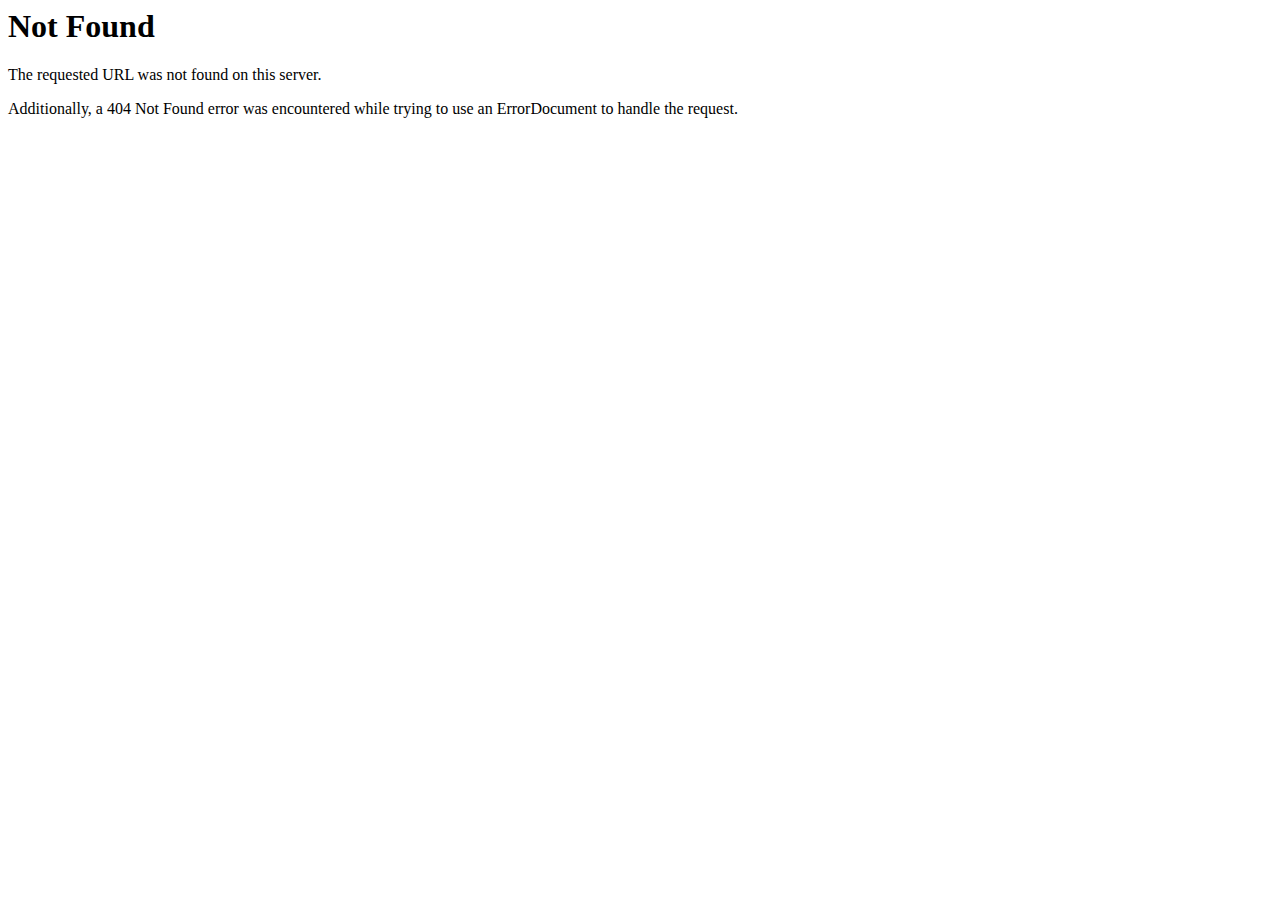
<file: checkout.html>
<!DOCTYPE HTML PUBLIC "-//IETF//DTD HTML 2.0//EN">
<html><head>
<title>404 Not Found</title>
</head><body>
<h1>Not Found</h1>
<p>The requested URL was not found on this server.</p>
<p>Additionally, a 404 Not Found
error was encountered while trying to use an ErrorDocument to handle the request.</p>
</body></html>
</file>
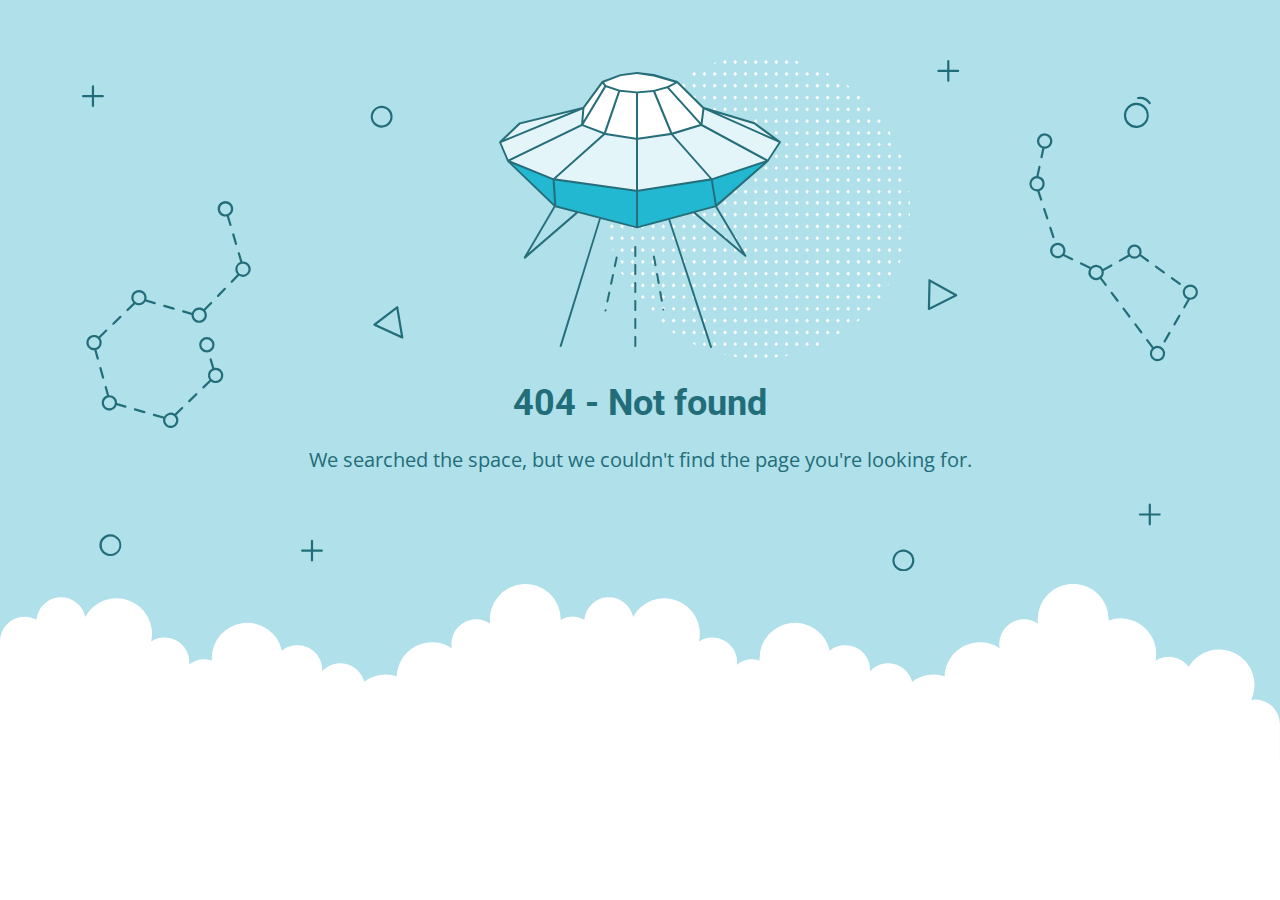
<file: css/mCSB_buttons.html>
<!DOCTYPE html>
<html lang="en">

<!-- Mirrored from www.mysss.in/css/mCSB_buttons.html by HTTrack Website Copier/3.x [XR&CO'2014], Mon, 17 Feb 2025 08:15:32 GMT -->
<head>
    <meta charset="utf-8" />
    <meta name="viewport" content="width=device-width, initial-scale=1.0">
    <title>404 - Not found</title>
    <link href="https://fonts.googleapis.com/css?family=Open+Sans:400,700%7CRoboto:400,700" rel="stylesheet">
<style>
    * {
        box-sizing: border-box;
        -moz-box-sizing: border-box;
        -webkit-tap-highlight-color: transparent;
    }
    body {
        margin: 0;
        padding: 0;
        height: 100%;
        -webkit-text-size-adjust: 100%;
    }
    .fit-wide {
        position: relative;
        overflow: hidden;
        max-width: 1240px;
        margin: 0 auto;
        padding-top: 60px;
        padding-bottom: 60px;
        padding-left: 20px;
        padding-right: 20px;
    }
    .background-wrap { position: relative; }
    .background-wrap.cloud-blue { background-color: #b0e0e9; }
    .background-wrap.white { background-color: #fff; }
    .title { 
        position: relative; 
        text-align: center;
        margin: 20px auto 10px;
    }
    .title--regular { font-family: 'Roboto', Arial, sans-serif; }
    .title--size-large { font-size: 36px; line-height: 46px; }
    .title--size-semimedium { font-size: 20px; line-height: 28px; }
    .title--weight-normal { font-weight: 400; }
    .title--weight-bold { font-weight: 700; }
    .title--subtitle { 
        padding-bottom: 40px; 
        font-family: 'Open Sans', Arial ,sans-serif; 
        text-align: center;
    }
    .error h1,
    .error p { color: #226d7a; }
    .error--bg__cover {
        position: absolute;
        left: 0;
        right: 0;
        width: 90%;
        margin: 0 auto;
    }
    .error--shape__clouds svg {
        display: block;
    }
    .abstract-half-dot--circle {
        z-index: 0;
        position: absolute;
        left: 15em;
        right: 0;
        width: 300px;
        height: 300px;
        margin: 0 auto;
    }
    .icon-graphic {
        z-index: 1;
        position: relative;
        width: 300px;
        height: 300px;
        margin: 0 auto;
    }
    @media screen and (max-width: 767px) {
        .error--bg__cover { display: none; }
        .abstract-half-dot--circle { left: 0; }
    }
</style>
</head>
<body>
    <div id="container">
        <section class="error content background-wrap cloud-blue">
            <div class="fit-wide">
                <div class="error--bg__cover">
                    <svg id="acce7670-904f-4f8c-b867-68138c2f8c06" data-name="Layer 1" xmlns="http://www.w3.org/2000/svg" viewBox="0 0 1019 467"><title>404_bg</title><path d="M962.794,62.029a11.471,11.471,0,0,1-.656-22.923h0a11.471,11.471,0,0,1,1.327,22.9C963.24,62.023,963.017,62.029,962.794,62.029ZM962.253,41.1a9.47,9.47,0,1,0,10,8.906,9.481,9.481,0,0,0-10-8.906Z" fill="#1e6d7a"/><path d="M974.934,40.4a1,1,0,0,1-.836-.45,10.049,10.049,0,0,0-9.688-4.276A1,1,0,0,1,964.1,33.7a11.952,11.952,0,0,1,11.67,5.153,1,1,0,0,1-.834,1.549Z" fill="#1e6d7a"/><path d="M273.605,61.8a9.971,9.971,0,0,1-7.251-3.106h0a10.012,10.012,0,1,1,7.251,3.106Zm0-17.991a8,8,0,0,0-5.8,13.507h0a8,8,0,1,0,5.8-13.507Z" fill="#226d7a"/><path d="M26.007,453q-.131,0-.261,0a10.019,10.019,0,1,1,.261,0ZM26,435a8.042,8.042,0,1,0,.208,0C26.134,435,26.064,435,26,435Z" fill="#226d7a"/><path d="M750.007,467q-.13,0-.261,0a9.933,9.933,0,0,1-6.994-3.108h0a10,10,0,1,1,7.255,3.11Zm-.013-18a8,8,0,0,0-5.793,13.511h0a8,8,0,1,0,6-13.509C750.134,449,750.063,449,749.994,449Z" fill="#226d7a"/><path d="M292.416,254.312a1.013,1.013,0,0,1-.417-.09L266.634,242.6a1,1,0,0,1-.191-1.7L287.2,225a1,1,0,0,1,1.594.629l4.607,27.516a1,1,0,0,1-.986,1.165Zm-23.437-12.835,22.139,10.141L287.1,227.6Z" fill="#226d7a"/><path d="M773.316,228.33a1,1,0,0,1-1-1.022l.571-26.14a1,1,0,0,1,1.487-.851l24.356,13.607a1,1,0,0,1-.038,1.767l-24.926,12.532A1.006,1.006,0,0,1,773.316,228.33Zm1.535-25.456-.5,22.815,21.756-10.938Z" fill="#226d7a"/><path d="M136.509,150.348l-2.39-8.09a7.115,7.115,0,1,0-1.9.629l2.372,8.028a1,1,0,0,0,.959.717,1,1,0,0,0,.959-1.284ZM126,136a5,5,0,1,1,5,5A5.006,5.006,0,0,1,126,136Z" fill="#226d7a"/><path d="M137.141,159.545l2.55,8.632a1,1,0,0,0,.959.717,1.037,1.037,0,0,0,.284-.041,1,1,0,0,0,.675-1.243l-2.55-8.631a1,1,0,0,0-1.918.566Z" fill="#226d7a"/><path d="M129.751,208.226l-6.265,6.461a1,1,0,0,0,1.436,1.393l6.265-6.461a1,1,0,0,0-1.436-1.393Z" fill="#226d7a"/><path d="M92.076,230.463l7.936,2.293c0,.082-.012.162-.012.244a7,7,0,1,0,12.587-4.2l6.07-6.259a1,1,0,1,0-1.436-1.393l-6.052,6.242a6.978,6.978,0,0,0-10.8,3.386l-7.737-2.235a1,1,0,0,0-.555,1.922ZM107,228a5,5,0,1,1-5,5A5.006,5.006,0,0,1,107,228Z" fill="#226d7a"/><path d="M74.783,225.467l8.647,2.5a.989.989,0,0,0,.278.04,1,1,0,0,0,.276-1.962l-8.646-2.5a1,1,0,0,0-.555,1.922Z" fill="#226d7a"/><path d="M28.617,241.8a1,1,0,0,0,.7-.282l6.461-6.266a1,1,0,0,0-1.393-1.436l-6.461,6.266a1,1,0,0,0,.7,1.718Z" fill="#226d7a"/><path d="M19.257,291.006a1,1,0,0,0,.964-1.269L17.8,281.069a1,1,0,0,0-1.927.537l2.419,8.668A1,1,0,0,0,19.257,291.006Z" fill="#226d7a"/><path d="M13.216,264.635a6.979,6.979,0,0,0,3.394-10.8l6.242-6.052a1,1,0,1,0-1.393-1.435L15.2,252.413A7,7,0,1,0,11,265c.08,0,.158-.009.237-.012l2.219,7.95a1,1,0,0,0,1.927-.538ZM6,258a5,5,0,1,1,5,5A5.006,5.006,0,0,1,6,258Z" fill="#226d7a"/><path d="M39.924,315.537l-7.936-2.293c0-.082.012-.162.012-.244a7.008,7.008,0,0,0-7-7c-.08,0-.158.009-.237.012l-2.123-7.606a1,1,0,0,0-1.927.537l2.072,7.422a7,7,0,1,0,8.847,8.859l7.737,2.235a1.025,1.025,0,0,0,.278.039,1,1,0,0,0,.277-1.961ZM25,318a5,5,0,1,1,5-5A5.006,5.006,0,0,1,25,318Z" fill="#226d7a"/><path d="M57.217,320.532l-8.647-2.5a1,1,0,1,0-.554,1.922l8.646,2.5a1.03,1.03,0,0,0,.278.039,1,1,0,0,0,.277-1.961Z" fill="#226d7a"/><path d="M90.765,317.017,84.592,323a6.975,6.975,0,0,0-9.76,2.693.984.984,0,0,0-.323-.168l-8.646-2.5a1,1,0,0,0-.554,1.922l8.646,2.5a1,1,0,0,0,.216.031,7,7,0,1,0,11.98-3.2l6.006-5.825a1,1,0,1,0-1.392-1.435ZM81,334a5,5,0,1,1,5-5A5.006,5.006,0,0,1,81,334Z" fill="#226d7a"/><path d="M103.687,304.486l-6.461,6.266a1,1,0,0,0,1.393,1.436l6.461-6.266a1,1,0,0,0-1.393-1.436Z" fill="#226d7a"/><path d="M147,184c-.182,0-.361.014-.54.027l-2.3-7.786a1,1,0,1,0-1.918.567l2.263,7.66a6.977,6.977,0,0,0-2.643,11.269l-5.845,6.028a1,1,0,1,0,1.436,1.392L143.419,197A7,7,0,1,0,147,184Zm0,12a4.995,4.995,0,0,1-1.121-9.863,1.033,1.033,0,0,0,.155-.022c.015,0,.025-.016.04-.021A5,5,0,1,1,147,196Z" fill="#226d7a"/><path d="M52,224a7,7,0,0,0,5.984-3.386l8.153,2.356a1.025,1.025,0,0,0,.278.039,1,1,0,0,0,.276-1.961l-7.924-2.29a7,7,0,1,0-11.918,2.965l-6.006,5.824a1,1,0,1,0,1.392,1.436L48.408,223A6.952,6.952,0,0,0,52,224Zm0-12a5,5,0,1,1-5,5A5.006,5.006,0,0,1,52,212Z" fill="#226d7a"/><path d="M122,281a6.984,6.984,0,0,0-1.218.113l-2.362-8.03a1,1,0,0,0-1.919.564l2.381,8.1a6.972,6.972,0,0,0-2.492,10.427l-6.242,6.052a1,1,0,0,0,1.393,1.435l6.259-6.069A7,7,0,1,0,122,281Zm0,12a5,5,0,1,1,5-5A5.006,5.006,0,0,1,122,293Z" fill="#226d7a"/><path d="M121,260a7,7,0,1,0-7,7A7.008,7.008,0,0,0,121,260Zm-12,0a5,5,0,1,1,5,5A5.006,5.006,0,0,1,109,260Z" fill="#226d7a"/><path d="M886.983,162.773a1,1,0,0,0,.951-1.311l-2.8-8.555a1,1,0,0,0-1.9.621l2.8,8.555A1,1,0,0,0,886.983,162.773Z" fill="#226d7a"/><path d="M879.544,135.8a1,1,0,1,0-1.9.621l2.795,8.555a1,1,0,0,0,.951.69,1,1,0,0,0,.95-1.311Z" fill="#226d7a"/><path d="M904.543,181l-7.442-3.582a7.032,7.032,0,1,0-1.252,1.616l7.827,3.768a.981.981,0,0,0,.432.1,1,1,0,0,0,.435-1.9ZM891,179a5,5,0,1,1,5-5A5.006,5.006,0,0,1,891,179Z" fill="#226d7a"/><path d="M956.292,179.469a6.477,6.477,0,0,0,9.659-.268l6.739,4.9a1,1,0,1,0,1.176-1.617L967,177.492a6.5,6.5,0,1,0-11.811.4,1.064,1.064,0,0,0-.121.039l-7.852,4.4a1,1,0,0,0,.976,1.745l7.853-4.4A.985.985,0,0,0,956.292,179.469ZM961,170.5a4.5,4.5,0,1,1-4.5,4.5A4.505,4.505,0,0,1,961,170.5Z" fill="#226d7a"/><path d="M987.248,194.689a1,1,0,1,0,1.176-1.617l-7.278-5.294a1,1,0,0,0-1.176,1.618Z" fill="#226d7a"/><path d="M995.7,198.366a1,1,0,0,0-1.176,1.617l7.28,5.293a.986.986,0,0,0,.587.192,1,1,0,0,0,.588-1.809Z" fill="#226d7a"/><path d="M1002.5,232.72a1,1,0,0,0-1.366.365l-4.5,7.793a1,1,0,1,0,1.732,1l4.5-7.792A1,1,0,0,0,1002.5,232.72Z" fill="#226d7a"/><path d="M993.49,248.305a1,1,0,0,0-1.366.366l-4.5,7.793a1,1,0,0,0,1.733,1l4.5-7.793A1,1,0,0,0,993.49,248.305Z" fill="#226d7a"/><path d="M951.8,226.4a1,1,0,0,0-1.6,1.2l5.4,7.2a1,1,0,1,0,1.6-1.2Z" fill="#226d7a"/><path d="M962.6,240.8A1,1,0,0,0,961,242l5.4,7.2A1,1,0,0,0,968,248Z" fill="#226d7a"/><path d="M931.091,198.789a6.943,6.943,0,0,0,1.777-6.129l7.473-4.185a1,1,0,1,0-.977-1.745l-7.172,4.016a6.988,6.988,0,0,0-11.127-1.7.981.981,0,0,0-.3-.23l-8.11-3.9a1,1,0,1,0-.867,1.8l8.1,3.9a6.988,6.988,0,0,0,9.645,9.428L934,206a1,1,0,0,0,1.6-1.2ZM921,194a5,5,0,1,1,5,5A5.006,5.006,0,0,1,921,194Z" fill="#226d7a"/><path d="M941,212a1,1,0,0,0-1.6,1.2l5.4,7.2a1,1,0,1,0,1.6-1.2Z" fill="#226d7a"/><path d="M876.837,80.654l-1.7,7.937a1,1,0,0,0,.767,1.187,1.029,1.029,0,0,0,.211.022,1,1,0,0,0,.977-.79l1.718-8.02c.064,0,.126.01.19.01a7.013,7.013,0,1,0-2.163-.346ZM879,69a5,5,0,1,1-5,5A5.006,5.006,0,0,1,879,69Z" fill="#226d7a"/><path d="M879,113a7.012,7.012,0,0,0-5.58-6.855l1.786-8.335a1,1,0,0,0-1.955-.419L871.4,106.03A7,7,0,0,0,872,120c.091,0,.18-.01.271-.014l2.576,7.879a1,1,0,0,0,.95.69.985.985,0,0,0,.31-.05,1,1,0,0,0,.64-1.261l-2.492-7.624A7.007,7.007,0,0,0,879,113Zm-7,5a5,5,0,1,1,5-5A5.006,5.006,0,0,1,872,118Z" fill="#226d7a"/><path d="M1012,205a7,7,0,0,0-2.469,13.542l-3.9,6.75a1,1,0,1,0,1.732,1l4.227-7.314c.136.008.271.021.41.021a7,7,0,0,0,0-14Zm0,12a5,5,0,1,1,5-5A5.006,5.006,0,0,1,1012,217Z" fill="#226d7a"/><path d="M982,261a6.941,6.941,0,0,0-3.527.964L973.4,255.2a1,1,0,1,0-1.6,1.2l5.109,6.812A6.99,6.99,0,1,0,982,261Zm0,12a5,5,0,1,1,5-5A5.006,5.006,0,0,1,982,273Z" fill="#226d7a"/><path d="M19,32H11V24a1,1,0,0,0-2,0v8H1a1,1,0,0,0,0,2H9v8a1,1,0,0,0,2,0V34h8a1,1,0,0,0,0-2Z" fill="#206d7a"/><path d="M219,447h-8v-8a1,1,0,0,0-2,0v8h-8a1,1,0,0,0,0,2h8v8a1,1,0,0,0,2,0v-8h8a1,1,0,0,0,0-2Z" fill="#206d7a"/><path d="M984,414h-8v-8a1,1,0,0,0-2,0v8h-8a1,1,0,0,0,0,2h8v8a1,1,0,0,0,2,0v-8h8a1,1,0,0,0,0-2Z" fill="#206d7a"/><path d="M800,9h-8V1a1,1,0,0,0-2,0V9h-8a1,1,0,0,0,0,2h8v8a1,1,0,0,0,2,0V11h8a1,1,0,0,0,0-2Z" fill="#206d7a"/></svg>
                </div>
                <div>
                    <div class="abstract-half-dot--circle">
                        <svg id="a57f7293-9654-4013-9c82-7cad22fc3689" data-name="Layer 1" xmlns="http://www.w3.org/2000/svg" viewBox="0 0 300 298.181"><title>circle_dots</title><polygon points="145.742 133.848 147.581 131.734 145.742 129.621 143.904 131.734 145.742 133.848" fill="#fff"/><polygon points="145.742 122.041 147.581 119.928 145.742 117.814 143.904 119.928 145.742 122.041" fill="#fff"/><polygon points="145.742 110.235 147.581 108.122 145.742 106.008 143.904 108.122 145.742 110.235" fill="#fff"/><polygon points="145.742 98.429 147.581 96.316 145.742 94.202 143.904 96.316 145.742 98.429" fill="#fff"/><polygon points="145.742 86.624 147.581 84.51 145.742 82.396 143.904 84.51 145.742 86.624" fill="#fff"/><polygon points="156.015 129.621 154.177 131.734 156.015 133.848 157.854 131.734 156.015 129.621" fill="#fff"/><polygon points="156.015 117.814 154.177 119.928 156.015 122.041 157.854 119.928 156.015 117.814" fill="#fff"/><polygon points="156.015 106.008 154.177 108.122 156.015 110.235 157.854 108.122 156.015 106.008" fill="#fff"/><polygon points="156.015 94.202 154.177 96.316 156.015 98.429 157.854 96.316 156.015 94.202" fill="#fff"/><polygon points="156.015 82.396 154.177 84.51 156.015 86.624 157.854 84.51 156.015 82.396" fill="#fff"/><polygon points="166.288 129.621 164.45 131.734 166.288 133.848 168.13 131.734 166.288 129.621" fill="#fff"/><polygon points="166.288 117.814 164.45 119.928 166.288 122.041 168.13 119.928 166.288 117.814" fill="#fff"/><polygon points="166.288 106.008 164.45 108.122 166.288 110.235 168.13 108.122 166.288 106.008" fill="#fff"/><polygon points="166.288 94.202 164.45 96.316 166.288 98.429 168.13 96.316 166.288 94.202" fill="#fff"/><polygon points="168.128 84.51 166.288 82.396 164.45 84.51 166.288 86.624 168.128 84.51" fill="#fff"/><polygon points="176.563 129.621 174.724 131.734 176.563 133.848 178.401 131.734 176.563 129.621" fill="#fff"/><polygon points="176.563 117.814 174.724 119.928 176.563 122.041 178.401 119.928 176.563 117.814" fill="#fff"/><polygon points="176.563 106.008 174.724 108.122 176.563 110.235 178.401 108.122 176.563 106.008" fill="#fff"/><polygon points="176.563 94.202 174.724 96.316 176.563 98.429 178.401 96.316 176.563 94.202" fill="#fff"/><polygon points="176.563 82.396 174.724 84.51 176.563 86.624 178.401 84.51 176.563 82.396" fill="#fff"/><polygon points="186.835 129.621 184.997 131.734 186.835 133.848 188.674 131.734 186.835 129.621" fill="#fff"/><polygon points="186.835 117.814 184.997 119.928 186.835 122.041 188.674 119.928 186.835 117.814" fill="#fff"/><polygon points="186.835 106.008 184.997 108.122 186.835 110.235 188.674 108.122 186.835 106.008" fill="#fff"/><polygon points="186.835 94.202 184.997 96.316 186.835 98.429 188.674 96.316 186.835 94.202" fill="#fff"/><polygon points="186.835 82.396 184.997 84.51 186.835 86.624 188.674 84.51 186.835 82.396" fill="#fff"/><polygon points="197.11 129.621 195.268 131.734 197.11 133.848 198.948 131.734 197.11 129.621" fill="#fff"/><polygon points="197.11 117.814 195.268 119.928 197.11 122.041 198.948 119.928 197.11 117.814" fill="#fff"/><polygon points="197.11 106.008 195.268 108.122 197.11 110.235 198.948 108.122 197.11 106.008" fill="#fff"/><polygon points="197.11 94.202 195.268 96.316 197.11 98.429 198.948 96.316 197.11 94.202" fill="#fff"/><polygon points="197.11 82.396 195.27 84.51 197.11 86.624 198.948 84.51 197.11 82.396" fill="#fff"/><polygon points="207.383 129.621 205.545 131.734 207.383 133.848 209.221 131.734 207.383 129.621" fill="#fff"/><polygon points="207.383 117.814 205.545 119.928 207.383 122.041 209.221 119.928 207.383 117.814" fill="#fff"/><polygon points="207.383 106.008 205.545 108.122 207.383 110.235 209.221 108.122 207.383 106.008" fill="#fff"/><polygon points="207.383 94.202 205.545 96.316 207.383 98.429 209.221 96.316 207.383 94.202" fill="#fff"/><polygon points="207.383 82.396 205.545 84.51 207.383 86.624 209.221 84.51 207.383 82.396" fill="#fff"/><polygon points="217.656 129.621 215.817 131.734 217.656 133.848 219.497 131.734 217.656 129.621" fill="#fff"/><polygon points="217.656 117.814 215.817 119.928 217.656 122.041 219.497 119.928 217.656 117.814" fill="#fff"/><polygon points="217.656 106.008 215.817 108.122 217.656 110.235 219.497 108.122 217.656 106.008" fill="#fff"/><polygon points="217.656 94.202 215.817 96.316 217.656 98.429 219.497 96.316 217.656 94.202" fill="#fff"/><polygon points="219.496 84.51 217.656 82.396 215.817 84.51 217.656 86.624 219.496 84.51" fill="#fff"/><polygon points="227.93 129.621 226.092 131.734 227.93 133.848 229.769 131.734 227.93 129.621" fill="#fff"/><polygon points="227.93 117.814 226.092 119.928 227.93 122.041 229.769 119.928 227.93 117.814" fill="#fff"/><polygon points="227.93 106.008 226.092 108.122 227.93 110.235 229.769 108.122 227.93 106.008" fill="#fff"/><polygon points="227.93 94.202 226.092 96.316 227.93 98.429 229.769 96.316 227.93 94.202" fill="#fff"/><polygon points="227.93 82.396 226.092 84.51 227.93 86.624 229.769 84.51 227.93 82.396" fill="#fff"/><polygon points="238.203 129.621 236.365 131.734 238.203 133.848 240.042 131.734 238.203 129.621" fill="#fff"/><polygon points="238.203 117.814 236.365 119.928 238.203 122.041 240.042 119.928 238.203 117.814" fill="#fff"/><polygon points="238.203 106.008 236.365 108.122 238.203 110.235 240.042 108.122 238.203 106.008" fill="#fff"/><polygon points="238.203 94.202 236.365 96.316 238.203 98.429 240.042 96.316 238.203 94.202" fill="#fff"/><polygon points="238.203 82.396 236.365 84.51 238.203 86.624 240.042 84.51 238.203 82.396" fill="#fff"/><polygon points="248.478 133.848 250.316 131.734 248.478 129.621 246.636 131.734 248.478 133.848" fill="#fff"/><polygon points="248.478 122.041 250.316 119.928 248.478 117.814 246.636 119.928 248.478 122.041" fill="#fff"/><polygon points="248.478 110.235 250.316 108.122 248.478 106.008 246.636 108.122 248.478 110.235" fill="#fff"/><polygon points="248.478 98.429 250.316 96.316 248.478 94.202 246.636 96.316 248.478 98.429" fill="#fff"/><polygon points="246.638 84.51 248.478 86.624 250.316 84.51 248.478 82.396 246.638 84.51" fill="#fff"/><polygon points="258.751 129.621 256.912 131.734 258.751 133.848 260.589 131.734 258.751 129.621" fill="#fff"/><polygon points="258.751 117.814 256.912 119.928 258.751 122.041 260.589 119.928 258.751 117.814" fill="#fff"/><polygon points="258.751 106.008 256.912 108.122 258.751 110.235 260.589 108.122 258.751 106.008" fill="#fff"/><polygon points="258.751 94.202 256.912 96.316 258.751 98.429 260.589 96.316 258.751 94.202" fill="#fff"/><polygon points="258.751 82.396 256.912 84.51 258.751 86.624 260.589 84.51 258.751 82.396" fill="#fff"/><polygon points="269.023 129.621 267.185 131.734 269.023 133.848 270.865 131.734 269.023 129.621" fill="#fff"/><polygon points="269.023 117.814 267.185 119.928 269.023 122.041 270.865 119.928 269.023 117.814" fill="#fff"/><polygon points="269.023 106.008 267.185 108.122 269.023 110.235 270.865 108.122 269.023 106.008" fill="#fff"/><polygon points="269.023 94.202 267.185 96.316 269.023 98.429 270.865 96.316 269.023 94.202" fill="#fff"/><polygon points="270.863 84.51 269.023 82.396 267.185 84.51 269.023 86.624 270.863 84.51" fill="#fff"/><polygon points="145.742 75.064 147.581 72.95 145.742 70.837 143.904 72.95 145.742 75.064" fill="#fff"/><polygon points="145.742 63.258 147.581 61.144 145.742 59.031 143.904 61.144 145.742 63.258" fill="#fff"/><polygon points="145.742 51.452 147.581 49.338 145.742 47.225 143.904 49.338 145.742 51.452" fill="#fff"/><polygon points="145.742 39.646 147.581 37.532 145.742 35.419 143.904 37.532 145.742 39.646" fill="#fff"/><polygon points="145.742 27.84 147.581 25.726 145.742 23.612 143.904 25.726 145.742 27.84" fill="#fff"/><polygon points="147.581 13.92 145.742 11.806 143.904 13.92 145.742 16.033 147.581 13.92" fill="#fff"/><polygon points="143.904 2.114 145.742 4.227 147.581 2.114 145.742 0 143.904 2.114" fill="#fff"/><polygon points="156.015 70.837 154.177 72.95 156.015 75.064 157.854 72.95 156.015 70.837" fill="#fff"/><polygon points="156.015 59.031 154.177 61.144 156.015 63.258 157.854 61.144 156.015 59.031" fill="#fff"/><polygon points="156.015 47.225 154.177 49.338 156.015 51.452 157.854 49.338 156.015 47.225" fill="#fff"/><polygon points="156.015 35.419 154.177 37.532 156.015 39.646 157.854 37.532 156.015 35.419" fill="#fff"/><polygon points="156.015 23.612 154.177 25.726 156.015 27.84 157.854 25.726 156.015 23.612" fill="#fff"/><polygon points="156.015 11.806 154.177 13.92 156.015 16.033 157.854 13.92 156.015 11.806" fill="#fff"/><polygon points="156.015 0 154.177 2.114 156.015 4.227 157.854 2.114 156.015 0" fill="#fff"/><polygon points="166.288 70.837 164.45 72.95 166.288 75.064 168.13 72.95 166.288 70.837" fill="#fff"/><polygon points="166.288 59.031 164.45 61.144 166.288 63.258 168.13 61.144 166.288 59.031" fill="#fff"/><polygon points="166.288 47.225 164.45 49.338 166.288 51.452 168.13 49.338 166.288 47.225" fill="#fff"/><polygon points="166.288 35.419 164.45 37.532 166.288 39.646 168.13 37.532 166.288 35.419" fill="#fff"/><polygon points="166.288 23.612 164.45 25.726 166.288 27.84 168.13 25.726 166.288 23.612" fill="#fff"/><polygon points="166.288 11.806 164.45 13.92 166.288 16.033 168.13 13.92 166.288 11.806" fill="#fff"/><polygon points="166.288 0 164.45 2.114 166.288 4.227 168.13 2.114 166.288 0" fill="#fff"/><polygon points="176.563 70.837 174.724 72.95 176.563 75.064 178.401 72.95 176.563 70.837" fill="#fff"/><polygon points="176.563 59.031 174.724 61.144 176.563 63.258 178.401 61.144 176.563 59.031" fill="#fff"/><polygon points="176.563 47.225 174.724 49.338 176.563 51.452 178.401 49.338 176.563 47.225" fill="#fff"/><polygon points="176.563 35.419 174.724 37.532 176.563 39.646 178.401 37.532 176.563 35.419" fill="#fff"/><polygon points="176.563 23.612 174.724 25.726 176.563 27.84 178.401 25.726 176.563 23.612" fill="#fff"/><polygon points="176.563 11.806 174.724 13.92 176.563 16.033 178.401 13.92 176.563 11.806" fill="#fff"/><polygon points="176.563 0 174.724 2.114 176.563 4.227 178.401 2.114 176.563 0" fill="#fff"/><polygon points="186.835 70.837 184.997 72.95 186.835 75.064 188.674 72.95 186.835 70.837" fill="#fff"/><polygon points="186.835 59.031 184.997 61.144 186.835 63.258 188.674 61.144 186.835 59.031" fill="#fff"/><polygon points="186.835 47.225 184.997 49.338 186.835 51.452 188.674 49.338 186.835 47.225" fill="#fff"/><polygon points="186.835 35.419 184.997 37.532 186.835 39.646 188.674 37.532 186.835 35.419" fill="#fff"/><polygon points="186.835 23.612 184.997 25.726 186.835 27.84 188.674 25.726 186.835 23.612" fill="#fff"/><polygon points="186.835 11.806 184.997 13.92 186.835 16.033 188.674 13.92 186.835 11.806" fill="#fff"/><path d="M186.835,4.227l1.839-2.113-.31-.356c-.826-.225-1.651-.45-2.483-.661L185,2.114Z" fill="#fff"/><polygon points="197.11 70.837 195.268 72.95 197.11 75.064 198.948 72.95 197.11 70.837" fill="#fff"/><polygon points="197.11 59.031 195.268 61.144 197.11 63.258 198.948 61.144 197.11 59.031" fill="#fff"/><polygon points="197.11 47.225 195.268 49.338 197.11 51.452 198.948 49.338 197.11 47.225" fill="#fff"/><polygon points="197.11 35.419 195.268 37.532 197.11 39.646 198.948 37.532 197.11 35.419" fill="#fff"/><polygon points="197.11 23.612 195.268 25.726 197.11 27.84 198.948 25.726 197.11 23.612" fill="#fff"/><polygon points="197.11 11.806 195.268 13.92 197.11 16.033 198.948 13.92 197.11 11.806" fill="#fff"/><polygon points="207.383 70.837 205.545 72.95 207.383 75.064 209.221 72.95 207.383 70.837" fill="#fff"/><polygon points="207.383 59.031 205.545 61.144 207.383 63.258 209.221 61.144 207.383 59.031" fill="#fff"/><polygon points="207.383 47.225 205.545 49.338 207.383 51.452 209.221 49.338 207.383 47.225" fill="#fff"/><polygon points="207.383 35.419 205.545 37.532 207.383 39.646 209.221 37.532 207.383 35.419" fill="#fff"/><polygon points="207.383 23.612 205.545 25.726 207.383 27.84 209.221 25.726 207.383 23.612" fill="#fff"/><polygon points="207.383 11.806 205.545 13.92 207.383 16.033 209.221 13.92 207.383 11.806" fill="#fff"/><polygon points="217.656 70.837 215.817 72.95 217.656 75.064 219.497 72.95 217.656 70.837" fill="#fff"/><polygon points="217.656 59.031 215.817 61.144 217.656 63.258 219.497 61.144 217.656 59.031" fill="#fff"/><polygon points="217.656 47.225 215.817 49.338 217.656 51.452 219.497 49.338 217.656 47.225" fill="#fff"/><polygon points="217.656 35.419 215.817 37.532 217.656 39.646 219.497 37.532 217.656 35.419" fill="#fff"/><polygon points="217.656 23.612 215.817 25.726 217.656 27.84 219.497 25.726 217.656 23.612" fill="#fff"/><path d="M217.656,16.033l1.753-2.011c-.842-.445-1.685-.887-2.535-1.317l-1.057,1.215Z" fill="#fff"/><polygon points="227.93 70.837 226.092 72.95 227.93 75.064 229.769 72.95 227.93 70.837" fill="#fff"/><polygon points="227.93 59.031 226.092 61.144 227.93 63.258 229.769 61.144 227.93 59.031" fill="#fff"/><polygon points="227.93 47.225 226.092 49.338 227.93 51.452 229.769 49.338 227.93 47.225" fill="#fff"/><polygon points="227.93 35.419 226.092 37.532 227.93 39.646 229.769 37.532 227.93 35.419" fill="#fff"/><polygon points="227.93 23.612 226.092 25.726 227.93 27.84 229.769 25.726 227.93 23.612" fill="#fff"/><polygon points="238.203 70.837 236.365 72.95 238.203 75.064 240.042 72.95 238.203 70.837" fill="#fff"/><polygon points="238.203 59.031 236.365 61.144 238.203 63.258 240.042 61.144 238.203 59.031" fill="#fff"/><polygon points="238.203 47.225 236.365 49.338 238.203 51.452 240.042 49.338 238.203 47.225" fill="#fff"/><polygon points="238.203 35.419 236.365 37.532 238.203 39.646 240.042 37.532 238.203 35.419" fill="#fff"/><path d="M236.365,25.726,238.2,27.84l1.084-1.246c-.744-.555-1.5-1.1-2.25-1.641Z" fill="#fff"/><polygon points="248.478 75.064 250.316 72.95 248.478 70.837 246.636 72.95 248.478 75.064" fill="#fff"/><polygon points="248.478 63.258 250.316 61.144 248.478 59.031 246.636 61.144 248.478 63.258" fill="#fff"/><polygon points="250.316 49.338 248.478 47.225 246.636 49.338 248.478 51.452 250.316 49.338" fill="#fff"/><polygon points="246.636 37.532 248.478 39.646 250.316 37.532 248.478 35.419 246.636 37.532" fill="#fff"/><polygon points="258.751 70.837 256.912 72.95 258.751 75.064 260.589 72.95 258.751 70.837" fill="#fff"/><polygon points="258.751 59.031 256.912 61.144 258.751 63.258 260.589 61.144 258.751 59.031" fill="#fff"/><polygon points="258.751 47.225 256.912 49.338 258.751 51.452 260.589 49.338 258.751 47.225" fill="#fff"/><polygon points="269.023 70.837 267.185 72.95 269.023 75.064 270.865 72.95 269.023 70.837" fill="#fff"/><polygon points="269.023 59.031 267.185 61.144 269.023 63.258 270.865 61.144 269.023 59.031" fill="#fff"/><polygon points="279.445 129.621 277.607 131.734 279.445 133.848 281.284 131.734 279.445 129.621" fill="#fff"/><polygon points="279.445 117.814 277.607 119.928 279.445 122.041 281.284 119.928 279.445 117.814" fill="#fff"/><polygon points="279.445 106.008 277.607 108.122 279.445 110.235 281.284 108.122 279.445 106.008" fill="#fff"/><polygon points="279.445 94.202 277.607 96.316 279.445 98.429 281.284 96.316 279.445 94.202" fill="#fff"/><polygon points="279.445 82.396 277.607 84.51 279.445 86.624 281.284 84.51 279.445 82.396" fill="#fff"/><polygon points="289.718 129.621 287.88 131.734 289.718 133.848 291.56 131.734 289.718 129.621" fill="#fff"/><polygon points="289.718 117.814 287.88 119.928 289.718 122.041 291.56 119.928 289.718 117.814" fill="#fff"/><polygon points="289.718 106.008 287.88 108.122 289.718 110.235 291.56 108.122 289.718 106.008" fill="#fff"/><path d="M287.88,96.316l1.838,2.113,1.515-1.739c-.151-.422-.3-.846-.451-1.267L289.718,94.2Z" fill="#fff"/><path d="M299.092,130.656l-.938,1.078,1.192,1.37Q299.229,131.877,299.092,130.656Z" fill="#fff"/><path d="M279.445,75.064l1.241-1.427q-.721-1.278-1.466-2.541l-1.613,1.854Z" fill="#fff"/><polygon points="1.838 129.621 0 131.734 1.838 133.848 3.677 131.734 1.838 129.621" fill="#fff"/><polygon points="1.838 117.814 0 119.928 1.838 122.041 3.677 119.928 1.838 117.814" fill="#fff"/><path d="M1.838,110.235l1.839-2.113-1.534-1.764q-.456,1.6-.876,3.22Z" fill="#fff"/><polygon points="12.113 129.621 10.271 131.734 12.113 133.848 13.951 131.734 12.113 129.621" fill="#fff"/><polygon points="12.113 117.814 10.271 119.928 12.113 122.041 13.951 119.928 12.113 117.814" fill="#fff"/><polygon points="12.113 106.008 10.271 108.122 12.113 110.235 13.951 108.122 12.113 106.008" fill="#fff"/><polygon points="12.113 94.202 10.271 96.316 12.113 98.429 13.951 96.316 12.113 94.202" fill="#fff"/><polygon points="12.113 82.396 10.273 84.51 12.113 86.624 13.951 84.51 12.113 82.396" fill="#fff"/><polygon points="22.533 129.621 20.695 131.734 22.533 133.848 24.371 131.734 22.533 129.621" fill="#fff"/><polygon points="22.533 117.814 20.695 119.928 22.533 122.041 24.371 119.928 22.533 117.814" fill="#fff"/><polygon points="22.533 106.008 20.695 108.122 22.533 110.235 24.371 108.122 22.533 106.008" fill="#fff"/><polygon points="22.533 94.202 20.695 96.316 22.533 98.429 24.371 96.316 22.533 94.202" fill="#fff"/><polygon points="22.533 82.396 20.695 84.51 22.533 86.624 24.371 84.51 22.533 82.396" fill="#fff"/><polygon points="32.808 129.621 30.966 131.734 32.808 133.848 34.646 131.734 32.808 129.621" fill="#fff"/><polygon points="32.808 117.814 30.966 119.928 32.808 122.041 34.646 119.928 32.808 117.814" fill="#fff"/><polygon points="32.808 106.008 30.966 108.122 32.808 110.235 34.646 108.122 32.808 106.008" fill="#fff"/><polygon points="32.808 94.202 30.966 96.316 32.808 98.429 34.646 96.316 32.808 94.202" fill="#fff"/><polygon points="32.808 82.396 30.968 84.51 32.808 86.624 34.646 84.51 32.808 82.396" fill="#fff"/><polygon points="43.08 129.621 41.242 131.734 43.08 133.848 44.919 131.734 43.08 129.621" fill="#fff"/><polygon points="43.08 117.814 41.242 119.928 43.08 122.041 44.919 119.928 43.08 117.814" fill="#fff"/><polygon points="43.08 106.008 41.242 108.122 43.08 110.235 44.919 108.122 43.08 106.008" fill="#fff"/><polygon points="43.08 94.202 41.242 96.316 43.08 98.429 44.919 96.316 43.08 94.202" fill="#fff"/><polygon points="43.08 82.396 41.242 84.51 43.08 86.624 44.919 84.51 43.08 82.396" fill="#fff"/><polygon points="53.353 129.621 51.515 131.734 53.353 133.848 55.195 131.734 53.353 129.621" fill="#fff"/><polygon points="53.353 117.814 51.515 119.928 53.353 122.041 55.195 119.928 53.353 117.814" fill="#fff"/><polygon points="53.353 106.008 51.515 108.122 53.353 110.235 55.195 108.122 53.353 106.008" fill="#fff"/><polygon points="53.353 94.202 51.515 96.316 53.353 98.429 55.195 96.316 53.353 94.202" fill="#fff"/><polygon points="55.193 84.51 53.353 82.396 51.515 84.51 53.353 86.624 55.193 84.51" fill="#fff"/><polygon points="63.628 129.621 61.789 131.734 63.628 133.848 65.466 131.734 63.628 129.621" fill="#fff"/><polygon points="63.628 117.814 61.789 119.928 63.628 122.041 65.466 119.928 63.628 117.814" fill="#fff"/><polygon points="63.628 106.008 61.789 108.122 63.628 110.235 65.466 108.122 63.628 106.008" fill="#fff"/><polygon points="63.628 94.202 61.789 96.316 63.628 98.429 65.466 96.316 63.628 94.202" fill="#fff"/><polygon points="63.628 82.396 61.789 84.51 63.628 86.624 65.466 84.51 63.628 82.396" fill="#fff"/><polygon points="73.901 129.621 72.062 131.734 73.901 133.848 75.739 131.734 73.901 129.621" fill="#fff"/><polygon points="73.901 117.814 72.062 119.928 73.901 122.041 75.739 119.928 73.901 117.814" fill="#fff"/><polygon points="73.901 106.008 72.062 108.122 73.901 110.235 75.739 108.122 73.901 106.008" fill="#fff"/><polygon points="73.901 94.202 72.062 96.316 73.901 98.429 75.739 96.316 73.901 94.202" fill="#fff"/><polygon points="73.901 82.396 72.062 84.51 73.901 86.624 75.739 84.51 73.901 82.396" fill="#fff"/><polygon points="84.174 129.621 82.335 131.734 84.174 133.848 86.015 131.734 84.174 129.621" fill="#fff"/><polygon points="84.174 117.814 82.335 119.928 84.174 122.041 86.015 119.928 84.174 117.814" fill="#fff"/><polygon points="84.174 106.008 82.335 108.122 84.174 110.235 86.015 108.122 84.174 106.008" fill="#fff"/><polygon points="84.174 94.202 82.335 96.316 84.174 98.429 86.015 96.316 84.174 94.202" fill="#fff"/><polygon points="86.014 84.51 84.174 82.396 82.335 84.51 84.174 86.624 86.014 84.51" fill="#fff"/><polygon points="94.448 129.621 92.61 131.734 94.448 133.848 96.286 131.734 94.448 129.621" fill="#fff"/><polygon points="94.448 117.814 92.61 119.928 94.448 122.041 96.286 119.928 94.448 117.814" fill="#fff"/><polygon points="94.448 106.008 92.61 108.122 94.448 110.235 96.286 108.122 94.448 106.008" fill="#fff"/><polygon points="94.448 94.202 92.61 96.316 94.448 98.429 96.286 96.316 94.448 94.202" fill="#fff"/><polygon points="94.448 82.396 92.61 84.51 94.448 86.624 96.286 84.51 94.448 82.396" fill="#fff"/><polygon points="104.721 129.621 102.883 131.734 104.721 133.848 106.559 131.734 104.721 129.621" fill="#fff"/><polygon points="104.721 117.814 102.883 119.928 104.721 122.041 106.559 119.928 104.721 117.814" fill="#fff"/><polygon points="104.721 106.008 102.883 108.122 104.721 110.235 106.559 108.122 104.721 106.008" fill="#fff"/><polygon points="104.721 94.202 102.883 96.316 104.721 98.429 106.559 96.316 104.721 94.202" fill="#fff"/><polygon points="104.721 82.396 102.883 84.51 104.721 86.624 106.559 84.51 104.721 82.396" fill="#fff"/><polygon points="114.996 129.621 113.154 131.734 114.996 133.848 116.834 131.734 114.996 129.621" fill="#fff"/><polygon points="114.996 117.814 113.154 119.928 114.996 122.041 116.834 119.928 114.996 117.814" fill="#fff"/><polygon points="114.996 106.008 113.154 108.122 114.996 110.235 116.834 108.122 114.996 106.008" fill="#fff"/><polygon points="114.996 94.202 113.154 96.316 114.996 98.429 116.834 96.316 114.996 94.202" fill="#fff"/><polygon points="114.996 82.396 113.156 84.51 114.996 86.624 116.834 84.51 114.996 82.396" fill="#fff"/><polygon points="125.268 133.848 127.107 131.734 125.268 129.621 123.43 131.734 125.268 133.848" fill="#fff"/><polygon points="125.268 122.041 127.107 119.928 125.268 117.814 123.43 119.928 125.268 122.041" fill="#fff"/><polygon points="125.268 110.235 127.107 108.122 125.268 106.008 123.43 108.122 125.268 110.235" fill="#fff"/><polygon points="125.268 98.429 127.107 96.316 125.268 94.202 123.43 96.316 125.268 98.429" fill="#fff"/><polygon points="125.268 86.624 127.107 84.51 125.268 82.396 123.43 84.51 125.268 86.624" fill="#fff"/><polygon points="135.541 133.848 137.383 131.734 135.541 129.621 133.703 131.734 135.541 133.848" fill="#fff"/><polygon points="135.541 122.041 137.383 119.928 135.541 117.814 133.703 119.928 135.541 122.041" fill="#fff"/><polygon points="135.541 110.235 137.383 108.122 135.541 106.008 133.703 108.122 135.541 110.235" fill="#fff"/><polygon points="135.541 98.429 137.383 96.316 135.541 94.202 133.703 96.316 135.541 98.429" fill="#fff"/><polygon points="135.541 86.624 137.381 84.51 135.541 82.396 133.703 84.51 135.541 86.624" fill="#fff"/><polygon points="22.533 70.837 20.695 72.95 22.533 75.064 24.371 72.95 22.533 70.837" fill="#fff"/><path d="M22.533,63.258l1.838-2.114-.387-.445c-.55.779-1.1,1.559-1.634,2.349Z" fill="#fff"/><polygon points="32.808 70.837 30.966 72.95 32.808 75.064 34.646 72.95 32.808 70.837" fill="#fff"/><polygon points="32.808 59.031 30.966 61.144 32.808 63.258 34.646 61.144 32.808 59.031" fill="#fff"/><path d="M32.808,51.452l1.838-2.114-.9-1.037c-.616.7-1.222,1.416-1.825,2.132Z" fill="#fff"/><polygon points="43.08 70.837 41.242 72.95 43.08 75.064 44.919 72.95 43.08 70.837" fill="#fff"/><polygon points="43.08 59.031 41.242 61.144 43.08 63.258 44.919 61.144 43.08 59.031" fill="#fff"/><polygon points="43.08 47.225 41.242 49.338 43.08 51.452 44.919 49.338 43.08 47.225" fill="#fff"/><path d="M43.08,39.646l1.839-2.114-.342-.393q-1.016.947-2.015,1.911Z" fill="#fff"/><polygon points="53.353 70.837 51.515 72.95 53.353 75.064 55.195 72.95 53.353 70.837" fill="#fff"/><polygon points="53.353 59.031 51.515 61.144 53.353 63.258 55.195 61.144 53.353 59.031" fill="#fff"/><polygon points="53.353 47.225 51.515 49.338 53.353 51.452 55.195 49.338 53.353 47.225" fill="#fff"/><polygon points="53.353 35.419 51.515 37.532 53.353 39.646 55.195 37.532 53.353 35.419" fill="#fff"/><polygon points="63.628 70.837 61.789 72.95 63.628 75.064 65.466 72.95 63.628 70.837" fill="#fff"/><polygon points="63.628 59.031 61.789 61.144 63.628 63.258 65.466 61.144 63.628 59.031" fill="#fff"/><polygon points="63.628 47.225 61.789 49.338 63.628 51.452 65.466 49.338 63.628 47.225" fill="#fff"/><polygon points="63.628 35.419 61.789 37.532 63.628 39.646 65.466 37.532 63.628 35.419" fill="#fff"/><polygon points="63.628 23.612 61.789 25.726 63.628 27.84 65.466 25.726 63.628 23.612" fill="#fff"/><polygon points="73.901 70.837 72.062 72.95 73.901 75.064 75.739 72.95 73.901 70.837" fill="#fff"/><polygon points="73.901 59.031 72.062 61.144 73.901 63.258 75.739 61.144 73.901 59.031" fill="#fff"/><polygon points="73.901 47.225 72.062 49.338 73.901 51.452 75.739 49.338 73.901 47.225" fill="#fff"/><polygon points="73.901 35.419 72.062 37.532 73.901 39.646 75.739 37.532 73.901 35.419" fill="#fff"/><polygon points="73.901 23.612 72.062 25.726 73.901 27.84 75.739 25.726 73.901 23.612" fill="#fff"/><path d="M73.9,16.033l.476-.547c-.214.119-.429.237-.642.357Z" fill="#fff"/><polygon points="84.174 70.837 82.335 72.95 84.174 75.064 86.015 72.95 84.174 70.837" fill="#fff"/><polygon points="84.174 59.031 82.335 61.144 84.174 63.258 86.015 61.144 84.174 59.031" fill="#fff"/><polygon points="84.174 47.225 82.335 49.338 84.174 51.452 86.015 49.338 84.174 47.225" fill="#fff"/><polygon points="84.174 35.419 82.335 37.532 84.174 39.646 86.015 37.532 84.174 35.419" fill="#fff"/><polygon points="84.174 23.612 82.335 25.726 84.174 27.84 86.015 25.726 84.174 23.612" fill="#fff"/><polygon points="84.174 11.806 82.335 13.92 84.174 16.033 86.015 13.92 84.174 11.806" fill="#fff"/><polygon points="94.448 70.837 92.61 72.95 94.448 75.064 96.286 72.95 94.448 70.837" fill="#fff"/><polygon points="94.448 59.031 92.61 61.144 94.448 63.258 96.286 61.144 94.448 59.031" fill="#fff"/><polygon points="94.448 47.225 92.61 49.338 94.448 51.452 96.286 49.338 94.448 47.225" fill="#fff"/><polygon points="94.448 35.419 92.61 37.532 94.448 39.646 96.286 37.532 94.448 35.419" fill="#fff"/><polygon points="94.448 23.612 92.61 25.726 94.448 27.84 96.286 25.726 94.448 23.612" fill="#fff"/><polygon points="94.448 11.806 92.61 13.92 94.448 16.033 96.286 13.92 94.448 11.806" fill="#fff"/><polygon points="104.721 70.837 102.883 72.95 104.721 75.064 106.559 72.95 104.721 70.837" fill="#fff"/><polygon points="104.721 59.031 102.883 61.144 104.721 63.258 106.559 61.144 104.721 59.031" fill="#fff"/><polygon points="104.721 47.225 102.883 49.338 104.721 51.452 106.559 49.338 104.721 47.225" fill="#fff"/><polygon points="104.721 35.419 102.883 37.532 104.721 39.646 106.559 37.532 104.721 35.419" fill="#fff"/><polygon points="104.721 23.612 102.883 25.726 104.721 27.84 106.559 25.726 104.721 23.612" fill="#fff"/><polygon points="104.721 11.806 102.883 13.92 104.721 16.033 106.559 13.92 104.721 11.806" fill="#fff"/><path d="M104.721,4.227l1.759-2.022c-.937.266-1.868.545-2.8.828Z" fill="#fff"/><polygon points="114.996 70.837 113.154 72.95 114.996 75.064 116.834 72.95 114.996 70.837" fill="#fff"/><polygon points="114.996 59.031 113.154 61.144 114.996 63.258 116.834 61.144 114.996 59.031" fill="#fff"/><polygon points="114.996 47.225 113.154 49.338 114.996 51.452 116.834 49.338 114.996 47.225" fill="#fff"/><polygon points="114.996 35.419 113.154 37.532 114.996 39.646 116.834 37.532 114.996 35.419" fill="#fff"/><polygon points="114.996 23.612 113.154 25.726 114.996 27.84 116.834 25.726 114.996 23.612" fill="#fff"/><polygon points="114.996 11.806 113.154 13.92 114.996 16.033 116.834 13.92 114.996 11.806" fill="#fff"/><path d="M113.154,2.114,115,4.227l1.838-2.113-1.8-2.066-.1.023Z" fill="#fff"/><polygon points="125.268 75.064 127.107 72.95 125.268 70.837 123.43 72.95 125.268 75.064" fill="#fff"/><polygon points="125.268 63.258 127.107 61.144 125.268 59.031 123.43 61.144 125.268 63.258" fill="#fff"/><polygon points="125.268 51.452 127.107 49.338 125.268 47.225 123.43 49.338 125.268 51.452" fill="#fff"/><polygon points="125.268 39.646 127.107 37.532 125.268 35.419 123.43 37.532 125.268 39.646" fill="#fff"/><polygon points="125.268 27.84 127.107 25.726 125.268 23.612 123.43 25.726 125.268 27.84" fill="#fff"/><polygon points="125.268 16.033 127.107 13.92 125.268 11.806 123.43 13.92 125.268 16.033" fill="#fff"/><polygon points="127.107 2.114 125.268 0 123.43 2.114 125.268 4.227 127.107 2.114" fill="#fff"/><polygon points="135.541 75.064 137.383 72.95 135.541 70.837 133.703 72.95 135.541 75.064" fill="#fff"/><polygon points="135.541 63.258 137.383 61.144 135.541 59.031 133.703 61.144 135.541 63.258" fill="#fff"/><polygon points="135.541 51.452 137.383 49.338 135.541 47.225 133.703 49.338 135.541 51.452" fill="#fff"/><polygon points="135.541 39.646 137.383 37.532 135.541 35.419 133.703 37.532 135.541 39.646" fill="#fff"/><polygon points="135.541 27.84 137.383 25.726 135.541 23.612 133.703 25.726 135.541 27.84" fill="#fff"/><polygon points="135.541 16.033 137.383 13.92 135.541 11.806 133.703 13.92 135.541 16.033" fill="#fff"/><polygon points="137.383 2.114 135.541 0 133.703 2.114 135.541 4.227 137.383 2.114" fill="#fff"/><polygon points="145.742 286.348 147.581 284.234 145.742 282.121 143.904 284.234 145.742 286.348" fill="#fff"/><polygon points="145.742 274.542 147.581 272.428 145.742 270.315 143.904 272.428 145.742 274.542" fill="#fff"/><polygon points="145.742 262.736 147.581 260.622 145.742 258.509 143.904 260.622 145.742 262.736" fill="#fff"/><polygon points="145.742 250.929 147.581 248.815 145.742 246.702 143.904 248.815 145.742 250.929" fill="#fff"/><polygon points="145.742 239.123 147.581 237.01 145.742 234.896 143.904 237.01 145.742 239.123" fill="#fff"/><polygon points="154.177 284.234 156.015 286.348 157.854 284.234 156.015 282.121 154.177 284.234" fill="#fff"/><polygon points="156.015 270.315 154.177 272.428 156.015 274.542 157.854 272.428 156.015 270.315" fill="#fff"/><polygon points="156.015 258.509 154.177 260.622 156.015 262.736 157.854 260.622 156.015 258.509" fill="#fff"/><polygon points="156.015 246.702 154.177 248.815 156.015 250.929 157.854 248.815 156.015 246.702" fill="#fff"/><polygon points="156.015 234.896 154.177 237.01 156.015 239.123 157.854 237.01 156.015 234.896" fill="#fff"/><polygon points="164.45 284.234 166.288 286.348 168.13 284.234 166.288 282.121 164.45 284.234" fill="#fff"/><polygon points="166.288 270.315 164.45 272.428 166.288 274.542 168.13 272.428 166.288 270.315" fill="#fff"/><polygon points="166.288 258.509 164.45 260.622 166.288 262.736 168.13 260.622 166.288 258.509" fill="#fff"/><polygon points="166.288 246.702 164.45 248.815 166.288 250.929 168.13 248.815 166.288 246.702" fill="#fff"/><polygon points="166.288 234.896 164.45 237.01 166.288 239.123 168.13 237.01 166.288 234.896" fill="#fff"/><polygon points="174.724 284.234 176.563 286.348 178.401 284.234 176.563 282.121 174.724 284.234" fill="#fff"/><polygon points="176.563 270.315 174.724 272.428 176.563 274.542 178.401 272.428 176.563 270.315" fill="#fff"/><polygon points="176.563 258.509 174.724 260.622 176.563 262.736 178.401 260.622 176.563 258.509" fill="#fff"/><polygon points="176.563 246.702 174.724 248.815 176.563 250.929 178.401 248.815 176.563 246.702" fill="#fff"/><polygon points="176.563 234.896 174.724 237.01 176.563 239.123 178.401 237.01 176.563 234.896" fill="#fff"/><polygon points="184.997 284.234 186.835 286.348 188.674 284.234 186.835 282.121 184.997 284.234" fill="#fff"/><polygon points="186.835 270.315 184.997 272.428 186.835 274.542 188.674 272.428 186.835 270.315" fill="#fff"/><polygon points="186.835 258.509 184.997 260.622 186.835 262.736 188.674 260.622 186.835 258.509" fill="#fff"/><polygon points="186.835 246.702 184.997 248.815 186.835 250.929 188.674 248.815 186.835 246.702" fill="#fff"/><polygon points="186.835 234.896 184.997 237.01 186.835 239.123 188.674 237.01 186.835 234.896" fill="#fff"/><polygon points="195.268 284.234 197.11 286.348 198.948 284.234 197.11 282.121 195.268 284.234" fill="#fff"/><polygon points="197.11 270.315 195.268 272.428 197.11 274.542 198.948 272.428 197.11 270.315" fill="#fff"/><polygon points="197.11 258.509 195.268 260.622 197.11 262.736 198.948 260.622 197.11 258.509" fill="#fff"/><polygon points="197.11 246.702 195.268 248.815 197.11 250.929 198.948 248.815 197.11 246.702" fill="#fff"/><polygon points="197.11 234.896 195.268 237.01 197.11 239.123 198.948 237.01 197.11 234.896" fill="#fff"/><polygon points="205.545 284.234 207.383 286.348 209.221 284.234 207.383 282.121 205.545 284.234" fill="#fff"/><polygon points="207.383 270.315 205.545 272.428 207.383 274.542 209.221 272.428 207.383 270.315" fill="#fff"/><polygon points="207.383 258.509 205.545 260.622 207.383 262.736 209.221 260.622 207.383 258.509" fill="#fff"/><polygon points="207.383 246.702 205.545 248.815 207.383 250.929 209.221 248.815 207.383 246.702" fill="#fff"/><polygon points="207.383 234.896 205.545 237.01 207.383 239.123 209.221 237.01 207.383 234.896" fill="#fff"/><polygon points="215.817 272.428 217.656 274.542 219.497 272.428 217.656 270.315 215.817 272.428" fill="#fff"/><polygon points="217.656 258.509 215.817 260.622 217.656 262.736 219.497 260.622 217.656 258.509" fill="#fff"/><polygon points="217.656 246.702 215.817 248.815 217.656 250.929 219.497 248.815 217.656 246.702" fill="#fff"/><polygon points="217.656 234.896 215.817 237.01 217.656 239.123 219.497 237.01 217.656 234.896" fill="#fff"/><polygon points="226.092 272.428 227.93 274.542 229.769 272.428 227.93 270.315 226.092 272.428" fill="#fff"/><polygon points="227.93 258.509 226.092 260.622 227.93 262.736 229.769 260.622 227.93 258.509" fill="#fff"/><polygon points="227.93 246.702 226.092 248.815 227.93 250.929 229.769 248.815 227.93 246.702" fill="#fff"/><polygon points="227.93 234.896 226.092 237.01 227.93 239.123 229.769 237.01 227.93 234.896" fill="#fff"/><polygon points="236.365 260.622 238.203 262.736 240.042 260.622 238.203 258.509 236.365 260.622" fill="#fff"/><polygon points="238.203 246.702 236.365 248.815 238.203 250.929 240.042 248.815 238.203 246.702" fill="#fff"/><polygon points="238.203 234.896 236.365 237.01 238.203 239.123 240.042 237.01 238.203 234.896" fill="#fff"/><path d="M248.478,258.509l-1.842,2.113.929,1.067c.7-.6,1.391-1.22,2.081-1.837Z" fill="#fff"/><polygon points="248.478 250.929 250.316 248.815 248.478 246.702 246.636 248.815 248.478 250.929" fill="#fff"/><polygon points="248.478 239.123 250.316 237.01 248.478 234.896 246.636 237.01 248.478 239.123" fill="#fff"/><polygon points="260.589 248.815 258.751 246.702 256.912 248.815 258.751 250.929 260.589 248.815" fill="#fff"/><polygon points="256.912 237.01 258.751 239.123 260.589 237.01 258.751 234.896 256.912 237.01" fill="#fff"/><path d="M269.023,234.9l-1.838,2.114,1.766,2.03q.864-1.126,1.707-2.268Z" fill="#fff"/><polygon points="145.742 227.565 147.581 225.451 145.742 223.337 143.904 225.451 145.742 227.565" fill="#fff"/><polygon points="145.742 215.759 147.581 213.645 145.742 211.531 143.904 213.645 145.742 215.759" fill="#fff"/><polygon points="145.742 203.952 147.581 201.838 145.742 199.725 143.904 201.838 145.742 203.952" fill="#fff"/><polygon points="145.742 192.146 147.581 190.032 145.742 187.919 143.904 190.032 145.742 192.146" fill="#fff"/><polygon points="145.742 180.34 147.581 178.226 145.742 176.113 143.904 178.226 145.742 180.34" fill="#fff"/><polygon points="145.742 168.534 147.581 166.42 145.742 164.307 143.904 166.42 145.742 168.534" fill="#fff"/><polygon points="145.742 156.727 147.581 154.614 145.742 152.5 143.904 154.614 145.742 156.727" fill="#fff"/><polygon points="145.742 144.921 147.581 142.808 145.742 140.694 143.904 142.808 145.742 144.921" fill="#fff"/><polygon points="156.015 223.337 154.177 225.451 156.015 227.565 157.854 225.451 156.015 223.337" fill="#fff"/><polygon points="156.015 211.531 154.177 213.645 156.015 215.759 157.854 213.645 156.015 211.531" fill="#fff"/><polygon points="156.015 199.725 154.177 201.838 156.015 203.952 157.854 201.838 156.015 199.725" fill="#fff"/><polygon points="156.015 187.919 154.177 190.032 156.015 192.146 157.854 190.032 156.015 187.919" fill="#fff"/><polygon points="156.015 176.113 154.177 178.226 156.015 180.34 157.854 178.226 156.015 176.113" fill="#fff"/><polygon points="156.015 164.307 154.177 166.42 156.015 168.534 157.854 166.42 156.015 164.307" fill="#fff"/><polygon points="156.015 152.5 154.177 154.614 156.015 156.727 157.854 154.614 156.015 152.5" fill="#fff"/><polygon points="156.015 140.694 154.177 142.808 156.015 144.921 157.854 142.808 156.015 140.694" fill="#fff"/><polygon points="168.128 225.451 166.288 223.337 164.45 225.451 166.288 227.565 168.128 225.451" fill="#fff"/><polygon points="166.288 211.531 164.45 213.645 166.288 215.759 168.13 213.645 166.288 211.531" fill="#fff"/><polygon points="166.288 199.725 164.45 201.838 166.288 203.952 168.13 201.838 166.288 199.725" fill="#fff"/><polygon points="166.288 187.919 164.45 190.032 166.288 192.146 168.13 190.032 166.288 187.919" fill="#fff"/><polygon points="166.288 176.113 164.45 178.226 166.288 180.34 168.13 178.226 166.288 176.113" fill="#fff"/><polygon points="166.288 164.307 164.45 166.42 166.288 168.534 168.13 166.42 166.288 164.307" fill="#fff"/><polygon points="166.288 152.5 164.45 154.614 166.288 156.727 168.13 154.614 166.288 152.5" fill="#fff"/><polygon points="166.288 140.694 164.45 142.808 166.288 144.921 168.13 142.808 166.288 140.694" fill="#fff"/><polygon points="176.563 223.337 174.724 225.451 176.563 227.565 178.401 225.451 176.563 223.337" fill="#fff"/><polygon points="176.563 211.531 174.724 213.645 176.563 215.759 178.401 213.645 176.563 211.531" fill="#fff"/><polygon points="176.563 199.725 174.724 201.838 176.563 203.952 178.401 201.838 176.563 199.725" fill="#fff"/><polygon points="176.563 187.919 174.724 190.032 176.563 192.146 178.401 190.032 176.563 187.919" fill="#fff"/><polygon points="176.563 176.113 174.724 178.226 176.563 180.34 178.401 178.226 176.563 176.113" fill="#fff"/><polygon points="176.563 164.307 174.724 166.42 176.563 168.534 178.401 166.42 176.563 164.307" fill="#fff"/><polygon points="176.563 152.5 174.724 154.614 176.563 156.727 178.401 154.614 176.563 152.5" fill="#fff"/><polygon points="176.563 140.694 174.724 142.808 176.563 144.921 178.401 142.808 176.563 140.694" fill="#fff"/><polygon points="186.835 223.337 184.997 225.451 186.835 227.565 188.674 225.451 186.835 223.337" fill="#fff"/><polygon points="186.835 211.531 184.997 213.645 186.835 215.759 188.674 213.645 186.835 211.531" fill="#fff"/><polygon points="186.835 199.725 184.997 201.838 186.835 203.952 188.674 201.838 186.835 199.725" fill="#fff"/><polygon points="186.835 187.919 184.997 190.032 186.835 192.146 188.674 190.032 186.835 187.919" fill="#fff"/><polygon points="186.835 176.113 184.997 178.226 186.835 180.34 188.674 178.226 186.835 176.113" fill="#fff"/><polygon points="186.835 164.307 184.997 166.42 186.835 168.534 188.674 166.42 186.835 164.307" fill="#fff"/><polygon points="186.835 152.5 184.997 154.614 186.835 156.727 188.674 154.614 186.835 152.5" fill="#fff"/><polygon points="186.835 140.694 184.997 142.808 186.835 144.921 188.674 142.808 186.835 140.694" fill="#fff"/><polygon points="197.11 223.337 195.27 225.451 197.11 227.565 198.948 225.451 197.11 223.337" fill="#fff"/><polygon points="197.11 211.531 195.268 213.645 197.11 215.759 198.948 213.645 197.11 211.531" fill="#fff"/><polygon points="197.11 199.725 195.268 201.838 197.11 203.952 198.948 201.838 197.11 199.725" fill="#fff"/><polygon points="197.11 187.919 195.268 190.032 197.11 192.146 198.948 190.032 197.11 187.919" fill="#fff"/><polygon points="197.11 176.113 195.268 178.226 197.11 180.34 198.948 178.226 197.11 176.113" fill="#fff"/><polygon points="197.11 164.307 195.268 166.42 197.11 168.534 198.948 166.42 197.11 164.307" fill="#fff"/><polygon points="197.11 152.5 195.268 154.614 197.11 156.727 198.948 154.614 197.11 152.5" fill="#fff"/><polygon points="197.11 140.694 195.268 142.808 197.11 144.921 198.948 142.808 197.11 140.694" fill="#fff"/><polygon points="207.383 223.337 205.545 225.451 207.383 227.565 209.221 225.451 207.383 223.337" fill="#fff"/><polygon points="207.383 211.531 205.545 213.645 207.383 215.759 209.221 213.645 207.383 211.531" fill="#fff"/><polygon points="207.383 199.725 205.545 201.838 207.383 203.952 209.221 201.838 207.383 199.725" fill="#fff"/><polygon points="207.383 187.919 205.545 190.032 207.383 192.146 209.221 190.032 207.383 187.919" fill="#fff"/><polygon points="207.383 176.113 205.545 178.226 207.383 180.34 209.221 178.226 207.383 176.113" fill="#fff"/><polygon points="207.383 164.307 205.545 166.42 207.383 168.534 209.221 166.42 207.383 164.307" fill="#fff"/><polygon points="207.383 152.5 205.545 154.614 207.383 156.727 209.221 154.614 207.383 152.5" fill="#fff"/><polygon points="207.383 140.694 205.545 142.808 207.383 144.921 209.221 142.808 207.383 140.694" fill="#fff"/><polygon points="219.496 225.451 217.656 223.337 215.817 225.451 217.656 227.565 219.496 225.451" fill="#fff"/><polygon points="217.656 211.531 215.817 213.645 217.656 215.759 219.497 213.645 217.656 211.531" fill="#fff"/><polygon points="217.656 199.725 215.817 201.838 217.656 203.952 219.497 201.838 217.656 199.725" fill="#fff"/><polygon points="217.656 187.919 215.817 190.032 217.656 192.146 219.497 190.032 217.656 187.919" fill="#fff"/><polygon points="217.656 176.113 215.817 178.226 217.656 180.34 219.497 178.226 217.656 176.113" fill="#fff"/><polygon points="217.656 164.307 215.817 166.42 217.656 168.534 219.497 166.42 217.656 164.307" fill="#fff"/><polygon points="217.656 152.5 215.817 154.614 217.656 156.727 219.497 154.614 217.656 152.5" fill="#fff"/><polygon points="217.656 140.694 215.817 142.808 217.656 144.921 219.497 142.808 217.656 140.694" fill="#fff"/><polygon points="227.93 223.337 226.092 225.451 227.93 227.565 229.769 225.451 227.93 223.337" fill="#fff"/><polygon points="227.93 211.531 226.092 213.645 227.93 215.759 229.769 213.645 227.93 211.531" fill="#fff"/><polygon points="227.93 199.725 226.092 201.838 227.93 203.952 229.769 201.838 227.93 199.725" fill="#fff"/><polygon points="227.93 187.919 226.092 190.032 227.93 192.146 229.769 190.032 227.93 187.919" fill="#fff"/><polygon points="227.93 176.113 226.092 178.226 227.93 180.34 229.769 178.226 227.93 176.113" fill="#fff"/><polygon points="227.93 164.307 226.092 166.42 227.93 168.534 229.769 166.42 227.93 164.307" fill="#fff"/><polygon points="227.93 152.5 226.092 154.614 227.93 156.727 229.769 154.614 227.93 152.5" fill="#fff"/><polygon points="227.93 140.694 226.092 142.808 227.93 144.921 229.769 142.808 227.93 140.694" fill="#fff"/><polygon points="238.203 223.337 236.365 225.451 238.203 227.565 240.042 225.451 238.203 223.337" fill="#fff"/><polygon points="238.203 211.531 236.365 213.645 238.203 215.759 240.042 213.645 238.203 211.531" fill="#fff"/><polygon points="238.203 199.725 236.365 201.838 238.203 203.952 240.042 201.838 238.203 199.725" fill="#fff"/><polygon points="238.203 187.919 236.365 190.032 238.203 192.146 240.042 190.032 238.203 187.919" fill="#fff"/><polygon points="238.203 176.113 236.365 178.226 238.203 180.34 240.042 178.226 238.203 176.113" fill="#fff"/><polygon points="238.203 164.307 236.365 166.42 238.203 168.534 240.042 166.42 238.203 164.307" fill="#fff"/><polygon points="238.203 152.5 236.365 154.614 238.203 156.727 240.042 154.614 238.203 152.5" fill="#fff"/><polygon points="238.203 140.694 236.365 142.808 238.203 144.921 240.042 142.808 238.203 140.694" fill="#fff"/><polygon points="246.638 225.451 248.478 227.565 250.316 225.451 248.478 223.337 246.638 225.451" fill="#fff"/><polygon points="248.478 215.759 250.316 213.645 248.478 211.531 246.636 213.645 248.478 215.759" fill="#fff"/><polygon points="248.478 203.952 250.316 201.838 248.478 199.725 246.636 201.838 248.478 203.952" fill="#fff"/><polygon points="248.478 192.146 250.316 190.032 248.478 187.919 246.636 190.032 248.478 192.146" fill="#fff"/><polygon points="248.478 180.34 250.316 178.226 248.478 176.113 246.636 178.226 248.478 180.34" fill="#fff"/><polygon points="248.478 168.534 250.316 166.42 248.478 164.307 246.636 166.42 248.478 168.534" fill="#fff"/><polygon points="248.478 156.727 250.316 154.614 248.478 152.5 246.636 154.614 248.478 156.727" fill="#fff"/><polygon points="248.478 144.921 250.316 142.808 248.478 140.694 246.636 142.808 248.478 144.921" fill="#fff"/><polygon points="258.751 223.337 256.912 225.451 258.751 227.565 260.589 225.451 258.751 223.337" fill="#fff"/><polygon points="258.751 211.531 256.912 213.645 258.751 215.759 260.589 213.645 258.751 211.531" fill="#fff"/><polygon points="258.751 199.725 256.912 201.838 258.751 203.952 260.589 201.838 258.751 199.725" fill="#fff"/><polygon points="258.751 187.919 256.912 190.032 258.751 192.146 260.589 190.032 258.751 187.919" fill="#fff"/><polygon points="258.751 176.113 256.912 178.226 258.751 180.34 260.589 178.226 258.751 176.113" fill="#fff"/><polygon points="258.751 164.307 256.912 166.42 258.751 168.534 260.589 166.42 258.751 164.307" fill="#fff"/><polygon points="258.751 152.5 256.912 154.614 258.751 156.727 260.589 154.614 258.751 152.5" fill="#fff"/><polygon points="258.751 140.694 256.912 142.808 258.751 144.921 260.589 142.808 258.751 140.694" fill="#fff"/><polygon points="267.185 225.451 269.023 227.565 270.863 225.451 269.023 223.337 267.185 225.451" fill="#fff"/><polygon points="269.023 211.531 267.185 213.645 269.023 215.759 270.865 213.645 269.023 211.531" fill="#fff"/><polygon points="269.023 199.725 267.185 201.838 269.023 203.952 270.865 201.838 269.023 199.725" fill="#fff"/><polygon points="269.023 187.919 267.185 190.032 269.023 192.146 270.865 190.032 269.023 187.919" fill="#fff"/><polygon points="269.023 176.113 267.185 178.226 269.023 180.34 270.865 178.226 269.023 176.113" fill="#fff"/><polygon points="269.023 164.307 267.185 166.42 269.023 168.534 270.865 166.42 269.023 164.307" fill="#fff"/><polygon points="269.023 152.5 267.185 154.614 269.023 156.727 270.865 154.614 269.023 152.5" fill="#fff"/><polygon points="269.023 140.694 267.185 142.808 269.023 144.921 270.865 142.808 269.023 140.694" fill="#fff"/><path d="M279.445,223.337l-1.838,2.114.384.442c.508-.83,1-1.669,1.5-2.51Z" fill="#fff"/><polygon points="277.607 213.645 279.445 215.759 281.284 213.645 279.445 211.531 277.607 213.645" fill="#fff"/><polygon points="279.445 199.725 277.607 201.838 279.445 203.952 281.284 201.838 279.445 199.725" fill="#fff"/><polygon points="279.445 187.919 277.607 190.032 279.445 192.146 281.284 190.032 279.445 187.919" fill="#fff"/><polygon points="279.445 176.113 277.607 178.226 279.445 180.34 281.284 178.226 279.445 176.113" fill="#fff"/><polygon points="279.445 164.307 277.607 166.42 279.445 168.534 281.284 166.42 279.445 164.307" fill="#fff"/><polygon points="279.445 152.5 277.607 154.614 279.445 156.727 281.284 154.614 279.445 152.5" fill="#fff"/><polygon points="279.445 140.694 277.607 142.808 279.445 144.921 281.284 142.808 279.445 140.694" fill="#fff"/><path d="M289.718,199.725l-1.838,2.113,1.385,1.593c.389-.969.764-1.946,1.134-2.925Z" fill="#fff"/><polygon points="287.88 190.032 289.718 192.146 291.56 190.032 289.718 187.919 287.88 190.032" fill="#fff"/><polygon points="289.718 176.113 287.88 178.226 289.718 180.34 291.56 178.226 289.718 176.113" fill="#fff"/><polygon points="289.718 164.307 287.88 166.42 289.718 168.534 291.56 166.42 289.718 164.307" fill="#fff"/><polygon points="289.718 152.5 287.88 154.614 289.718 156.727 291.56 154.614 289.718 152.5" fill="#fff"/><polygon points="289.718 140.694 287.88 142.808 289.718 144.921 291.56 142.808 289.718 140.694" fill="#fff"/><path d="M298.154,166.42l.6.691c.07-.534.131-1.071.195-1.606Z" fill="#fff"/><path d="M298.154,154.614l1.6,1.843q.114-1.94.18-3.893Z" fill="#fff"/><path d="M298.154,142.808l1.839,2.113.007-.008q-.035-2.051-.122-4.087Z" fill="#fff"/><path d="M2.024,188.133c.267.952.547,1.9.832,2.843l.821-.944Z" fill="#fff"/><polygon points="3.677 178.226 1.838 176.113 0 178.226 1.838 180.34 3.677 178.226" fill="#fff"/><polygon points="0 166.42 1.838 168.534 3.677 166.42 1.838 164.307 0 166.42" fill="#fff"/><polygon points="1.838 152.5 0 154.614 1.838 156.727 3.677 154.614 1.838 152.5" fill="#fff"/><polygon points="1.838 140.694 0 142.808 1.838 144.921 3.677 142.808 1.838 140.694" fill="#fff"/><path d="M12.113,211.531l-.883,1.014c.434.9.882,1.8,1.334,2.7l1.387-1.595Z" fill="#fff"/><polygon points="10.271 201.838 12.113 203.952 13.951 201.838 12.113 199.725 10.271 201.838" fill="#fff"/><polygon points="12.113 187.919 10.271 190.032 12.113 192.146 13.951 190.032 12.113 187.919" fill="#fff"/><polygon points="12.113 176.113 10.271 178.226 12.113 180.34 13.951 178.226 12.113 176.113" fill="#fff"/><polygon points="12.113 164.307 10.271 166.42 12.113 168.534 13.951 166.42 12.113 164.307" fill="#fff"/><polygon points="12.113 152.5 10.271 154.614 12.113 156.727 13.951 154.614 12.113 152.5" fill="#fff"/><polygon points="12.113 140.694 10.271 142.808 12.113 144.921 13.951 142.808 12.113 140.694" fill="#fff"/><polygon points="30.966 237.01 32.808 239.123 34.646 237.01 32.808 234.896 30.966 237.01" fill="#fff"/><polygon points="44.919 248.815 43.08 246.702 41.242 248.815 43.08 250.929 44.919 248.815" fill="#fff"/><polygon points="41.242 237.01 43.08 239.123 44.919 237.01 43.08 234.896 41.242 237.01" fill="#fff"/><polygon points="51.515 260.622 53.353 262.736 55.195 260.622 53.353 258.509 51.515 260.622" fill="#fff"/><polygon points="53.353 246.702 51.515 248.815 53.353 250.929 55.195 248.815 53.353 246.702" fill="#fff"/><polygon points="53.353 234.896 51.515 237.01 53.353 239.123 55.195 237.01 53.353 234.896" fill="#fff"/><path d="M63.628,270.315l-1.4,1.609q1.152.791,2.32,1.56l.918-1.056Z" fill="#fff"/><polygon points="61.789 260.622 63.628 262.736 65.466 260.622 63.628 258.509 61.789 260.622" fill="#fff"/><polygon points="63.628 246.702 61.789 248.815 63.628 250.929 65.466 248.815 63.628 246.702" fill="#fff"/><polygon points="63.628 234.896 61.789 237.01 63.628 239.123 65.466 237.01 63.628 234.896" fill="#fff"/><polygon points="72.062 272.428 73.901 274.542 75.739 272.428 73.901 270.315 72.062 272.428" fill="#fff"/><polygon points="73.901 258.509 72.062 260.622 73.901 262.736 75.739 260.622 73.901 258.509" fill="#fff"/><polygon points="73.901 246.702 72.062 248.815 73.901 250.929 75.739 248.815 73.901 246.702" fill="#fff"/><polygon points="73.901 234.896 72.062 237.01 73.901 239.123 75.739 237.01 73.901 234.896" fill="#fff"/><path d="M84.174,282.121l-1.428,1.641q1.3.621,2.62,1.217l.649-.745Z" fill="#fff"/><polygon points="82.335 272.428 84.174 274.542 86.015 272.428 84.174 270.315 82.335 272.428" fill="#fff"/><polygon points="84.174 258.509 82.335 260.622 84.174 262.736 86.015 260.622 84.174 258.509" fill="#fff"/><polygon points="84.174 246.702 82.335 248.815 84.174 250.929 86.015 248.815 84.174 246.702" fill="#fff"/><polygon points="84.174 234.896 82.335 237.01 84.174 239.123 86.015 237.01 84.174 234.896" fill="#fff"/><polygon points="92.61 284.234 94.448 286.348 96.286 284.234 94.448 282.121 92.61 284.234" fill="#fff"/><polygon points="94.448 270.315 92.61 272.428 94.448 274.542 96.286 272.428 94.448 270.315" fill="#fff"/><polygon points="94.448 258.509 92.61 260.622 94.448 262.736 96.286 260.622 94.448 258.509" fill="#fff"/><polygon points="94.448 246.702 92.61 248.815 94.448 250.929 96.286 248.815 94.448 246.702" fill="#fff"/><polygon points="94.448 234.896 92.61 237.01 94.448 239.123 96.286 237.01 94.448 234.896" fill="#fff"/><polygon points="102.883 284.234 104.721 286.348 106.559 284.234 104.721 282.121 102.883 284.234" fill="#fff"/><polygon points="104.721 270.315 102.883 272.428 104.721 274.542 106.559 272.428 104.721 270.315" fill="#fff"/><polygon points="104.721 258.509 102.883 260.622 104.721 262.736 106.559 260.622 104.721 258.509" fill="#fff"/><polygon points="104.721 246.702 102.883 248.815 104.721 250.929 106.559 248.815 104.721 246.702" fill="#fff"/><polygon points="104.721 234.896 102.883 237.01 104.721 239.123 106.559 237.01 104.721 234.896" fill="#fff"/><polygon points="113.154 284.234 114.996 286.348 116.834 284.234 114.996 282.121 113.154 284.234" fill="#fff"/><polygon points="114.996 270.315 113.154 272.428 114.996 274.542 116.834 272.428 114.996 270.315" fill="#fff"/><polygon points="114.996 258.509 113.154 260.622 114.996 262.736 116.834 260.622 114.996 258.509" fill="#fff"/><polygon points="114.996 246.702 113.154 248.815 114.996 250.929 116.834 248.815 114.996 246.702" fill="#fff"/><polygon points="114.996 234.896 113.154 237.01 114.996 239.123 116.834 237.01 114.996 234.896" fill="#fff"/><polygon points="125.268 286.348 127.107 284.234 125.268 282.121 123.43 284.234 125.268 286.348" fill="#fff"/><polygon points="125.268 274.542 127.107 272.428 125.268 270.315 123.43 272.428 125.268 274.542" fill="#fff"/><polygon points="125.268 262.736 127.107 260.622 125.268 258.509 123.43 260.622 125.268 262.736" fill="#fff"/><polygon points="125.268 250.929 127.107 248.815 125.268 246.702 123.43 248.815 125.268 250.929" fill="#fff"/><polygon points="125.268 239.123 127.107 237.01 125.268 234.896 123.43 237.01 125.268 239.123" fill="#fff"/><polygon points="135.541 286.348 137.383 284.234 135.541 282.121 133.703 284.234 135.541 286.348" fill="#fff"/><polygon points="135.541 274.542 137.383 272.428 135.541 270.315 133.703 272.428 135.541 274.542" fill="#fff"/><polygon points="135.541 262.736 137.383 260.622 135.541 258.509 133.703 260.622 135.541 262.736" fill="#fff"/><polygon points="135.541 250.929 137.383 248.815 135.541 246.702 133.703 248.815 135.541 250.929" fill="#fff"/><polygon points="135.541 239.123 137.383 237.01 135.541 234.896 133.703 237.01 135.541 239.123" fill="#fff"/><polygon points="20.695 225.451 22.533 227.565 24.371 225.451 22.533 223.337 20.695 225.451" fill="#fff"/><polygon points="22.533 211.531 20.695 213.645 22.533 215.759 24.371 213.645 22.533 211.531" fill="#fff"/><polygon points="22.533 199.725 20.695 201.838 22.533 203.952 24.371 201.838 22.533 199.725" fill="#fff"/><polygon points="22.533 187.919 20.695 190.032 22.533 192.146 24.371 190.032 22.533 187.919" fill="#fff"/><polygon points="22.533 176.113 20.695 178.226 22.533 180.34 24.371 178.226 22.533 176.113" fill="#fff"/><polygon points="22.533 164.307 20.695 166.42 22.533 168.534 24.371 166.42 22.533 164.307" fill="#fff"/><polygon points="22.533 152.5 20.695 154.614 22.533 156.727 24.371 154.614 22.533 152.5" fill="#fff"/><polygon points="22.533 140.694 20.695 142.808 22.533 144.921 24.371 142.808 22.533 140.694" fill="#fff"/><polygon points="32.808 223.337 30.968 225.451 32.808 227.565 34.646 225.451 32.808 223.337" fill="#fff"/><polygon points="32.808 211.531 30.966 213.645 32.808 215.759 34.646 213.645 32.808 211.531" fill="#fff"/><polygon points="32.808 199.725 30.966 201.838 32.808 203.952 34.646 201.838 32.808 199.725" fill="#fff"/><polygon points="32.808 187.919 30.966 190.032 32.808 192.146 34.646 190.032 32.808 187.919" fill="#fff"/><polygon points="32.808 176.113 30.966 178.226 32.808 180.34 34.646 178.226 32.808 176.113" fill="#fff"/><polygon points="32.808 164.307 30.966 166.42 32.808 168.534 34.646 166.42 32.808 164.307" fill="#fff"/><polygon points="32.808 152.5 30.966 154.614 32.808 156.727 34.646 154.614 32.808 152.5" fill="#fff"/><polygon points="32.808 140.694 30.966 142.808 32.808 144.921 34.646 142.808 32.808 140.694" fill="#fff"/><polygon points="43.08 223.337 41.242 225.451 43.08 227.565 44.919 225.451 43.08 223.337" fill="#fff"/><polygon points="43.08 211.531 41.242 213.645 43.08 215.759 44.919 213.645 43.08 211.531" fill="#fff"/><polygon points="43.08 199.725 41.242 201.838 43.08 203.952 44.919 201.838 43.08 199.725" fill="#fff"/><polygon points="43.08 187.919 41.242 190.032 43.08 192.146 44.919 190.032 43.08 187.919" fill="#fff"/><polygon points="43.08 176.113 41.242 178.226 43.08 180.34 44.919 178.226 43.08 176.113" fill="#fff"/><polygon points="43.08 164.307 41.242 166.42 43.08 168.534 44.919 166.42 43.08 164.307" fill="#fff"/><polygon points="43.08 152.5 41.242 154.614 43.08 156.727 44.919 154.614 43.08 152.5" fill="#fff"/><polygon points="43.08 140.694 41.242 142.808 43.08 144.921 44.919 142.808 43.08 140.694" fill="#fff"/><polygon points="55.193 225.451 53.353 223.337 51.515 225.451 53.353 227.565 55.193 225.451" fill="#fff"/><polygon points="53.353 211.531 51.515 213.645 53.353 215.759 55.195 213.645 53.353 211.531" fill="#fff"/><polygon points="53.353 199.725 51.515 201.838 53.353 203.952 55.195 201.838 53.353 199.725" fill="#fff"/><polygon points="53.353 187.919 51.515 190.032 53.353 192.146 55.195 190.032 53.353 187.919" fill="#fff"/><polygon points="53.353 176.113 51.515 178.226 53.353 180.34 55.195 178.226 53.353 176.113" fill="#fff"/><polygon points="53.353 164.307 51.515 166.42 53.353 168.534 55.195 166.42 53.353 164.307" fill="#fff"/><polygon points="53.353 152.5 51.515 154.614 53.353 156.727 55.195 154.614 53.353 152.5" fill="#fff"/><polygon points="53.353 140.694 51.515 142.808 53.353 144.921 55.195 142.808 53.353 140.694" fill="#fff"/><polygon points="63.628 223.337 61.789 225.451 63.628 227.565 65.466 225.451 63.628 223.337" fill="#fff"/><polygon points="63.628 211.531 61.789 213.645 63.628 215.759 65.466 213.645 63.628 211.531" fill="#fff"/><polygon points="63.628 199.725 61.789 201.838 63.628 203.952 65.466 201.838 63.628 199.725" fill="#fff"/><polygon points="63.628 187.919 61.789 190.032 63.628 192.146 65.466 190.032 63.628 187.919" fill="#fff"/><polygon points="63.628 176.113 61.789 178.226 63.628 180.34 65.466 178.226 63.628 176.113" fill="#fff"/><polygon points="63.628 164.307 61.789 166.42 63.628 168.534 65.466 166.42 63.628 164.307" fill="#fff"/><polygon points="63.628 152.5 61.789 154.614 63.628 156.727 65.466 154.614 63.628 152.5" fill="#fff"/><polygon points="63.628 140.694 61.789 142.808 63.628 144.921 65.466 142.808 63.628 140.694" fill="#fff"/><polygon points="73.901 223.337 72.062 225.451 73.901 227.565 75.739 225.451 73.901 223.337" fill="#fff"/><polygon points="73.901 211.531 72.062 213.645 73.901 215.759 75.739 213.645 73.901 211.531" fill="#fff"/><polygon points="73.901 199.725 72.062 201.838 73.901 203.952 75.739 201.838 73.901 199.725" fill="#fff"/><polygon points="73.901 187.919 72.062 190.032 73.901 192.146 75.739 190.032 73.901 187.919" fill="#fff"/><polygon points="73.901 176.113 72.062 178.226 73.901 180.34 75.739 178.226 73.901 176.113" fill="#fff"/><polygon points="73.901 164.307 72.062 166.42 73.901 168.534 75.739 166.42 73.901 164.307" fill="#fff"/><polygon points="73.901 152.5 72.062 154.614 73.901 156.727 75.739 154.614 73.901 152.5" fill="#fff"/><polygon points="73.901 140.694 72.062 142.808 73.901 144.921 75.739 142.808 73.901 140.694" fill="#fff"/><polygon points="86.014 225.451 84.174 223.337 82.335 225.451 84.174 227.565 86.014 225.451" fill="#fff"/><polygon points="84.174 211.531 82.335 213.645 84.174 215.759 86.015 213.645 84.174 211.531" fill="#fff"/><polygon points="84.174 199.725 82.335 201.838 84.174 203.952 86.015 201.838 84.174 199.725" fill="#fff"/><polygon points="84.174 187.919 82.335 190.032 84.174 192.146 86.015 190.032 84.174 187.919" fill="#fff"/><polygon points="84.174 176.113 82.335 178.226 84.174 180.34 86.015 178.226 84.174 176.113" fill="#fff"/><polygon points="84.174 164.307 82.335 166.42 84.174 168.534 86.015 166.42 84.174 164.307" fill="#fff"/><polygon points="84.174 152.5 82.335 154.614 84.174 156.727 86.015 154.614 84.174 152.5" fill="#fff"/><polygon points="84.174 140.694 82.335 142.808 84.174 144.921 86.015 142.808 84.174 140.694" fill="#fff"/><polygon points="94.448 223.337 92.61 225.451 94.448 227.565 96.286 225.451 94.448 223.337" fill="#fff"/><polygon points="94.448 211.531 92.61 213.645 94.448 215.759 96.286 213.645 94.448 211.531" fill="#fff"/><polygon points="94.448 199.725 92.61 201.838 94.448 203.952 96.286 201.838 94.448 199.725" fill="#fff"/><polygon points="94.448 187.919 92.61 190.032 94.448 192.146 96.286 190.032 94.448 187.919" fill="#fff"/><polygon points="94.448 176.113 92.61 178.226 94.448 180.34 96.286 178.226 94.448 176.113" fill="#fff"/><polygon points="94.448 164.307 92.61 166.42 94.448 168.534 96.286 166.42 94.448 164.307" fill="#fff"/><polygon points="94.448 152.5 92.61 154.614 94.448 156.727 96.286 154.614 94.448 152.5" fill="#fff"/><polygon points="94.448 140.694 92.61 142.808 94.448 144.921 96.286 142.808 94.448 140.694" fill="#fff"/><polygon points="104.721 223.337 102.883 225.451 104.721 227.565 106.559 225.451 104.721 223.337" fill="#fff"/><polygon points="104.721 211.531 102.883 213.645 104.721 215.759 106.559 213.645 104.721 211.531" fill="#fff"/><polygon points="104.721 199.725 102.883 201.838 104.721 203.952 106.559 201.838 104.721 199.725" fill="#fff"/><polygon points="104.721 187.919 102.883 190.032 104.721 192.146 106.559 190.032 104.721 187.919" fill="#fff"/><polygon points="104.721 176.113 102.883 178.226 104.721 180.34 106.559 178.226 104.721 176.113" fill="#fff"/><polygon points="104.721 164.307 102.883 166.42 104.721 168.534 106.559 166.42 104.721 164.307" fill="#fff"/><polygon points="104.721 152.5 102.883 154.614 104.721 156.727 106.559 154.614 104.721 152.5" fill="#fff"/><polygon points="104.721 140.694 102.883 142.808 104.721 144.921 106.559 142.808 104.721 140.694" fill="#fff"/><polygon points="114.996 223.337 113.156 225.451 114.996 227.565 116.834 225.451 114.996 223.337" fill="#fff"/><polygon points="114.996 211.531 113.154 213.645 114.996 215.759 116.834 213.645 114.996 211.531" fill="#fff"/><polygon points="114.996 199.725 113.154 201.838 114.996 203.952 116.834 201.838 114.996 199.725" fill="#fff"/><polygon points="114.996 187.919 113.154 190.032 114.996 192.146 116.834 190.032 114.996 187.919" fill="#fff"/><polygon points="114.996 176.113 113.154 178.226 114.996 180.34 116.834 178.226 114.996 176.113" fill="#fff"/><polygon points="114.996 164.307 113.154 166.42 114.996 168.534 116.834 166.42 114.996 164.307" fill="#fff"/><polygon points="114.996 152.5 113.154 154.614 114.996 156.727 116.834 154.614 114.996 152.5" fill="#fff"/><polygon points="114.996 140.694 113.154 142.808 114.996 144.921 116.834 142.808 114.996 140.694" fill="#fff"/><polygon points="125.268 227.565 127.107 225.451 125.268 223.337 123.43 225.451 125.268 227.565" fill="#fff"/><polygon points="125.268 215.759 127.107 213.645 125.268 211.531 123.43 213.645 125.268 215.759" fill="#fff"/><polygon points="125.268 203.952 127.107 201.838 125.268 199.725 123.43 201.838 125.268 203.952" fill="#fff"/><polygon points="125.268 192.146 127.107 190.032 125.268 187.919 123.43 190.032 125.268 192.146" fill="#fff"/><polygon points="125.268 180.34 127.107 178.226 125.268 176.113 123.43 178.226 125.268 180.34" fill="#fff"/><polygon points="125.268 168.534 127.107 166.42 125.268 164.307 123.43 166.42 125.268 168.534" fill="#fff"/><polygon points="125.268 156.727 127.107 154.614 125.268 152.5 123.43 154.614 125.268 156.727" fill="#fff"/><polygon points="125.268 144.921 127.107 142.808 125.268 140.694 123.43 142.808 125.268 144.921" fill="#fff"/><polygon points="135.541 227.565 137.381 225.451 135.541 223.337 133.703 225.451 135.541 227.565" fill="#fff"/><polygon points="135.541 215.759 137.383 213.645 135.541 211.531 133.703 213.645 135.541 215.759" fill="#fff"/><polygon points="135.541 203.952 137.383 201.838 135.541 199.725 133.703 201.838 135.541 203.952" fill="#fff"/><polygon points="135.541 192.146 137.383 190.032 135.541 187.919 133.703 190.032 135.541 192.146" fill="#fff"/><polygon points="135.541 180.34 137.383 178.226 135.541 176.113 133.703 178.226 135.541 180.34" fill="#fff"/><polygon points="135.541 168.534 137.383 166.42 135.541 164.307 133.703 166.42 135.541 168.534" fill="#fff"/><polygon points="135.541 156.727 137.383 154.614 135.541 152.5 133.703 154.614 135.541 156.727" fill="#fff"/><polygon points="135.541 144.921 137.383 142.808 135.541 140.694 133.703 142.808 135.541 144.921" fill="#fff"/><polygon points="145.742 298.181 147.581 296.068 145.742 293.955 143.904 296.068 145.742 298.181" fill="#fff"/><polygon points="157.854 296.068 156.015 293.955 154.177 296.068 156.015 298.181 157.854 296.068" fill="#fff"/><path d="M166.288,293.955l-1.838,2.113,1.255,1.443c.432-.049.865-.094,1.295-.147l1.13-1.3Z" fill="#fff"/><path d="M176.563,293.955l-1.839,2.113.113.13c1.058-.186,2.11-.387,3.159-.595Z" fill="#fff"/><path d="M115,293.955l-.67.768c.547.125,1.1.239,1.649.357Z" fill="#fff"/><path d="M125.268,293.955l-1.838,2.113.431.5q1.239.2,2.486.379l.76-.874Z" fill="#fff"/><path d="M135.541,293.955l-1.838,2.113,1.65,1.9.35.031,1.68-1.928Z" fill="#fff"/></svg>
                    </div>
                    <div class="icon-graphic">
                        <svg version="1.1" id="b234513d-0f22-4529-9071-6c8a40ad7de0"
                             xmlns="http://www.w3.org/2000/svg" xmlns:xlink="http://www.w3.org/1999/xlink" x="0px" y="0px" viewBox="0 0 300 300"
                             style="enable-background:new 0 0 300 300;" xml:space="preserve">
                        <style type="text/css">
                            .st0{fill:#22B8D1;}
                            .st1{fill:#E4F5FA;}
                            .st2{fill:#FFFFFF;}
                            .st3{fill:#256E7A;}
                        </style>
                        <title>404_graphic</title>
                        <polygon class="st0" points="64.9,146.1 17.8,100.8 63.6,119.3 147,130.9 221.7,119.3 277.9,100.8 226,146.1 147,167.5 "/>
                        <polygon class="st1" points="115.4,25.9 129.4,30.6 147,32.4 163.8,31.1 177.5,27.2 187.2,22 163.8,15.2 147,13 130.6,15.2 
                            112.4,22 "/>
                        <polygon class="st1" points="93.4,48 29.9,63.4 10,82.2 17.8,100.8 63.6,119.3 147,130.9 221.7,119.3 277.9,100.8 290,82.2 
                            264.5,63.4 213.5,48 211.4,64.9 181.5,73.9 147,78.9 115.4,73.9 92.1,64.9 "/>
                        <polygon class="st2" points="147,13 130.6,15.2 112.4,22 93.4,48 92.1,64.9 115.4,73.9 147,78.9 181.5,73.9 211.4,64.9 213.5,48 
                            187.2,22 163.8,15.6 "/>
                        <path class="st3" d="M290.9,82.5c0-0.1,0.1-0.2,0-0.4c0-0.1,0-0.1,0-0.2s0-0.1-0.1-0.2c0-0.1-0.1-0.1-0.1-0.2s-0.1-0.1-0.1-0.1
                            s0,0-0.1-0.1L265,62.4c-0.1-0.1-0.2-0.1-0.3-0.2L214,47.1l-26.1-25.8c0,0-0.1,0-0.1-0.1c0,0-0.1,0-0.1-0.1c-0.1,0-0.1-0.1-0.2-0.1
                            l0,0l-23.4-6.9c-0.1,0-0.1,0-0.2,0L147.1,12c-0.1,0-0.2,0-0.3,0l-16.4,2.2c-0.1,0-0.2,0-0.2,0.1L112,21.1c-0.1,0.1-0.2,0.1-0.3,0.2
                            c0,0,0,0-0.1,0.1s0,0-0.1,0.1L92.8,47.1L29.6,62.4c-0.2,0-0.3,0.1-0.5,0.2L9.3,81.5l0,0c0,0,0,0,0,0.1c-0.1,0.1-0.1,0.1-0.2,0.2v0.1
                            c0,0.1,0,0.2,0,0.2v0.1c0,0.1,0,0.2,0.1,0.3l0,0l0,0l0,0l7.8,18.6l0,0c0,0.1,0.1,0.2,0.2,0.3c0,0,0,0,0,0.1l0,0l46.5,44.7
                            l-29.8,50.9c-0.3,0.5-0.1,1.1,0.4,1.4c0.4,0.2,0.8,0.2,1.2-0.1l52.4-45.1c0.1-0.1,0.1-0.1,0.2-0.2l21,5.5L69.7,285.7
                            c-0.2,0.5,0.1,1.1,0.7,1.2l0,0c0.1,0,0.2,0,0.3,0c0.4,0,0.8-0.3,1-0.7l39.1-127.3l36,9.4c0.1,0,0.2,0,0.3,0s0.2,0,0.3,0l31-8.4
                            L220,287.3c0.2,0.5,0.7,0.8,1.3,0.6c0.5-0.2,0.8-0.7,0.6-1.3l-41.7-127.1l23.2-6.3l0,0l51.4,43.4c0.4,0.4,1.1,0.3,1.4-0.1
                            c0.3-0.3,0.3-0.8,0.1-1.1l-29.2-49l51.4-44.9l0,0l0.1-0.1c0,0,0,0,0-0.1l12.1-18.6c0,0,0,0,0-0.1C290.7,82.6,290.7,82.5,290.9,82.5
                            C290.9,82.6,290.9,82.6,290.9,82.5z M148,166.2v-34.4l72.9-11.3l4,24.9L148,166.2z M66.3,145.4l-1.6-24.9l81.3,11.3v34.4L66.3,145.4
                            z M112.4,23.7l1.9,2.4L93.4,60.7l1-12.4L112.4,23.7z M128.1,31.3l-14.1,41l-20.5-7.9L116,27.2L128.1,31.3z M163.2,32.1l16.9,41
                            L148,77.7V33.3L163.2,32.1z M187,23.3l25.5,25.1l-1.8,14.2l-31.6-35.1L187,23.3z M115.1,74.8c0.1,0,0.1,0,0.2,0.1l30.7,4.8v50.1
                            l-80.1-11.2L115.1,74.8L115.1,74.8z M148,79.7l33.2-4.8l38.6,43.6L148,129.8V79.7z M92.1,66l20.8,8.1l-49.6,44.1l-42.8-17.4L92.1,66
                            z M222,118.2l-38.7-43.7l27.9-8.5l64.1,34.6L222,118.2z M177.2,28.3l32.4,36l-27.4,8.3l-16.9-41L177.2,28.3z M146,77.7L116,73
                            l14.1-41.3l15.9,1.6V77.7z M91.1,64.2L18.4,99.6l-7.1-16.8l81-33.3L91.1,64.2z M62.6,120l1.5,24l-42-40.3L62.6,120z M277.6,99.5
                            l-65.1-35.2l1.9-14.9l74.2,33.2L277.6,99.5z M282,77.6l-53.8-24.1L264,64.3L282,77.6z M147,14l16.6,2.6l20.9,5.8l-7.4,3.9L163.8,30
                            c-0.1,0-0.2,0-0.3,0.1l-16.4,1.3H147h-0.1l-17.3-1.7l-13.3-4.5l-0.1-0.1c-0.1,0-0.1-0.1-0.2-0.1l-1.9-2.5l16.8-6.4L147,14z
                             M30.4,64.3l50.3-12.2L14.6,79.3L30.4,64.3z M38.5,193l26.8-45.7l20.2,5.3L38.5,193z M205.7,152.6l19.6-5.3l26.2,44L205.7,152.6z
                             M226.7,144.1l-3.9-24.1l50.7-16.7L226.7,144.1z"/>
                        <path class="st3" d="M145.3,287.1c-0.6,0-1-0.4-1-1v-9c0-0.6,0.4-1,1-1s1,0.4,1,1v9C146.3,286.7,145.9,287.1,145.3,287.1z
                             M145.3,269.1c-0.6,0-1-0.4-1-1v-9c0-0.6,0.4-1,1-1s1,0.4,1,1v9C146.3,268.7,145.9,269.1,145.3,269.1z M145.3,251.1
                            c-0.6,0-1-0.4-1-1v-9c0-0.6,0.4-1,1-1s1,0.4,1,1v9C146.3,250.7,145.9,251.1,145.3,251.1z M145.3,233.1c-0.6,0-1-0.4-1-1v-9
                            c0-0.6,0.4-1,1-1s1,0.4,1,1v9C146.3,232.7,145.9,233.1,145.3,233.1z M145.3,215.1c-0.6,0-1-0.4-1-1v-9c0-0.6,0.4-1,1-1s1,0.4,1,1v9
                            C146.3,214.7,145.9,215.1,145.3,215.1z M145.3,197.1c-0.6,0-1-0.4-1-1v-9c0-0.6,0.4-1,1-1s1,0.4,1,1v9
                            C146.3,196.7,145.9,197.1,145.3,197.1z"/>
                        <path class="st3" d="M173.3,250.6c-0.6,0-1-0.4-1-1s0.4-1,1-1c0.5,0,0.9,0.3,1,0.8l0,0c0.1,0.5-0.3,1.1-0.8,1.1
                            C173.4,250.6,173.4,250.6,173.3,250.6z M171.8,241.8c-0.5,0-0.9-0.3-1-0.8l-1.6-8.9c-0.1-0.5,0.3-1.1,0.8-1.2s1.1,0.3,1.2,0.8
                            l1.6,8.9c0.1,0.5-0.3,1.1-0.8,1.2l0,0C171.9,241.8,171.8,241.8,171.8,241.8z M168.7,224c-0.5,0-0.9-0.3-1-0.8l-1.6-8.9
                            c-0.1-0.5,0.3-1.1,0.8-1.2s1.1,0.3,1.2,0.8l1.6,8.9c0.1,0.5-0.3,1.1-0.8,1.2l0,0C168.8,224,168.7,224,168.7,224z M165.5,206.3
                            c-0.5,0-0.9-0.3-1-0.8l-1.6-8.9c-0.1-0.5,0.3-1.1,0.8-1.2c0.5-0.1,1.1,0.3,1.2,0.8l1.6,8.9c0.1,0.5-0.3,1.1-0.8,1.2l0,0
                            C165.7,206.3,165.6,206.3,165.5,206.3z"/>
                        <path class="st3" d="M115.5,251.6c-0.1,0-0.1,0-0.2,0c-0.5-0.1-0.9-0.6-0.8-1.2l0,0l0.1-0.4c0.1-0.5,0.6-0.9,1.2-0.8
                            s0.9,0.6,0.8,1.2l-0.1,0.4C116.3,251.2,115.9,251.6,115.5,251.6z M117.4,242.4c-0.1,0-0.1,0-0.2,0c-0.5-0.1-0.9-0.6-0.8-1.2l0,0
                            l1.9-8.8c0.1-0.5,0.6-0.9,1.2-0.8s0.9,0.6,0.8,1.2l0,0l-1.9,8.8C118.3,242.1,117.9,242.4,117.4,242.4L117.4,242.4z M121.1,224.8
                            c-0.1,0-0.1,0-0.2,0c-0.5-0.1-0.9-0.6-0.8-1.2l0,0l1.9-8.8c0.1-0.5,0.6-0.9,1.2-0.8s0.9,0.6,0.8,1.2l-1.9,8.8
                            C122,224.5,121.6,224.8,121.1,224.8L121.1,224.8z M124.8,207.2c-0.1,0-0.1,0-0.2,0c-0.5-0.1-0.9-0.6-0.8-1.2l1.9-8.8
                            c0.1-0.5,0.7-0.9,1.2-0.8c0.5,0.1,0.9,0.6,0.8,1.2l-1.9,8.8C125.7,206.8,125.3,207.2,124.8,207.2L124.8,207.2z"/>
                        </svg>
                    </div>
                </div>
                <h1 class="title title--regular title--size-large title--weight-bold">404 - Not found</h1>
                <p class="title title--subtitle title--size-semimedium title--weight-normal">We searched the space, but we couldn't find the page you're looking for.</p>
            </div>
            <div class="error--shape__clouds">
                <svg id="f95fc14d-9eb7-4d11-bcb9-651fb6dd69f0" data-name="Layer 1" xmlns="http://www.w3.org/2000/svg" viewBox="0 0 2074.144 292.377"><title>clouds_shape</title><path d="M2034.093,187.309a40.338,40.338,0,0,0-6.537.579,57.445,57.445,0,0,0-101.344-53.826,39.917,39.917,0,0,0-53.631-9.69,57.478,57.478,0,0,0-76.107-65.161c.019-.589.045-1.175.045-1.767a57.443,57.443,0,1,0-114.885,0,58.165,58.165,0,0,0,.412,6.781,39.929,39.929,0,0,0-62.076,39.726,57.431,57.431,0,0,0-89.212,45.7,57.427,57.427,0,0,0-52.738,8.725,39.97,39.97,0,0,0-68.167-16.906c.043-.757.114-1.507.114-2.276a40.049,40.049,0,0,0-65.428-30.986,57.445,57.445,0,0,0-113.6,12.12c0,1.258.055,2.5.134,3.739a39.956,39.956,0,0,0-36.784,6.689,40.715,40.715,0,0,0,.212-4.139A40.019,40.019,0,0,0,1132.73,93a57.443,57.443,0,0,0-106.758-39.516,40.05,40.05,0,0,0-79.081,4.36,40.116,40.116,0,0,0-38.16.022c0-.139.011-.277.011-.417a57.443,57.443,0,1,0-114.474,6.781,39.929,39.929,0,0,0-62.076,39.726,57.431,57.431,0,0,0-89.212,45.7,57.427,57.427,0,0,0-52.738,8.725,39.97,39.97,0,0,0-68.167-16.906c.043-.757.114-1.507.114-2.276a40.049,40.049,0,0,0-65.428-30.986,57.445,57.445,0,0,0-113.6,12.12c0,1.258.055,2.5.134,3.739a39.956,39.956,0,0,0-36.784,6.689,40.715,40.715,0,0,0,.212-4.139A40.019,40.019,0,0,0,244.952,93,57.443,57.443,0,0,0,138.194,53.479a40.05,40.05,0,0,0-79.081,4.36A40.066,40.066,0,0,0,0,93.074v199.3H2074.144V227.363A40.052,40.052,0,0,0,2034.093,187.309Z" fill="#fff"/></svg>
            </div>
        </section>
    </div>
</body>

<!-- Mirrored from www.mysss.in/css/mCSB_buttons.html by HTTrack Website Copier/3.x [XR&CO'2014], Mon, 17 Feb 2025 08:15:33 GMT -->
</html>
</file>
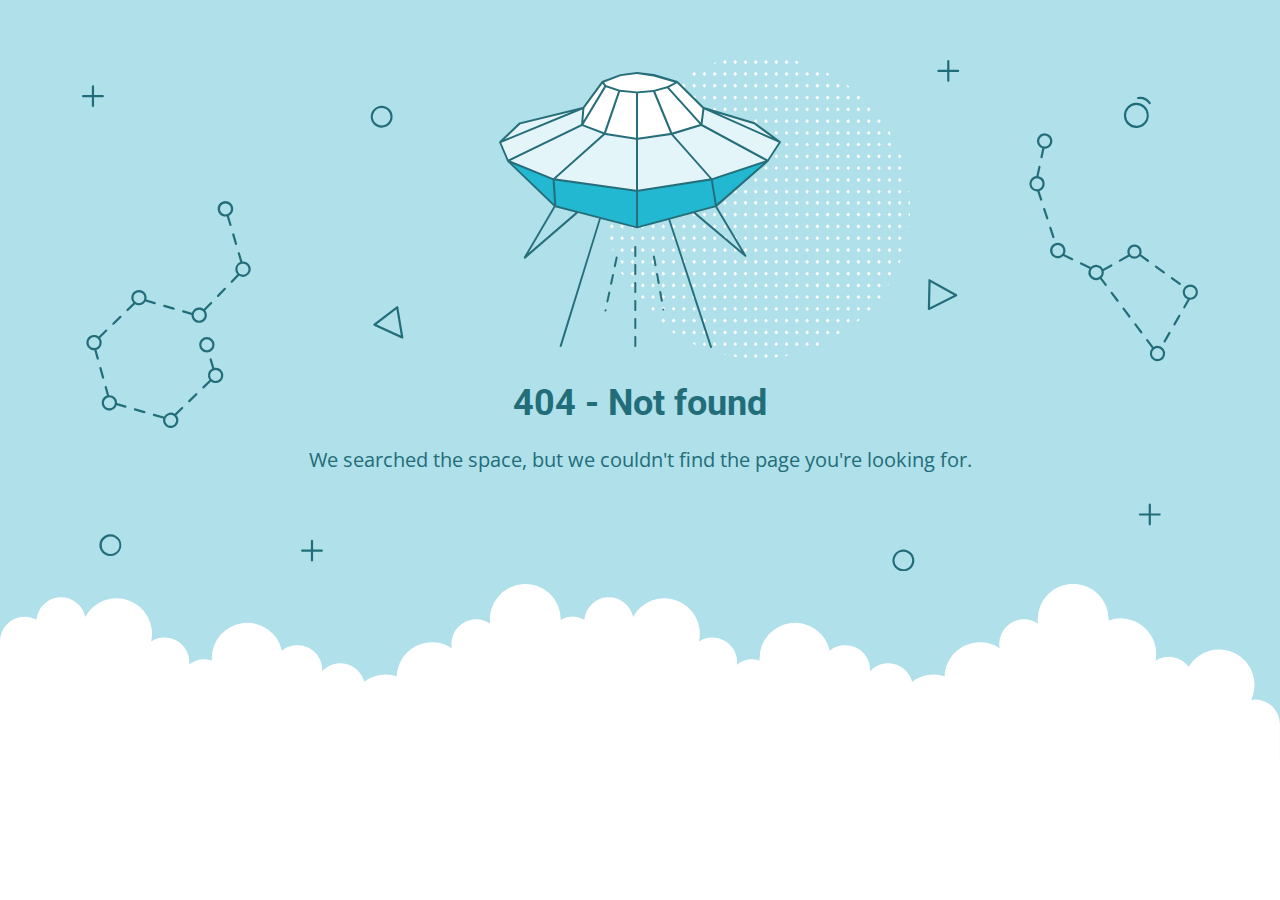
<file: css/owl.video.play.html>
<!DOCTYPE html>
<html lang="en">

<!-- Mirrored from www.mysss.in/css/owl.video.play.html by HTTrack Website Copier/3.x [XR&CO'2014], Mon, 17 Feb 2025 08:15:32 GMT -->
<head>
    <meta charset="utf-8" />
    <meta name="viewport" content="width=device-width, initial-scale=1.0">
    <title>404 - Not found</title>
    <link href="https://fonts.googleapis.com/css?family=Open+Sans:400,700%7CRoboto:400,700" rel="stylesheet">
<style>
    * {
        box-sizing: border-box;
        -moz-box-sizing: border-box;
        -webkit-tap-highlight-color: transparent;
    }
    body {
        margin: 0;
        padding: 0;
        height: 100%;
        -webkit-text-size-adjust: 100%;
    }
    .fit-wide {
        position: relative;
        overflow: hidden;
        max-width: 1240px;
        margin: 0 auto;
        padding-top: 60px;
        padding-bottom: 60px;
        padding-left: 20px;
        padding-right: 20px;
    }
    .background-wrap { position: relative; }
    .background-wrap.cloud-blue { background-color: #b0e0e9; }
    .background-wrap.white { background-color: #fff; }
    .title { 
        position: relative; 
        text-align: center;
        margin: 20px auto 10px;
    }
    .title--regular { font-family: 'Roboto', Arial, sans-serif; }
    .title--size-large { font-size: 36px; line-height: 46px; }
    .title--size-semimedium { font-size: 20px; line-height: 28px; }
    .title--weight-normal { font-weight: 400; }
    .title--weight-bold { font-weight: 700; }
    .title--subtitle { 
        padding-bottom: 40px; 
        font-family: 'Open Sans', Arial ,sans-serif; 
        text-align: center;
    }
    .error h1,
    .error p { color: #226d7a; }
    .error--bg__cover {
        position: absolute;
        left: 0;
        right: 0;
        width: 90%;
        margin: 0 auto;
    }
    .error--shape__clouds svg {
        display: block;
    }
    .abstract-half-dot--circle {
        z-index: 0;
        position: absolute;
        left: 15em;
        right: 0;
        width: 300px;
        height: 300px;
        margin: 0 auto;
    }
    .icon-graphic {
        z-index: 1;
        position: relative;
        width: 300px;
        height: 300px;
        margin: 0 auto;
    }
    @media screen and (max-width: 767px) {
        .error--bg__cover { display: none; }
        .abstract-half-dot--circle { left: 0; }
    }
</style>
</head>
<body>
    <div id="container">
        <section class="error content background-wrap cloud-blue">
            <div class="fit-wide">
                <div class="error--bg__cover">
                    <svg id="acce7670-904f-4f8c-b867-68138c2f8c06" data-name="Layer 1" xmlns="http://www.w3.org/2000/svg" viewBox="0 0 1019 467"><title>404_bg</title><path d="M962.794,62.029a11.471,11.471,0,0,1-.656-22.923h0a11.471,11.471,0,0,1,1.327,22.9C963.24,62.023,963.017,62.029,962.794,62.029ZM962.253,41.1a9.47,9.47,0,1,0,10,8.906,9.481,9.481,0,0,0-10-8.906Z" fill="#1e6d7a"/><path d="M974.934,40.4a1,1,0,0,1-.836-.45,10.049,10.049,0,0,0-9.688-4.276A1,1,0,0,1,964.1,33.7a11.952,11.952,0,0,1,11.67,5.153,1,1,0,0,1-.834,1.549Z" fill="#1e6d7a"/><path d="M273.605,61.8a9.971,9.971,0,0,1-7.251-3.106h0a10.012,10.012,0,1,1,7.251,3.106Zm0-17.991a8,8,0,0,0-5.8,13.507h0a8,8,0,1,0,5.8-13.507Z" fill="#226d7a"/><path d="M26.007,453q-.131,0-.261,0a10.019,10.019,0,1,1,.261,0ZM26,435a8.042,8.042,0,1,0,.208,0C26.134,435,26.064,435,26,435Z" fill="#226d7a"/><path d="M750.007,467q-.13,0-.261,0a9.933,9.933,0,0,1-6.994-3.108h0a10,10,0,1,1,7.255,3.11Zm-.013-18a8,8,0,0,0-5.793,13.511h0a8,8,0,1,0,6-13.509C750.134,449,750.063,449,749.994,449Z" fill="#226d7a"/><path d="M292.416,254.312a1.013,1.013,0,0,1-.417-.09L266.634,242.6a1,1,0,0,1-.191-1.7L287.2,225a1,1,0,0,1,1.594.629l4.607,27.516a1,1,0,0,1-.986,1.165Zm-23.437-12.835,22.139,10.141L287.1,227.6Z" fill="#226d7a"/><path d="M773.316,228.33a1,1,0,0,1-1-1.022l.571-26.14a1,1,0,0,1,1.487-.851l24.356,13.607a1,1,0,0,1-.038,1.767l-24.926,12.532A1.006,1.006,0,0,1,773.316,228.33Zm1.535-25.456-.5,22.815,21.756-10.938Z" fill="#226d7a"/><path d="M136.509,150.348l-2.39-8.09a7.115,7.115,0,1,0-1.9.629l2.372,8.028a1,1,0,0,0,.959.717,1,1,0,0,0,.959-1.284ZM126,136a5,5,0,1,1,5,5A5.006,5.006,0,0,1,126,136Z" fill="#226d7a"/><path d="M137.141,159.545l2.55,8.632a1,1,0,0,0,.959.717,1.037,1.037,0,0,0,.284-.041,1,1,0,0,0,.675-1.243l-2.55-8.631a1,1,0,0,0-1.918.566Z" fill="#226d7a"/><path d="M129.751,208.226l-6.265,6.461a1,1,0,0,0,1.436,1.393l6.265-6.461a1,1,0,0,0-1.436-1.393Z" fill="#226d7a"/><path d="M92.076,230.463l7.936,2.293c0,.082-.012.162-.012.244a7,7,0,1,0,12.587-4.2l6.07-6.259a1,1,0,1,0-1.436-1.393l-6.052,6.242a6.978,6.978,0,0,0-10.8,3.386l-7.737-2.235a1,1,0,0,0-.555,1.922ZM107,228a5,5,0,1,1-5,5A5.006,5.006,0,0,1,107,228Z" fill="#226d7a"/><path d="M74.783,225.467l8.647,2.5a.989.989,0,0,0,.278.04,1,1,0,0,0,.276-1.962l-8.646-2.5a1,1,0,0,0-.555,1.922Z" fill="#226d7a"/><path d="M28.617,241.8a1,1,0,0,0,.7-.282l6.461-6.266a1,1,0,0,0-1.393-1.436l-6.461,6.266a1,1,0,0,0,.7,1.718Z" fill="#226d7a"/><path d="M19.257,291.006a1,1,0,0,0,.964-1.269L17.8,281.069a1,1,0,0,0-1.927.537l2.419,8.668A1,1,0,0,0,19.257,291.006Z" fill="#226d7a"/><path d="M13.216,264.635a6.979,6.979,0,0,0,3.394-10.8l6.242-6.052a1,1,0,1,0-1.393-1.435L15.2,252.413A7,7,0,1,0,11,265c.08,0,.158-.009.237-.012l2.219,7.95a1,1,0,0,0,1.927-.538ZM6,258a5,5,0,1,1,5,5A5.006,5.006,0,0,1,6,258Z" fill="#226d7a"/><path d="M39.924,315.537l-7.936-2.293c0-.082.012-.162.012-.244a7.008,7.008,0,0,0-7-7c-.08,0-.158.009-.237.012l-2.123-7.606a1,1,0,0,0-1.927.537l2.072,7.422a7,7,0,1,0,8.847,8.859l7.737,2.235a1.025,1.025,0,0,0,.278.039,1,1,0,0,0,.277-1.961ZM25,318a5,5,0,1,1,5-5A5.006,5.006,0,0,1,25,318Z" fill="#226d7a"/><path d="M57.217,320.532l-8.647-2.5a1,1,0,1,0-.554,1.922l8.646,2.5a1.03,1.03,0,0,0,.278.039,1,1,0,0,0,.277-1.961Z" fill="#226d7a"/><path d="M90.765,317.017,84.592,323a6.975,6.975,0,0,0-9.76,2.693.984.984,0,0,0-.323-.168l-8.646-2.5a1,1,0,0,0-.554,1.922l8.646,2.5a1,1,0,0,0,.216.031,7,7,0,1,0,11.98-3.2l6.006-5.825a1,1,0,1,0-1.392-1.435ZM81,334a5,5,0,1,1,5-5A5.006,5.006,0,0,1,81,334Z" fill="#226d7a"/><path d="M103.687,304.486l-6.461,6.266a1,1,0,0,0,1.393,1.436l6.461-6.266a1,1,0,0,0-1.393-1.436Z" fill="#226d7a"/><path d="M147,184c-.182,0-.361.014-.54.027l-2.3-7.786a1,1,0,1,0-1.918.567l2.263,7.66a6.977,6.977,0,0,0-2.643,11.269l-5.845,6.028a1,1,0,1,0,1.436,1.392L143.419,197A7,7,0,1,0,147,184Zm0,12a4.995,4.995,0,0,1-1.121-9.863,1.033,1.033,0,0,0,.155-.022c.015,0,.025-.016.04-.021A5,5,0,1,1,147,196Z" fill="#226d7a"/><path d="M52,224a7,7,0,0,0,5.984-3.386l8.153,2.356a1.025,1.025,0,0,0,.278.039,1,1,0,0,0,.276-1.961l-7.924-2.29a7,7,0,1,0-11.918,2.965l-6.006,5.824a1,1,0,1,0,1.392,1.436L48.408,223A6.952,6.952,0,0,0,52,224Zm0-12a5,5,0,1,1-5,5A5.006,5.006,0,0,1,52,212Z" fill="#226d7a"/><path d="M122,281a6.984,6.984,0,0,0-1.218.113l-2.362-8.03a1,1,0,0,0-1.919.564l2.381,8.1a6.972,6.972,0,0,0-2.492,10.427l-6.242,6.052a1,1,0,0,0,1.393,1.435l6.259-6.069A7,7,0,1,0,122,281Zm0,12a5,5,0,1,1,5-5A5.006,5.006,0,0,1,122,293Z" fill="#226d7a"/><path d="M121,260a7,7,0,1,0-7,7A7.008,7.008,0,0,0,121,260Zm-12,0a5,5,0,1,1,5,5A5.006,5.006,0,0,1,109,260Z" fill="#226d7a"/><path d="M886.983,162.773a1,1,0,0,0,.951-1.311l-2.8-8.555a1,1,0,0,0-1.9.621l2.8,8.555A1,1,0,0,0,886.983,162.773Z" fill="#226d7a"/><path d="M879.544,135.8a1,1,0,1,0-1.9.621l2.795,8.555a1,1,0,0,0,.951.69,1,1,0,0,0,.95-1.311Z" fill="#226d7a"/><path d="M904.543,181l-7.442-3.582a7.032,7.032,0,1,0-1.252,1.616l7.827,3.768a.981.981,0,0,0,.432.1,1,1,0,0,0,.435-1.9ZM891,179a5,5,0,1,1,5-5A5.006,5.006,0,0,1,891,179Z" fill="#226d7a"/><path d="M956.292,179.469a6.477,6.477,0,0,0,9.659-.268l6.739,4.9a1,1,0,1,0,1.176-1.617L967,177.492a6.5,6.5,0,1,0-11.811.4,1.064,1.064,0,0,0-.121.039l-7.852,4.4a1,1,0,0,0,.976,1.745l7.853-4.4A.985.985,0,0,0,956.292,179.469ZM961,170.5a4.5,4.5,0,1,1-4.5,4.5A4.505,4.505,0,0,1,961,170.5Z" fill="#226d7a"/><path d="M987.248,194.689a1,1,0,1,0,1.176-1.617l-7.278-5.294a1,1,0,0,0-1.176,1.618Z" fill="#226d7a"/><path d="M995.7,198.366a1,1,0,0,0-1.176,1.617l7.28,5.293a.986.986,0,0,0,.587.192,1,1,0,0,0,.588-1.809Z" fill="#226d7a"/><path d="M1002.5,232.72a1,1,0,0,0-1.366.365l-4.5,7.793a1,1,0,1,0,1.732,1l4.5-7.792A1,1,0,0,0,1002.5,232.72Z" fill="#226d7a"/><path d="M993.49,248.305a1,1,0,0,0-1.366.366l-4.5,7.793a1,1,0,0,0,1.733,1l4.5-7.793A1,1,0,0,0,993.49,248.305Z" fill="#226d7a"/><path d="M951.8,226.4a1,1,0,0,0-1.6,1.2l5.4,7.2a1,1,0,1,0,1.6-1.2Z" fill="#226d7a"/><path d="M962.6,240.8A1,1,0,0,0,961,242l5.4,7.2A1,1,0,0,0,968,248Z" fill="#226d7a"/><path d="M931.091,198.789a6.943,6.943,0,0,0,1.777-6.129l7.473-4.185a1,1,0,1,0-.977-1.745l-7.172,4.016a6.988,6.988,0,0,0-11.127-1.7.981.981,0,0,0-.3-.23l-8.11-3.9a1,1,0,1,0-.867,1.8l8.1,3.9a6.988,6.988,0,0,0,9.645,9.428L934,206a1,1,0,0,0,1.6-1.2ZM921,194a5,5,0,1,1,5,5A5.006,5.006,0,0,1,921,194Z" fill="#226d7a"/><path d="M941,212a1,1,0,0,0-1.6,1.2l5.4,7.2a1,1,0,1,0,1.6-1.2Z" fill="#226d7a"/><path d="M876.837,80.654l-1.7,7.937a1,1,0,0,0,.767,1.187,1.029,1.029,0,0,0,.211.022,1,1,0,0,0,.977-.79l1.718-8.02c.064,0,.126.01.19.01a7.013,7.013,0,1,0-2.163-.346ZM879,69a5,5,0,1,1-5,5A5.006,5.006,0,0,1,879,69Z" fill="#226d7a"/><path d="M879,113a7.012,7.012,0,0,0-5.58-6.855l1.786-8.335a1,1,0,0,0-1.955-.419L871.4,106.03A7,7,0,0,0,872,120c.091,0,.18-.01.271-.014l2.576,7.879a1,1,0,0,0,.95.69.985.985,0,0,0,.31-.05,1,1,0,0,0,.64-1.261l-2.492-7.624A7.007,7.007,0,0,0,879,113Zm-7,5a5,5,0,1,1,5-5A5.006,5.006,0,0,1,872,118Z" fill="#226d7a"/><path d="M1012,205a7,7,0,0,0-2.469,13.542l-3.9,6.75a1,1,0,1,0,1.732,1l4.227-7.314c.136.008.271.021.41.021a7,7,0,0,0,0-14Zm0,12a5,5,0,1,1,5-5A5.006,5.006,0,0,1,1012,217Z" fill="#226d7a"/><path d="M982,261a6.941,6.941,0,0,0-3.527.964L973.4,255.2a1,1,0,1,0-1.6,1.2l5.109,6.812A6.99,6.99,0,1,0,982,261Zm0,12a5,5,0,1,1,5-5A5.006,5.006,0,0,1,982,273Z" fill="#226d7a"/><path d="M19,32H11V24a1,1,0,0,0-2,0v8H1a1,1,0,0,0,0,2H9v8a1,1,0,0,0,2,0V34h8a1,1,0,0,0,0-2Z" fill="#206d7a"/><path d="M219,447h-8v-8a1,1,0,0,0-2,0v8h-8a1,1,0,0,0,0,2h8v8a1,1,0,0,0,2,0v-8h8a1,1,0,0,0,0-2Z" fill="#206d7a"/><path d="M984,414h-8v-8a1,1,0,0,0-2,0v8h-8a1,1,0,0,0,0,2h8v8a1,1,0,0,0,2,0v-8h8a1,1,0,0,0,0-2Z" fill="#206d7a"/><path d="M800,9h-8V1a1,1,0,0,0-2,0V9h-8a1,1,0,0,0,0,2h8v8a1,1,0,0,0,2,0V11h8a1,1,0,0,0,0-2Z" fill="#206d7a"/></svg>
                </div>
                <div>
                    <div class="abstract-half-dot--circle">
                        <svg id="a57f7293-9654-4013-9c82-7cad22fc3689" data-name="Layer 1" xmlns="http://www.w3.org/2000/svg" viewBox="0 0 300 298.181"><title>circle_dots</title><polygon points="145.742 133.848 147.581 131.734 145.742 129.621 143.904 131.734 145.742 133.848" fill="#fff"/><polygon points="145.742 122.041 147.581 119.928 145.742 117.814 143.904 119.928 145.742 122.041" fill="#fff"/><polygon points="145.742 110.235 147.581 108.122 145.742 106.008 143.904 108.122 145.742 110.235" fill="#fff"/><polygon points="145.742 98.429 147.581 96.316 145.742 94.202 143.904 96.316 145.742 98.429" fill="#fff"/><polygon points="145.742 86.624 147.581 84.51 145.742 82.396 143.904 84.51 145.742 86.624" fill="#fff"/><polygon points="156.015 129.621 154.177 131.734 156.015 133.848 157.854 131.734 156.015 129.621" fill="#fff"/><polygon points="156.015 117.814 154.177 119.928 156.015 122.041 157.854 119.928 156.015 117.814" fill="#fff"/><polygon points="156.015 106.008 154.177 108.122 156.015 110.235 157.854 108.122 156.015 106.008" fill="#fff"/><polygon points="156.015 94.202 154.177 96.316 156.015 98.429 157.854 96.316 156.015 94.202" fill="#fff"/><polygon points="156.015 82.396 154.177 84.51 156.015 86.624 157.854 84.51 156.015 82.396" fill="#fff"/><polygon points="166.288 129.621 164.45 131.734 166.288 133.848 168.13 131.734 166.288 129.621" fill="#fff"/><polygon points="166.288 117.814 164.45 119.928 166.288 122.041 168.13 119.928 166.288 117.814" fill="#fff"/><polygon points="166.288 106.008 164.45 108.122 166.288 110.235 168.13 108.122 166.288 106.008" fill="#fff"/><polygon points="166.288 94.202 164.45 96.316 166.288 98.429 168.13 96.316 166.288 94.202" fill="#fff"/><polygon points="168.128 84.51 166.288 82.396 164.45 84.51 166.288 86.624 168.128 84.51" fill="#fff"/><polygon points="176.563 129.621 174.724 131.734 176.563 133.848 178.401 131.734 176.563 129.621" fill="#fff"/><polygon points="176.563 117.814 174.724 119.928 176.563 122.041 178.401 119.928 176.563 117.814" fill="#fff"/><polygon points="176.563 106.008 174.724 108.122 176.563 110.235 178.401 108.122 176.563 106.008" fill="#fff"/><polygon points="176.563 94.202 174.724 96.316 176.563 98.429 178.401 96.316 176.563 94.202" fill="#fff"/><polygon points="176.563 82.396 174.724 84.51 176.563 86.624 178.401 84.51 176.563 82.396" fill="#fff"/><polygon points="186.835 129.621 184.997 131.734 186.835 133.848 188.674 131.734 186.835 129.621" fill="#fff"/><polygon points="186.835 117.814 184.997 119.928 186.835 122.041 188.674 119.928 186.835 117.814" fill="#fff"/><polygon points="186.835 106.008 184.997 108.122 186.835 110.235 188.674 108.122 186.835 106.008" fill="#fff"/><polygon points="186.835 94.202 184.997 96.316 186.835 98.429 188.674 96.316 186.835 94.202" fill="#fff"/><polygon points="186.835 82.396 184.997 84.51 186.835 86.624 188.674 84.51 186.835 82.396" fill="#fff"/><polygon points="197.11 129.621 195.268 131.734 197.11 133.848 198.948 131.734 197.11 129.621" fill="#fff"/><polygon points="197.11 117.814 195.268 119.928 197.11 122.041 198.948 119.928 197.11 117.814" fill="#fff"/><polygon points="197.11 106.008 195.268 108.122 197.11 110.235 198.948 108.122 197.11 106.008" fill="#fff"/><polygon points="197.11 94.202 195.268 96.316 197.11 98.429 198.948 96.316 197.11 94.202" fill="#fff"/><polygon points="197.11 82.396 195.27 84.51 197.11 86.624 198.948 84.51 197.11 82.396" fill="#fff"/><polygon points="207.383 129.621 205.545 131.734 207.383 133.848 209.221 131.734 207.383 129.621" fill="#fff"/><polygon points="207.383 117.814 205.545 119.928 207.383 122.041 209.221 119.928 207.383 117.814" fill="#fff"/><polygon points="207.383 106.008 205.545 108.122 207.383 110.235 209.221 108.122 207.383 106.008" fill="#fff"/><polygon points="207.383 94.202 205.545 96.316 207.383 98.429 209.221 96.316 207.383 94.202" fill="#fff"/><polygon points="207.383 82.396 205.545 84.51 207.383 86.624 209.221 84.51 207.383 82.396" fill="#fff"/><polygon points="217.656 129.621 215.817 131.734 217.656 133.848 219.497 131.734 217.656 129.621" fill="#fff"/><polygon points="217.656 117.814 215.817 119.928 217.656 122.041 219.497 119.928 217.656 117.814" fill="#fff"/><polygon points="217.656 106.008 215.817 108.122 217.656 110.235 219.497 108.122 217.656 106.008" fill="#fff"/><polygon points="217.656 94.202 215.817 96.316 217.656 98.429 219.497 96.316 217.656 94.202" fill="#fff"/><polygon points="219.496 84.51 217.656 82.396 215.817 84.51 217.656 86.624 219.496 84.51" fill="#fff"/><polygon points="227.93 129.621 226.092 131.734 227.93 133.848 229.769 131.734 227.93 129.621" fill="#fff"/><polygon points="227.93 117.814 226.092 119.928 227.93 122.041 229.769 119.928 227.93 117.814" fill="#fff"/><polygon points="227.93 106.008 226.092 108.122 227.93 110.235 229.769 108.122 227.93 106.008" fill="#fff"/><polygon points="227.93 94.202 226.092 96.316 227.93 98.429 229.769 96.316 227.93 94.202" fill="#fff"/><polygon points="227.93 82.396 226.092 84.51 227.93 86.624 229.769 84.51 227.93 82.396" fill="#fff"/><polygon points="238.203 129.621 236.365 131.734 238.203 133.848 240.042 131.734 238.203 129.621" fill="#fff"/><polygon points="238.203 117.814 236.365 119.928 238.203 122.041 240.042 119.928 238.203 117.814" fill="#fff"/><polygon points="238.203 106.008 236.365 108.122 238.203 110.235 240.042 108.122 238.203 106.008" fill="#fff"/><polygon points="238.203 94.202 236.365 96.316 238.203 98.429 240.042 96.316 238.203 94.202" fill="#fff"/><polygon points="238.203 82.396 236.365 84.51 238.203 86.624 240.042 84.51 238.203 82.396" fill="#fff"/><polygon points="248.478 133.848 250.316 131.734 248.478 129.621 246.636 131.734 248.478 133.848" fill="#fff"/><polygon points="248.478 122.041 250.316 119.928 248.478 117.814 246.636 119.928 248.478 122.041" fill="#fff"/><polygon points="248.478 110.235 250.316 108.122 248.478 106.008 246.636 108.122 248.478 110.235" fill="#fff"/><polygon points="248.478 98.429 250.316 96.316 248.478 94.202 246.636 96.316 248.478 98.429" fill="#fff"/><polygon points="246.638 84.51 248.478 86.624 250.316 84.51 248.478 82.396 246.638 84.51" fill="#fff"/><polygon points="258.751 129.621 256.912 131.734 258.751 133.848 260.589 131.734 258.751 129.621" fill="#fff"/><polygon points="258.751 117.814 256.912 119.928 258.751 122.041 260.589 119.928 258.751 117.814" fill="#fff"/><polygon points="258.751 106.008 256.912 108.122 258.751 110.235 260.589 108.122 258.751 106.008" fill="#fff"/><polygon points="258.751 94.202 256.912 96.316 258.751 98.429 260.589 96.316 258.751 94.202" fill="#fff"/><polygon points="258.751 82.396 256.912 84.51 258.751 86.624 260.589 84.51 258.751 82.396" fill="#fff"/><polygon points="269.023 129.621 267.185 131.734 269.023 133.848 270.865 131.734 269.023 129.621" fill="#fff"/><polygon points="269.023 117.814 267.185 119.928 269.023 122.041 270.865 119.928 269.023 117.814" fill="#fff"/><polygon points="269.023 106.008 267.185 108.122 269.023 110.235 270.865 108.122 269.023 106.008" fill="#fff"/><polygon points="269.023 94.202 267.185 96.316 269.023 98.429 270.865 96.316 269.023 94.202" fill="#fff"/><polygon points="270.863 84.51 269.023 82.396 267.185 84.51 269.023 86.624 270.863 84.51" fill="#fff"/><polygon points="145.742 75.064 147.581 72.95 145.742 70.837 143.904 72.95 145.742 75.064" fill="#fff"/><polygon points="145.742 63.258 147.581 61.144 145.742 59.031 143.904 61.144 145.742 63.258" fill="#fff"/><polygon points="145.742 51.452 147.581 49.338 145.742 47.225 143.904 49.338 145.742 51.452" fill="#fff"/><polygon points="145.742 39.646 147.581 37.532 145.742 35.419 143.904 37.532 145.742 39.646" fill="#fff"/><polygon points="145.742 27.84 147.581 25.726 145.742 23.612 143.904 25.726 145.742 27.84" fill="#fff"/><polygon points="147.581 13.92 145.742 11.806 143.904 13.92 145.742 16.033 147.581 13.92" fill="#fff"/><polygon points="143.904 2.114 145.742 4.227 147.581 2.114 145.742 0 143.904 2.114" fill="#fff"/><polygon points="156.015 70.837 154.177 72.95 156.015 75.064 157.854 72.95 156.015 70.837" fill="#fff"/><polygon points="156.015 59.031 154.177 61.144 156.015 63.258 157.854 61.144 156.015 59.031" fill="#fff"/><polygon points="156.015 47.225 154.177 49.338 156.015 51.452 157.854 49.338 156.015 47.225" fill="#fff"/><polygon points="156.015 35.419 154.177 37.532 156.015 39.646 157.854 37.532 156.015 35.419" fill="#fff"/><polygon points="156.015 23.612 154.177 25.726 156.015 27.84 157.854 25.726 156.015 23.612" fill="#fff"/><polygon points="156.015 11.806 154.177 13.92 156.015 16.033 157.854 13.92 156.015 11.806" fill="#fff"/><polygon points="156.015 0 154.177 2.114 156.015 4.227 157.854 2.114 156.015 0" fill="#fff"/><polygon points="166.288 70.837 164.45 72.95 166.288 75.064 168.13 72.95 166.288 70.837" fill="#fff"/><polygon points="166.288 59.031 164.45 61.144 166.288 63.258 168.13 61.144 166.288 59.031" fill="#fff"/><polygon points="166.288 47.225 164.45 49.338 166.288 51.452 168.13 49.338 166.288 47.225" fill="#fff"/><polygon points="166.288 35.419 164.45 37.532 166.288 39.646 168.13 37.532 166.288 35.419" fill="#fff"/><polygon points="166.288 23.612 164.45 25.726 166.288 27.84 168.13 25.726 166.288 23.612" fill="#fff"/><polygon points="166.288 11.806 164.45 13.92 166.288 16.033 168.13 13.92 166.288 11.806" fill="#fff"/><polygon points="166.288 0 164.45 2.114 166.288 4.227 168.13 2.114 166.288 0" fill="#fff"/><polygon points="176.563 70.837 174.724 72.95 176.563 75.064 178.401 72.95 176.563 70.837" fill="#fff"/><polygon points="176.563 59.031 174.724 61.144 176.563 63.258 178.401 61.144 176.563 59.031" fill="#fff"/><polygon points="176.563 47.225 174.724 49.338 176.563 51.452 178.401 49.338 176.563 47.225" fill="#fff"/><polygon points="176.563 35.419 174.724 37.532 176.563 39.646 178.401 37.532 176.563 35.419" fill="#fff"/><polygon points="176.563 23.612 174.724 25.726 176.563 27.84 178.401 25.726 176.563 23.612" fill="#fff"/><polygon points="176.563 11.806 174.724 13.92 176.563 16.033 178.401 13.92 176.563 11.806" fill="#fff"/><polygon points="176.563 0 174.724 2.114 176.563 4.227 178.401 2.114 176.563 0" fill="#fff"/><polygon points="186.835 70.837 184.997 72.95 186.835 75.064 188.674 72.95 186.835 70.837" fill="#fff"/><polygon points="186.835 59.031 184.997 61.144 186.835 63.258 188.674 61.144 186.835 59.031" fill="#fff"/><polygon points="186.835 47.225 184.997 49.338 186.835 51.452 188.674 49.338 186.835 47.225" fill="#fff"/><polygon points="186.835 35.419 184.997 37.532 186.835 39.646 188.674 37.532 186.835 35.419" fill="#fff"/><polygon points="186.835 23.612 184.997 25.726 186.835 27.84 188.674 25.726 186.835 23.612" fill="#fff"/><polygon points="186.835 11.806 184.997 13.92 186.835 16.033 188.674 13.92 186.835 11.806" fill="#fff"/><path d="M186.835,4.227l1.839-2.113-.31-.356c-.826-.225-1.651-.45-2.483-.661L185,2.114Z" fill="#fff"/><polygon points="197.11 70.837 195.268 72.95 197.11 75.064 198.948 72.95 197.11 70.837" fill="#fff"/><polygon points="197.11 59.031 195.268 61.144 197.11 63.258 198.948 61.144 197.11 59.031" fill="#fff"/><polygon points="197.11 47.225 195.268 49.338 197.11 51.452 198.948 49.338 197.11 47.225" fill="#fff"/><polygon points="197.11 35.419 195.268 37.532 197.11 39.646 198.948 37.532 197.11 35.419" fill="#fff"/><polygon points="197.11 23.612 195.268 25.726 197.11 27.84 198.948 25.726 197.11 23.612" fill="#fff"/><polygon points="197.11 11.806 195.268 13.92 197.11 16.033 198.948 13.92 197.11 11.806" fill="#fff"/><polygon points="207.383 70.837 205.545 72.95 207.383 75.064 209.221 72.95 207.383 70.837" fill="#fff"/><polygon points="207.383 59.031 205.545 61.144 207.383 63.258 209.221 61.144 207.383 59.031" fill="#fff"/><polygon points="207.383 47.225 205.545 49.338 207.383 51.452 209.221 49.338 207.383 47.225" fill="#fff"/><polygon points="207.383 35.419 205.545 37.532 207.383 39.646 209.221 37.532 207.383 35.419" fill="#fff"/><polygon points="207.383 23.612 205.545 25.726 207.383 27.84 209.221 25.726 207.383 23.612" fill="#fff"/><polygon points="207.383 11.806 205.545 13.92 207.383 16.033 209.221 13.92 207.383 11.806" fill="#fff"/><polygon points="217.656 70.837 215.817 72.95 217.656 75.064 219.497 72.95 217.656 70.837" fill="#fff"/><polygon points="217.656 59.031 215.817 61.144 217.656 63.258 219.497 61.144 217.656 59.031" fill="#fff"/><polygon points="217.656 47.225 215.817 49.338 217.656 51.452 219.497 49.338 217.656 47.225" fill="#fff"/><polygon points="217.656 35.419 215.817 37.532 217.656 39.646 219.497 37.532 217.656 35.419" fill="#fff"/><polygon points="217.656 23.612 215.817 25.726 217.656 27.84 219.497 25.726 217.656 23.612" fill="#fff"/><path d="M217.656,16.033l1.753-2.011c-.842-.445-1.685-.887-2.535-1.317l-1.057,1.215Z" fill="#fff"/><polygon points="227.93 70.837 226.092 72.95 227.93 75.064 229.769 72.95 227.93 70.837" fill="#fff"/><polygon points="227.93 59.031 226.092 61.144 227.93 63.258 229.769 61.144 227.93 59.031" fill="#fff"/><polygon points="227.93 47.225 226.092 49.338 227.93 51.452 229.769 49.338 227.93 47.225" fill="#fff"/><polygon points="227.93 35.419 226.092 37.532 227.93 39.646 229.769 37.532 227.93 35.419" fill="#fff"/><polygon points="227.93 23.612 226.092 25.726 227.93 27.84 229.769 25.726 227.93 23.612" fill="#fff"/><polygon points="238.203 70.837 236.365 72.95 238.203 75.064 240.042 72.95 238.203 70.837" fill="#fff"/><polygon points="238.203 59.031 236.365 61.144 238.203 63.258 240.042 61.144 238.203 59.031" fill="#fff"/><polygon points="238.203 47.225 236.365 49.338 238.203 51.452 240.042 49.338 238.203 47.225" fill="#fff"/><polygon points="238.203 35.419 236.365 37.532 238.203 39.646 240.042 37.532 238.203 35.419" fill="#fff"/><path d="M236.365,25.726,238.2,27.84l1.084-1.246c-.744-.555-1.5-1.1-2.25-1.641Z" fill="#fff"/><polygon points="248.478 75.064 250.316 72.95 248.478 70.837 246.636 72.95 248.478 75.064" fill="#fff"/><polygon points="248.478 63.258 250.316 61.144 248.478 59.031 246.636 61.144 248.478 63.258" fill="#fff"/><polygon points="250.316 49.338 248.478 47.225 246.636 49.338 248.478 51.452 250.316 49.338" fill="#fff"/><polygon points="246.636 37.532 248.478 39.646 250.316 37.532 248.478 35.419 246.636 37.532" fill="#fff"/><polygon points="258.751 70.837 256.912 72.95 258.751 75.064 260.589 72.95 258.751 70.837" fill="#fff"/><polygon points="258.751 59.031 256.912 61.144 258.751 63.258 260.589 61.144 258.751 59.031" fill="#fff"/><polygon points="258.751 47.225 256.912 49.338 258.751 51.452 260.589 49.338 258.751 47.225" fill="#fff"/><polygon points="269.023 70.837 267.185 72.95 269.023 75.064 270.865 72.95 269.023 70.837" fill="#fff"/><polygon points="269.023 59.031 267.185 61.144 269.023 63.258 270.865 61.144 269.023 59.031" fill="#fff"/><polygon points="279.445 129.621 277.607 131.734 279.445 133.848 281.284 131.734 279.445 129.621" fill="#fff"/><polygon points="279.445 117.814 277.607 119.928 279.445 122.041 281.284 119.928 279.445 117.814" fill="#fff"/><polygon points="279.445 106.008 277.607 108.122 279.445 110.235 281.284 108.122 279.445 106.008" fill="#fff"/><polygon points="279.445 94.202 277.607 96.316 279.445 98.429 281.284 96.316 279.445 94.202" fill="#fff"/><polygon points="279.445 82.396 277.607 84.51 279.445 86.624 281.284 84.51 279.445 82.396" fill="#fff"/><polygon points="289.718 129.621 287.88 131.734 289.718 133.848 291.56 131.734 289.718 129.621" fill="#fff"/><polygon points="289.718 117.814 287.88 119.928 289.718 122.041 291.56 119.928 289.718 117.814" fill="#fff"/><polygon points="289.718 106.008 287.88 108.122 289.718 110.235 291.56 108.122 289.718 106.008" fill="#fff"/><path d="M287.88,96.316l1.838,2.113,1.515-1.739c-.151-.422-.3-.846-.451-1.267L289.718,94.2Z" fill="#fff"/><path d="M299.092,130.656l-.938,1.078,1.192,1.37Q299.229,131.877,299.092,130.656Z" fill="#fff"/><path d="M279.445,75.064l1.241-1.427q-.721-1.278-1.466-2.541l-1.613,1.854Z" fill="#fff"/><polygon points="1.838 129.621 0 131.734 1.838 133.848 3.677 131.734 1.838 129.621" fill="#fff"/><polygon points="1.838 117.814 0 119.928 1.838 122.041 3.677 119.928 1.838 117.814" fill="#fff"/><path d="M1.838,110.235l1.839-2.113-1.534-1.764q-.456,1.6-.876,3.22Z" fill="#fff"/><polygon points="12.113 129.621 10.271 131.734 12.113 133.848 13.951 131.734 12.113 129.621" fill="#fff"/><polygon points="12.113 117.814 10.271 119.928 12.113 122.041 13.951 119.928 12.113 117.814" fill="#fff"/><polygon points="12.113 106.008 10.271 108.122 12.113 110.235 13.951 108.122 12.113 106.008" fill="#fff"/><polygon points="12.113 94.202 10.271 96.316 12.113 98.429 13.951 96.316 12.113 94.202" fill="#fff"/><polygon points="12.113 82.396 10.273 84.51 12.113 86.624 13.951 84.51 12.113 82.396" fill="#fff"/><polygon points="22.533 129.621 20.695 131.734 22.533 133.848 24.371 131.734 22.533 129.621" fill="#fff"/><polygon points="22.533 117.814 20.695 119.928 22.533 122.041 24.371 119.928 22.533 117.814" fill="#fff"/><polygon points="22.533 106.008 20.695 108.122 22.533 110.235 24.371 108.122 22.533 106.008" fill="#fff"/><polygon points="22.533 94.202 20.695 96.316 22.533 98.429 24.371 96.316 22.533 94.202" fill="#fff"/><polygon points="22.533 82.396 20.695 84.51 22.533 86.624 24.371 84.51 22.533 82.396" fill="#fff"/><polygon points="32.808 129.621 30.966 131.734 32.808 133.848 34.646 131.734 32.808 129.621" fill="#fff"/><polygon points="32.808 117.814 30.966 119.928 32.808 122.041 34.646 119.928 32.808 117.814" fill="#fff"/><polygon points="32.808 106.008 30.966 108.122 32.808 110.235 34.646 108.122 32.808 106.008" fill="#fff"/><polygon points="32.808 94.202 30.966 96.316 32.808 98.429 34.646 96.316 32.808 94.202" fill="#fff"/><polygon points="32.808 82.396 30.968 84.51 32.808 86.624 34.646 84.51 32.808 82.396" fill="#fff"/><polygon points="43.08 129.621 41.242 131.734 43.08 133.848 44.919 131.734 43.08 129.621" fill="#fff"/><polygon points="43.08 117.814 41.242 119.928 43.08 122.041 44.919 119.928 43.08 117.814" fill="#fff"/><polygon points="43.08 106.008 41.242 108.122 43.08 110.235 44.919 108.122 43.08 106.008" fill="#fff"/><polygon points="43.08 94.202 41.242 96.316 43.08 98.429 44.919 96.316 43.08 94.202" fill="#fff"/><polygon points="43.08 82.396 41.242 84.51 43.08 86.624 44.919 84.51 43.08 82.396" fill="#fff"/><polygon points="53.353 129.621 51.515 131.734 53.353 133.848 55.195 131.734 53.353 129.621" fill="#fff"/><polygon points="53.353 117.814 51.515 119.928 53.353 122.041 55.195 119.928 53.353 117.814" fill="#fff"/><polygon points="53.353 106.008 51.515 108.122 53.353 110.235 55.195 108.122 53.353 106.008" fill="#fff"/><polygon points="53.353 94.202 51.515 96.316 53.353 98.429 55.195 96.316 53.353 94.202" fill="#fff"/><polygon points="55.193 84.51 53.353 82.396 51.515 84.51 53.353 86.624 55.193 84.51" fill="#fff"/><polygon points="63.628 129.621 61.789 131.734 63.628 133.848 65.466 131.734 63.628 129.621" fill="#fff"/><polygon points="63.628 117.814 61.789 119.928 63.628 122.041 65.466 119.928 63.628 117.814" fill="#fff"/><polygon points="63.628 106.008 61.789 108.122 63.628 110.235 65.466 108.122 63.628 106.008" fill="#fff"/><polygon points="63.628 94.202 61.789 96.316 63.628 98.429 65.466 96.316 63.628 94.202" fill="#fff"/><polygon points="63.628 82.396 61.789 84.51 63.628 86.624 65.466 84.51 63.628 82.396" fill="#fff"/><polygon points="73.901 129.621 72.062 131.734 73.901 133.848 75.739 131.734 73.901 129.621" fill="#fff"/><polygon points="73.901 117.814 72.062 119.928 73.901 122.041 75.739 119.928 73.901 117.814" fill="#fff"/><polygon points="73.901 106.008 72.062 108.122 73.901 110.235 75.739 108.122 73.901 106.008" fill="#fff"/><polygon points="73.901 94.202 72.062 96.316 73.901 98.429 75.739 96.316 73.901 94.202" fill="#fff"/><polygon points="73.901 82.396 72.062 84.51 73.901 86.624 75.739 84.51 73.901 82.396" fill="#fff"/><polygon points="84.174 129.621 82.335 131.734 84.174 133.848 86.015 131.734 84.174 129.621" fill="#fff"/><polygon points="84.174 117.814 82.335 119.928 84.174 122.041 86.015 119.928 84.174 117.814" fill="#fff"/><polygon points="84.174 106.008 82.335 108.122 84.174 110.235 86.015 108.122 84.174 106.008" fill="#fff"/><polygon points="84.174 94.202 82.335 96.316 84.174 98.429 86.015 96.316 84.174 94.202" fill="#fff"/><polygon points="86.014 84.51 84.174 82.396 82.335 84.51 84.174 86.624 86.014 84.51" fill="#fff"/><polygon points="94.448 129.621 92.61 131.734 94.448 133.848 96.286 131.734 94.448 129.621" fill="#fff"/><polygon points="94.448 117.814 92.61 119.928 94.448 122.041 96.286 119.928 94.448 117.814" fill="#fff"/><polygon points="94.448 106.008 92.61 108.122 94.448 110.235 96.286 108.122 94.448 106.008" fill="#fff"/><polygon points="94.448 94.202 92.61 96.316 94.448 98.429 96.286 96.316 94.448 94.202" fill="#fff"/><polygon points="94.448 82.396 92.61 84.51 94.448 86.624 96.286 84.51 94.448 82.396" fill="#fff"/><polygon points="104.721 129.621 102.883 131.734 104.721 133.848 106.559 131.734 104.721 129.621" fill="#fff"/><polygon points="104.721 117.814 102.883 119.928 104.721 122.041 106.559 119.928 104.721 117.814" fill="#fff"/><polygon points="104.721 106.008 102.883 108.122 104.721 110.235 106.559 108.122 104.721 106.008" fill="#fff"/><polygon points="104.721 94.202 102.883 96.316 104.721 98.429 106.559 96.316 104.721 94.202" fill="#fff"/><polygon points="104.721 82.396 102.883 84.51 104.721 86.624 106.559 84.51 104.721 82.396" fill="#fff"/><polygon points="114.996 129.621 113.154 131.734 114.996 133.848 116.834 131.734 114.996 129.621" fill="#fff"/><polygon points="114.996 117.814 113.154 119.928 114.996 122.041 116.834 119.928 114.996 117.814" fill="#fff"/><polygon points="114.996 106.008 113.154 108.122 114.996 110.235 116.834 108.122 114.996 106.008" fill="#fff"/><polygon points="114.996 94.202 113.154 96.316 114.996 98.429 116.834 96.316 114.996 94.202" fill="#fff"/><polygon points="114.996 82.396 113.156 84.51 114.996 86.624 116.834 84.51 114.996 82.396" fill="#fff"/><polygon points="125.268 133.848 127.107 131.734 125.268 129.621 123.43 131.734 125.268 133.848" fill="#fff"/><polygon points="125.268 122.041 127.107 119.928 125.268 117.814 123.43 119.928 125.268 122.041" fill="#fff"/><polygon points="125.268 110.235 127.107 108.122 125.268 106.008 123.43 108.122 125.268 110.235" fill="#fff"/><polygon points="125.268 98.429 127.107 96.316 125.268 94.202 123.43 96.316 125.268 98.429" fill="#fff"/><polygon points="125.268 86.624 127.107 84.51 125.268 82.396 123.43 84.51 125.268 86.624" fill="#fff"/><polygon points="135.541 133.848 137.383 131.734 135.541 129.621 133.703 131.734 135.541 133.848" fill="#fff"/><polygon points="135.541 122.041 137.383 119.928 135.541 117.814 133.703 119.928 135.541 122.041" fill="#fff"/><polygon points="135.541 110.235 137.383 108.122 135.541 106.008 133.703 108.122 135.541 110.235" fill="#fff"/><polygon points="135.541 98.429 137.383 96.316 135.541 94.202 133.703 96.316 135.541 98.429" fill="#fff"/><polygon points="135.541 86.624 137.381 84.51 135.541 82.396 133.703 84.51 135.541 86.624" fill="#fff"/><polygon points="22.533 70.837 20.695 72.95 22.533 75.064 24.371 72.95 22.533 70.837" fill="#fff"/><path d="M22.533,63.258l1.838-2.114-.387-.445c-.55.779-1.1,1.559-1.634,2.349Z" fill="#fff"/><polygon points="32.808 70.837 30.966 72.95 32.808 75.064 34.646 72.95 32.808 70.837" fill="#fff"/><polygon points="32.808 59.031 30.966 61.144 32.808 63.258 34.646 61.144 32.808 59.031" fill="#fff"/><path d="M32.808,51.452l1.838-2.114-.9-1.037c-.616.7-1.222,1.416-1.825,2.132Z" fill="#fff"/><polygon points="43.08 70.837 41.242 72.95 43.08 75.064 44.919 72.95 43.08 70.837" fill="#fff"/><polygon points="43.08 59.031 41.242 61.144 43.08 63.258 44.919 61.144 43.08 59.031" fill="#fff"/><polygon points="43.08 47.225 41.242 49.338 43.08 51.452 44.919 49.338 43.08 47.225" fill="#fff"/><path d="M43.08,39.646l1.839-2.114-.342-.393q-1.016.947-2.015,1.911Z" fill="#fff"/><polygon points="53.353 70.837 51.515 72.95 53.353 75.064 55.195 72.95 53.353 70.837" fill="#fff"/><polygon points="53.353 59.031 51.515 61.144 53.353 63.258 55.195 61.144 53.353 59.031" fill="#fff"/><polygon points="53.353 47.225 51.515 49.338 53.353 51.452 55.195 49.338 53.353 47.225" fill="#fff"/><polygon points="53.353 35.419 51.515 37.532 53.353 39.646 55.195 37.532 53.353 35.419" fill="#fff"/><polygon points="63.628 70.837 61.789 72.95 63.628 75.064 65.466 72.95 63.628 70.837" fill="#fff"/><polygon points="63.628 59.031 61.789 61.144 63.628 63.258 65.466 61.144 63.628 59.031" fill="#fff"/><polygon points="63.628 47.225 61.789 49.338 63.628 51.452 65.466 49.338 63.628 47.225" fill="#fff"/><polygon points="63.628 35.419 61.789 37.532 63.628 39.646 65.466 37.532 63.628 35.419" fill="#fff"/><polygon points="63.628 23.612 61.789 25.726 63.628 27.84 65.466 25.726 63.628 23.612" fill="#fff"/><polygon points="73.901 70.837 72.062 72.95 73.901 75.064 75.739 72.95 73.901 70.837" fill="#fff"/><polygon points="73.901 59.031 72.062 61.144 73.901 63.258 75.739 61.144 73.901 59.031" fill="#fff"/><polygon points="73.901 47.225 72.062 49.338 73.901 51.452 75.739 49.338 73.901 47.225" fill="#fff"/><polygon points="73.901 35.419 72.062 37.532 73.901 39.646 75.739 37.532 73.901 35.419" fill="#fff"/><polygon points="73.901 23.612 72.062 25.726 73.901 27.84 75.739 25.726 73.901 23.612" fill="#fff"/><path d="M73.9,16.033l.476-.547c-.214.119-.429.237-.642.357Z" fill="#fff"/><polygon points="84.174 70.837 82.335 72.95 84.174 75.064 86.015 72.95 84.174 70.837" fill="#fff"/><polygon points="84.174 59.031 82.335 61.144 84.174 63.258 86.015 61.144 84.174 59.031" fill="#fff"/><polygon points="84.174 47.225 82.335 49.338 84.174 51.452 86.015 49.338 84.174 47.225" fill="#fff"/><polygon points="84.174 35.419 82.335 37.532 84.174 39.646 86.015 37.532 84.174 35.419" fill="#fff"/><polygon points="84.174 23.612 82.335 25.726 84.174 27.84 86.015 25.726 84.174 23.612" fill="#fff"/><polygon points="84.174 11.806 82.335 13.92 84.174 16.033 86.015 13.92 84.174 11.806" fill="#fff"/><polygon points="94.448 70.837 92.61 72.95 94.448 75.064 96.286 72.95 94.448 70.837" fill="#fff"/><polygon points="94.448 59.031 92.61 61.144 94.448 63.258 96.286 61.144 94.448 59.031" fill="#fff"/><polygon points="94.448 47.225 92.61 49.338 94.448 51.452 96.286 49.338 94.448 47.225" fill="#fff"/><polygon points="94.448 35.419 92.61 37.532 94.448 39.646 96.286 37.532 94.448 35.419" fill="#fff"/><polygon points="94.448 23.612 92.61 25.726 94.448 27.84 96.286 25.726 94.448 23.612" fill="#fff"/><polygon points="94.448 11.806 92.61 13.92 94.448 16.033 96.286 13.92 94.448 11.806" fill="#fff"/><polygon points="104.721 70.837 102.883 72.95 104.721 75.064 106.559 72.95 104.721 70.837" fill="#fff"/><polygon points="104.721 59.031 102.883 61.144 104.721 63.258 106.559 61.144 104.721 59.031" fill="#fff"/><polygon points="104.721 47.225 102.883 49.338 104.721 51.452 106.559 49.338 104.721 47.225" fill="#fff"/><polygon points="104.721 35.419 102.883 37.532 104.721 39.646 106.559 37.532 104.721 35.419" fill="#fff"/><polygon points="104.721 23.612 102.883 25.726 104.721 27.84 106.559 25.726 104.721 23.612" fill="#fff"/><polygon points="104.721 11.806 102.883 13.92 104.721 16.033 106.559 13.92 104.721 11.806" fill="#fff"/><path d="M104.721,4.227l1.759-2.022c-.937.266-1.868.545-2.8.828Z" fill="#fff"/><polygon points="114.996 70.837 113.154 72.95 114.996 75.064 116.834 72.95 114.996 70.837" fill="#fff"/><polygon points="114.996 59.031 113.154 61.144 114.996 63.258 116.834 61.144 114.996 59.031" fill="#fff"/><polygon points="114.996 47.225 113.154 49.338 114.996 51.452 116.834 49.338 114.996 47.225" fill="#fff"/><polygon points="114.996 35.419 113.154 37.532 114.996 39.646 116.834 37.532 114.996 35.419" fill="#fff"/><polygon points="114.996 23.612 113.154 25.726 114.996 27.84 116.834 25.726 114.996 23.612" fill="#fff"/><polygon points="114.996 11.806 113.154 13.92 114.996 16.033 116.834 13.92 114.996 11.806" fill="#fff"/><path d="M113.154,2.114,115,4.227l1.838-2.113-1.8-2.066-.1.023Z" fill="#fff"/><polygon points="125.268 75.064 127.107 72.95 125.268 70.837 123.43 72.95 125.268 75.064" fill="#fff"/><polygon points="125.268 63.258 127.107 61.144 125.268 59.031 123.43 61.144 125.268 63.258" fill="#fff"/><polygon points="125.268 51.452 127.107 49.338 125.268 47.225 123.43 49.338 125.268 51.452" fill="#fff"/><polygon points="125.268 39.646 127.107 37.532 125.268 35.419 123.43 37.532 125.268 39.646" fill="#fff"/><polygon points="125.268 27.84 127.107 25.726 125.268 23.612 123.43 25.726 125.268 27.84" fill="#fff"/><polygon points="125.268 16.033 127.107 13.92 125.268 11.806 123.43 13.92 125.268 16.033" fill="#fff"/><polygon points="127.107 2.114 125.268 0 123.43 2.114 125.268 4.227 127.107 2.114" fill="#fff"/><polygon points="135.541 75.064 137.383 72.95 135.541 70.837 133.703 72.95 135.541 75.064" fill="#fff"/><polygon points="135.541 63.258 137.383 61.144 135.541 59.031 133.703 61.144 135.541 63.258" fill="#fff"/><polygon points="135.541 51.452 137.383 49.338 135.541 47.225 133.703 49.338 135.541 51.452" fill="#fff"/><polygon points="135.541 39.646 137.383 37.532 135.541 35.419 133.703 37.532 135.541 39.646" fill="#fff"/><polygon points="135.541 27.84 137.383 25.726 135.541 23.612 133.703 25.726 135.541 27.84" fill="#fff"/><polygon points="135.541 16.033 137.383 13.92 135.541 11.806 133.703 13.92 135.541 16.033" fill="#fff"/><polygon points="137.383 2.114 135.541 0 133.703 2.114 135.541 4.227 137.383 2.114" fill="#fff"/><polygon points="145.742 286.348 147.581 284.234 145.742 282.121 143.904 284.234 145.742 286.348" fill="#fff"/><polygon points="145.742 274.542 147.581 272.428 145.742 270.315 143.904 272.428 145.742 274.542" fill="#fff"/><polygon points="145.742 262.736 147.581 260.622 145.742 258.509 143.904 260.622 145.742 262.736" fill="#fff"/><polygon points="145.742 250.929 147.581 248.815 145.742 246.702 143.904 248.815 145.742 250.929" fill="#fff"/><polygon points="145.742 239.123 147.581 237.01 145.742 234.896 143.904 237.01 145.742 239.123" fill="#fff"/><polygon points="154.177 284.234 156.015 286.348 157.854 284.234 156.015 282.121 154.177 284.234" fill="#fff"/><polygon points="156.015 270.315 154.177 272.428 156.015 274.542 157.854 272.428 156.015 270.315" fill="#fff"/><polygon points="156.015 258.509 154.177 260.622 156.015 262.736 157.854 260.622 156.015 258.509" fill="#fff"/><polygon points="156.015 246.702 154.177 248.815 156.015 250.929 157.854 248.815 156.015 246.702" fill="#fff"/><polygon points="156.015 234.896 154.177 237.01 156.015 239.123 157.854 237.01 156.015 234.896" fill="#fff"/><polygon points="164.45 284.234 166.288 286.348 168.13 284.234 166.288 282.121 164.45 284.234" fill="#fff"/><polygon points="166.288 270.315 164.45 272.428 166.288 274.542 168.13 272.428 166.288 270.315" fill="#fff"/><polygon points="166.288 258.509 164.45 260.622 166.288 262.736 168.13 260.622 166.288 258.509" fill="#fff"/><polygon points="166.288 246.702 164.45 248.815 166.288 250.929 168.13 248.815 166.288 246.702" fill="#fff"/><polygon points="166.288 234.896 164.45 237.01 166.288 239.123 168.13 237.01 166.288 234.896" fill="#fff"/><polygon points="174.724 284.234 176.563 286.348 178.401 284.234 176.563 282.121 174.724 284.234" fill="#fff"/><polygon points="176.563 270.315 174.724 272.428 176.563 274.542 178.401 272.428 176.563 270.315" fill="#fff"/><polygon points="176.563 258.509 174.724 260.622 176.563 262.736 178.401 260.622 176.563 258.509" fill="#fff"/><polygon points="176.563 246.702 174.724 248.815 176.563 250.929 178.401 248.815 176.563 246.702" fill="#fff"/><polygon points="176.563 234.896 174.724 237.01 176.563 239.123 178.401 237.01 176.563 234.896" fill="#fff"/><polygon points="184.997 284.234 186.835 286.348 188.674 284.234 186.835 282.121 184.997 284.234" fill="#fff"/><polygon points="186.835 270.315 184.997 272.428 186.835 274.542 188.674 272.428 186.835 270.315" fill="#fff"/><polygon points="186.835 258.509 184.997 260.622 186.835 262.736 188.674 260.622 186.835 258.509" fill="#fff"/><polygon points="186.835 246.702 184.997 248.815 186.835 250.929 188.674 248.815 186.835 246.702" fill="#fff"/><polygon points="186.835 234.896 184.997 237.01 186.835 239.123 188.674 237.01 186.835 234.896" fill="#fff"/><polygon points="195.268 284.234 197.11 286.348 198.948 284.234 197.11 282.121 195.268 284.234" fill="#fff"/><polygon points="197.11 270.315 195.268 272.428 197.11 274.542 198.948 272.428 197.11 270.315" fill="#fff"/><polygon points="197.11 258.509 195.268 260.622 197.11 262.736 198.948 260.622 197.11 258.509" fill="#fff"/><polygon points="197.11 246.702 195.268 248.815 197.11 250.929 198.948 248.815 197.11 246.702" fill="#fff"/><polygon points="197.11 234.896 195.268 237.01 197.11 239.123 198.948 237.01 197.11 234.896" fill="#fff"/><polygon points="205.545 284.234 207.383 286.348 209.221 284.234 207.383 282.121 205.545 284.234" fill="#fff"/><polygon points="207.383 270.315 205.545 272.428 207.383 274.542 209.221 272.428 207.383 270.315" fill="#fff"/><polygon points="207.383 258.509 205.545 260.622 207.383 262.736 209.221 260.622 207.383 258.509" fill="#fff"/><polygon points="207.383 246.702 205.545 248.815 207.383 250.929 209.221 248.815 207.383 246.702" fill="#fff"/><polygon points="207.383 234.896 205.545 237.01 207.383 239.123 209.221 237.01 207.383 234.896" fill="#fff"/><polygon points="215.817 272.428 217.656 274.542 219.497 272.428 217.656 270.315 215.817 272.428" fill="#fff"/><polygon points="217.656 258.509 215.817 260.622 217.656 262.736 219.497 260.622 217.656 258.509" fill="#fff"/><polygon points="217.656 246.702 215.817 248.815 217.656 250.929 219.497 248.815 217.656 246.702" fill="#fff"/><polygon points="217.656 234.896 215.817 237.01 217.656 239.123 219.497 237.01 217.656 234.896" fill="#fff"/><polygon points="226.092 272.428 227.93 274.542 229.769 272.428 227.93 270.315 226.092 272.428" fill="#fff"/><polygon points="227.93 258.509 226.092 260.622 227.93 262.736 229.769 260.622 227.93 258.509" fill="#fff"/><polygon points="227.93 246.702 226.092 248.815 227.93 250.929 229.769 248.815 227.93 246.702" fill="#fff"/><polygon points="227.93 234.896 226.092 237.01 227.93 239.123 229.769 237.01 227.93 234.896" fill="#fff"/><polygon points="236.365 260.622 238.203 262.736 240.042 260.622 238.203 258.509 236.365 260.622" fill="#fff"/><polygon points="238.203 246.702 236.365 248.815 238.203 250.929 240.042 248.815 238.203 246.702" fill="#fff"/><polygon points="238.203 234.896 236.365 237.01 238.203 239.123 240.042 237.01 238.203 234.896" fill="#fff"/><path d="M248.478,258.509l-1.842,2.113.929,1.067c.7-.6,1.391-1.22,2.081-1.837Z" fill="#fff"/><polygon points="248.478 250.929 250.316 248.815 248.478 246.702 246.636 248.815 248.478 250.929" fill="#fff"/><polygon points="248.478 239.123 250.316 237.01 248.478 234.896 246.636 237.01 248.478 239.123" fill="#fff"/><polygon points="260.589 248.815 258.751 246.702 256.912 248.815 258.751 250.929 260.589 248.815" fill="#fff"/><polygon points="256.912 237.01 258.751 239.123 260.589 237.01 258.751 234.896 256.912 237.01" fill="#fff"/><path d="M269.023,234.9l-1.838,2.114,1.766,2.03q.864-1.126,1.707-2.268Z" fill="#fff"/><polygon points="145.742 227.565 147.581 225.451 145.742 223.337 143.904 225.451 145.742 227.565" fill="#fff"/><polygon points="145.742 215.759 147.581 213.645 145.742 211.531 143.904 213.645 145.742 215.759" fill="#fff"/><polygon points="145.742 203.952 147.581 201.838 145.742 199.725 143.904 201.838 145.742 203.952" fill="#fff"/><polygon points="145.742 192.146 147.581 190.032 145.742 187.919 143.904 190.032 145.742 192.146" fill="#fff"/><polygon points="145.742 180.34 147.581 178.226 145.742 176.113 143.904 178.226 145.742 180.34" fill="#fff"/><polygon points="145.742 168.534 147.581 166.42 145.742 164.307 143.904 166.42 145.742 168.534" fill="#fff"/><polygon points="145.742 156.727 147.581 154.614 145.742 152.5 143.904 154.614 145.742 156.727" fill="#fff"/><polygon points="145.742 144.921 147.581 142.808 145.742 140.694 143.904 142.808 145.742 144.921" fill="#fff"/><polygon points="156.015 223.337 154.177 225.451 156.015 227.565 157.854 225.451 156.015 223.337" fill="#fff"/><polygon points="156.015 211.531 154.177 213.645 156.015 215.759 157.854 213.645 156.015 211.531" fill="#fff"/><polygon points="156.015 199.725 154.177 201.838 156.015 203.952 157.854 201.838 156.015 199.725" fill="#fff"/><polygon points="156.015 187.919 154.177 190.032 156.015 192.146 157.854 190.032 156.015 187.919" fill="#fff"/><polygon points="156.015 176.113 154.177 178.226 156.015 180.34 157.854 178.226 156.015 176.113" fill="#fff"/><polygon points="156.015 164.307 154.177 166.42 156.015 168.534 157.854 166.42 156.015 164.307" fill="#fff"/><polygon points="156.015 152.5 154.177 154.614 156.015 156.727 157.854 154.614 156.015 152.5" fill="#fff"/><polygon points="156.015 140.694 154.177 142.808 156.015 144.921 157.854 142.808 156.015 140.694" fill="#fff"/><polygon points="168.128 225.451 166.288 223.337 164.45 225.451 166.288 227.565 168.128 225.451" fill="#fff"/><polygon points="166.288 211.531 164.45 213.645 166.288 215.759 168.13 213.645 166.288 211.531" fill="#fff"/><polygon points="166.288 199.725 164.45 201.838 166.288 203.952 168.13 201.838 166.288 199.725" fill="#fff"/><polygon points="166.288 187.919 164.45 190.032 166.288 192.146 168.13 190.032 166.288 187.919" fill="#fff"/><polygon points="166.288 176.113 164.45 178.226 166.288 180.34 168.13 178.226 166.288 176.113" fill="#fff"/><polygon points="166.288 164.307 164.45 166.42 166.288 168.534 168.13 166.42 166.288 164.307" fill="#fff"/><polygon points="166.288 152.5 164.45 154.614 166.288 156.727 168.13 154.614 166.288 152.5" fill="#fff"/><polygon points="166.288 140.694 164.45 142.808 166.288 144.921 168.13 142.808 166.288 140.694" fill="#fff"/><polygon points="176.563 223.337 174.724 225.451 176.563 227.565 178.401 225.451 176.563 223.337" fill="#fff"/><polygon points="176.563 211.531 174.724 213.645 176.563 215.759 178.401 213.645 176.563 211.531" fill="#fff"/><polygon points="176.563 199.725 174.724 201.838 176.563 203.952 178.401 201.838 176.563 199.725" fill="#fff"/><polygon points="176.563 187.919 174.724 190.032 176.563 192.146 178.401 190.032 176.563 187.919" fill="#fff"/><polygon points="176.563 176.113 174.724 178.226 176.563 180.34 178.401 178.226 176.563 176.113" fill="#fff"/><polygon points="176.563 164.307 174.724 166.42 176.563 168.534 178.401 166.42 176.563 164.307" fill="#fff"/><polygon points="176.563 152.5 174.724 154.614 176.563 156.727 178.401 154.614 176.563 152.5" fill="#fff"/><polygon points="176.563 140.694 174.724 142.808 176.563 144.921 178.401 142.808 176.563 140.694" fill="#fff"/><polygon points="186.835 223.337 184.997 225.451 186.835 227.565 188.674 225.451 186.835 223.337" fill="#fff"/><polygon points="186.835 211.531 184.997 213.645 186.835 215.759 188.674 213.645 186.835 211.531" fill="#fff"/><polygon points="186.835 199.725 184.997 201.838 186.835 203.952 188.674 201.838 186.835 199.725" fill="#fff"/><polygon points="186.835 187.919 184.997 190.032 186.835 192.146 188.674 190.032 186.835 187.919" fill="#fff"/><polygon points="186.835 176.113 184.997 178.226 186.835 180.34 188.674 178.226 186.835 176.113" fill="#fff"/><polygon points="186.835 164.307 184.997 166.42 186.835 168.534 188.674 166.42 186.835 164.307" fill="#fff"/><polygon points="186.835 152.5 184.997 154.614 186.835 156.727 188.674 154.614 186.835 152.5" fill="#fff"/><polygon points="186.835 140.694 184.997 142.808 186.835 144.921 188.674 142.808 186.835 140.694" fill="#fff"/><polygon points="197.11 223.337 195.27 225.451 197.11 227.565 198.948 225.451 197.11 223.337" fill="#fff"/><polygon points="197.11 211.531 195.268 213.645 197.11 215.759 198.948 213.645 197.11 211.531" fill="#fff"/><polygon points="197.11 199.725 195.268 201.838 197.11 203.952 198.948 201.838 197.11 199.725" fill="#fff"/><polygon points="197.11 187.919 195.268 190.032 197.11 192.146 198.948 190.032 197.11 187.919" fill="#fff"/><polygon points="197.11 176.113 195.268 178.226 197.11 180.34 198.948 178.226 197.11 176.113" fill="#fff"/><polygon points="197.11 164.307 195.268 166.42 197.11 168.534 198.948 166.42 197.11 164.307" fill="#fff"/><polygon points="197.11 152.5 195.268 154.614 197.11 156.727 198.948 154.614 197.11 152.5" fill="#fff"/><polygon points="197.11 140.694 195.268 142.808 197.11 144.921 198.948 142.808 197.11 140.694" fill="#fff"/><polygon points="207.383 223.337 205.545 225.451 207.383 227.565 209.221 225.451 207.383 223.337" fill="#fff"/><polygon points="207.383 211.531 205.545 213.645 207.383 215.759 209.221 213.645 207.383 211.531" fill="#fff"/><polygon points="207.383 199.725 205.545 201.838 207.383 203.952 209.221 201.838 207.383 199.725" fill="#fff"/><polygon points="207.383 187.919 205.545 190.032 207.383 192.146 209.221 190.032 207.383 187.919" fill="#fff"/><polygon points="207.383 176.113 205.545 178.226 207.383 180.34 209.221 178.226 207.383 176.113" fill="#fff"/><polygon points="207.383 164.307 205.545 166.42 207.383 168.534 209.221 166.42 207.383 164.307" fill="#fff"/><polygon points="207.383 152.5 205.545 154.614 207.383 156.727 209.221 154.614 207.383 152.5" fill="#fff"/><polygon points="207.383 140.694 205.545 142.808 207.383 144.921 209.221 142.808 207.383 140.694" fill="#fff"/><polygon points="219.496 225.451 217.656 223.337 215.817 225.451 217.656 227.565 219.496 225.451" fill="#fff"/><polygon points="217.656 211.531 215.817 213.645 217.656 215.759 219.497 213.645 217.656 211.531" fill="#fff"/><polygon points="217.656 199.725 215.817 201.838 217.656 203.952 219.497 201.838 217.656 199.725" fill="#fff"/><polygon points="217.656 187.919 215.817 190.032 217.656 192.146 219.497 190.032 217.656 187.919" fill="#fff"/><polygon points="217.656 176.113 215.817 178.226 217.656 180.34 219.497 178.226 217.656 176.113" fill="#fff"/><polygon points="217.656 164.307 215.817 166.42 217.656 168.534 219.497 166.42 217.656 164.307" fill="#fff"/><polygon points="217.656 152.5 215.817 154.614 217.656 156.727 219.497 154.614 217.656 152.5" fill="#fff"/><polygon points="217.656 140.694 215.817 142.808 217.656 144.921 219.497 142.808 217.656 140.694" fill="#fff"/><polygon points="227.93 223.337 226.092 225.451 227.93 227.565 229.769 225.451 227.93 223.337" fill="#fff"/><polygon points="227.93 211.531 226.092 213.645 227.93 215.759 229.769 213.645 227.93 211.531" fill="#fff"/><polygon points="227.93 199.725 226.092 201.838 227.93 203.952 229.769 201.838 227.93 199.725" fill="#fff"/><polygon points="227.93 187.919 226.092 190.032 227.93 192.146 229.769 190.032 227.93 187.919" fill="#fff"/><polygon points="227.93 176.113 226.092 178.226 227.93 180.34 229.769 178.226 227.93 176.113" fill="#fff"/><polygon points="227.93 164.307 226.092 166.42 227.93 168.534 229.769 166.42 227.93 164.307" fill="#fff"/><polygon points="227.93 152.5 226.092 154.614 227.93 156.727 229.769 154.614 227.93 152.5" fill="#fff"/><polygon points="227.93 140.694 226.092 142.808 227.93 144.921 229.769 142.808 227.93 140.694" fill="#fff"/><polygon points="238.203 223.337 236.365 225.451 238.203 227.565 240.042 225.451 238.203 223.337" fill="#fff"/><polygon points="238.203 211.531 236.365 213.645 238.203 215.759 240.042 213.645 238.203 211.531" fill="#fff"/><polygon points="238.203 199.725 236.365 201.838 238.203 203.952 240.042 201.838 238.203 199.725" fill="#fff"/><polygon points="238.203 187.919 236.365 190.032 238.203 192.146 240.042 190.032 238.203 187.919" fill="#fff"/><polygon points="238.203 176.113 236.365 178.226 238.203 180.34 240.042 178.226 238.203 176.113" fill="#fff"/><polygon points="238.203 164.307 236.365 166.42 238.203 168.534 240.042 166.42 238.203 164.307" fill="#fff"/><polygon points="238.203 152.5 236.365 154.614 238.203 156.727 240.042 154.614 238.203 152.5" fill="#fff"/><polygon points="238.203 140.694 236.365 142.808 238.203 144.921 240.042 142.808 238.203 140.694" fill="#fff"/><polygon points="246.638 225.451 248.478 227.565 250.316 225.451 248.478 223.337 246.638 225.451" fill="#fff"/><polygon points="248.478 215.759 250.316 213.645 248.478 211.531 246.636 213.645 248.478 215.759" fill="#fff"/><polygon points="248.478 203.952 250.316 201.838 248.478 199.725 246.636 201.838 248.478 203.952" fill="#fff"/><polygon points="248.478 192.146 250.316 190.032 248.478 187.919 246.636 190.032 248.478 192.146" fill="#fff"/><polygon points="248.478 180.34 250.316 178.226 248.478 176.113 246.636 178.226 248.478 180.34" fill="#fff"/><polygon points="248.478 168.534 250.316 166.42 248.478 164.307 246.636 166.42 248.478 168.534" fill="#fff"/><polygon points="248.478 156.727 250.316 154.614 248.478 152.5 246.636 154.614 248.478 156.727" fill="#fff"/><polygon points="248.478 144.921 250.316 142.808 248.478 140.694 246.636 142.808 248.478 144.921" fill="#fff"/><polygon points="258.751 223.337 256.912 225.451 258.751 227.565 260.589 225.451 258.751 223.337" fill="#fff"/><polygon points="258.751 211.531 256.912 213.645 258.751 215.759 260.589 213.645 258.751 211.531" fill="#fff"/><polygon points="258.751 199.725 256.912 201.838 258.751 203.952 260.589 201.838 258.751 199.725" fill="#fff"/><polygon points="258.751 187.919 256.912 190.032 258.751 192.146 260.589 190.032 258.751 187.919" fill="#fff"/><polygon points="258.751 176.113 256.912 178.226 258.751 180.34 260.589 178.226 258.751 176.113" fill="#fff"/><polygon points="258.751 164.307 256.912 166.42 258.751 168.534 260.589 166.42 258.751 164.307" fill="#fff"/><polygon points="258.751 152.5 256.912 154.614 258.751 156.727 260.589 154.614 258.751 152.5" fill="#fff"/><polygon points="258.751 140.694 256.912 142.808 258.751 144.921 260.589 142.808 258.751 140.694" fill="#fff"/><polygon points="267.185 225.451 269.023 227.565 270.863 225.451 269.023 223.337 267.185 225.451" fill="#fff"/><polygon points="269.023 211.531 267.185 213.645 269.023 215.759 270.865 213.645 269.023 211.531" fill="#fff"/><polygon points="269.023 199.725 267.185 201.838 269.023 203.952 270.865 201.838 269.023 199.725" fill="#fff"/><polygon points="269.023 187.919 267.185 190.032 269.023 192.146 270.865 190.032 269.023 187.919" fill="#fff"/><polygon points="269.023 176.113 267.185 178.226 269.023 180.34 270.865 178.226 269.023 176.113" fill="#fff"/><polygon points="269.023 164.307 267.185 166.42 269.023 168.534 270.865 166.42 269.023 164.307" fill="#fff"/><polygon points="269.023 152.5 267.185 154.614 269.023 156.727 270.865 154.614 269.023 152.5" fill="#fff"/><polygon points="269.023 140.694 267.185 142.808 269.023 144.921 270.865 142.808 269.023 140.694" fill="#fff"/><path d="M279.445,223.337l-1.838,2.114.384.442c.508-.83,1-1.669,1.5-2.51Z" fill="#fff"/><polygon points="277.607 213.645 279.445 215.759 281.284 213.645 279.445 211.531 277.607 213.645" fill="#fff"/><polygon points="279.445 199.725 277.607 201.838 279.445 203.952 281.284 201.838 279.445 199.725" fill="#fff"/><polygon points="279.445 187.919 277.607 190.032 279.445 192.146 281.284 190.032 279.445 187.919" fill="#fff"/><polygon points="279.445 176.113 277.607 178.226 279.445 180.34 281.284 178.226 279.445 176.113" fill="#fff"/><polygon points="279.445 164.307 277.607 166.42 279.445 168.534 281.284 166.42 279.445 164.307" fill="#fff"/><polygon points="279.445 152.5 277.607 154.614 279.445 156.727 281.284 154.614 279.445 152.5" fill="#fff"/><polygon points="279.445 140.694 277.607 142.808 279.445 144.921 281.284 142.808 279.445 140.694" fill="#fff"/><path d="M289.718,199.725l-1.838,2.113,1.385,1.593c.389-.969.764-1.946,1.134-2.925Z" fill="#fff"/><polygon points="287.88 190.032 289.718 192.146 291.56 190.032 289.718 187.919 287.88 190.032" fill="#fff"/><polygon points="289.718 176.113 287.88 178.226 289.718 180.34 291.56 178.226 289.718 176.113" fill="#fff"/><polygon points="289.718 164.307 287.88 166.42 289.718 168.534 291.56 166.42 289.718 164.307" fill="#fff"/><polygon points="289.718 152.5 287.88 154.614 289.718 156.727 291.56 154.614 289.718 152.5" fill="#fff"/><polygon points="289.718 140.694 287.88 142.808 289.718 144.921 291.56 142.808 289.718 140.694" fill="#fff"/><path d="M298.154,166.42l.6.691c.07-.534.131-1.071.195-1.606Z" fill="#fff"/><path d="M298.154,154.614l1.6,1.843q.114-1.94.18-3.893Z" fill="#fff"/><path d="M298.154,142.808l1.839,2.113.007-.008q-.035-2.051-.122-4.087Z" fill="#fff"/><path d="M2.024,188.133c.267.952.547,1.9.832,2.843l.821-.944Z" fill="#fff"/><polygon points="3.677 178.226 1.838 176.113 0 178.226 1.838 180.34 3.677 178.226" fill="#fff"/><polygon points="0 166.42 1.838 168.534 3.677 166.42 1.838 164.307 0 166.42" fill="#fff"/><polygon points="1.838 152.5 0 154.614 1.838 156.727 3.677 154.614 1.838 152.5" fill="#fff"/><polygon points="1.838 140.694 0 142.808 1.838 144.921 3.677 142.808 1.838 140.694" fill="#fff"/><path d="M12.113,211.531l-.883,1.014c.434.9.882,1.8,1.334,2.7l1.387-1.595Z" fill="#fff"/><polygon points="10.271 201.838 12.113 203.952 13.951 201.838 12.113 199.725 10.271 201.838" fill="#fff"/><polygon points="12.113 187.919 10.271 190.032 12.113 192.146 13.951 190.032 12.113 187.919" fill="#fff"/><polygon points="12.113 176.113 10.271 178.226 12.113 180.34 13.951 178.226 12.113 176.113" fill="#fff"/><polygon points="12.113 164.307 10.271 166.42 12.113 168.534 13.951 166.42 12.113 164.307" fill="#fff"/><polygon points="12.113 152.5 10.271 154.614 12.113 156.727 13.951 154.614 12.113 152.5" fill="#fff"/><polygon points="12.113 140.694 10.271 142.808 12.113 144.921 13.951 142.808 12.113 140.694" fill="#fff"/><polygon points="30.966 237.01 32.808 239.123 34.646 237.01 32.808 234.896 30.966 237.01" fill="#fff"/><polygon points="44.919 248.815 43.08 246.702 41.242 248.815 43.08 250.929 44.919 248.815" fill="#fff"/><polygon points="41.242 237.01 43.08 239.123 44.919 237.01 43.08 234.896 41.242 237.01" fill="#fff"/><polygon points="51.515 260.622 53.353 262.736 55.195 260.622 53.353 258.509 51.515 260.622" fill="#fff"/><polygon points="53.353 246.702 51.515 248.815 53.353 250.929 55.195 248.815 53.353 246.702" fill="#fff"/><polygon points="53.353 234.896 51.515 237.01 53.353 239.123 55.195 237.01 53.353 234.896" fill="#fff"/><path d="M63.628,270.315l-1.4,1.609q1.152.791,2.32,1.56l.918-1.056Z" fill="#fff"/><polygon points="61.789 260.622 63.628 262.736 65.466 260.622 63.628 258.509 61.789 260.622" fill="#fff"/><polygon points="63.628 246.702 61.789 248.815 63.628 250.929 65.466 248.815 63.628 246.702" fill="#fff"/><polygon points="63.628 234.896 61.789 237.01 63.628 239.123 65.466 237.01 63.628 234.896" fill="#fff"/><polygon points="72.062 272.428 73.901 274.542 75.739 272.428 73.901 270.315 72.062 272.428" fill="#fff"/><polygon points="73.901 258.509 72.062 260.622 73.901 262.736 75.739 260.622 73.901 258.509" fill="#fff"/><polygon points="73.901 246.702 72.062 248.815 73.901 250.929 75.739 248.815 73.901 246.702" fill="#fff"/><polygon points="73.901 234.896 72.062 237.01 73.901 239.123 75.739 237.01 73.901 234.896" fill="#fff"/><path d="M84.174,282.121l-1.428,1.641q1.3.621,2.62,1.217l.649-.745Z" fill="#fff"/><polygon points="82.335 272.428 84.174 274.542 86.015 272.428 84.174 270.315 82.335 272.428" fill="#fff"/><polygon points="84.174 258.509 82.335 260.622 84.174 262.736 86.015 260.622 84.174 258.509" fill="#fff"/><polygon points="84.174 246.702 82.335 248.815 84.174 250.929 86.015 248.815 84.174 246.702" fill="#fff"/><polygon points="84.174 234.896 82.335 237.01 84.174 239.123 86.015 237.01 84.174 234.896" fill="#fff"/><polygon points="92.61 284.234 94.448 286.348 96.286 284.234 94.448 282.121 92.61 284.234" fill="#fff"/><polygon points="94.448 270.315 92.61 272.428 94.448 274.542 96.286 272.428 94.448 270.315" fill="#fff"/><polygon points="94.448 258.509 92.61 260.622 94.448 262.736 96.286 260.622 94.448 258.509" fill="#fff"/><polygon points="94.448 246.702 92.61 248.815 94.448 250.929 96.286 248.815 94.448 246.702" fill="#fff"/><polygon points="94.448 234.896 92.61 237.01 94.448 239.123 96.286 237.01 94.448 234.896" fill="#fff"/><polygon points="102.883 284.234 104.721 286.348 106.559 284.234 104.721 282.121 102.883 284.234" fill="#fff"/><polygon points="104.721 270.315 102.883 272.428 104.721 274.542 106.559 272.428 104.721 270.315" fill="#fff"/><polygon points="104.721 258.509 102.883 260.622 104.721 262.736 106.559 260.622 104.721 258.509" fill="#fff"/><polygon points="104.721 246.702 102.883 248.815 104.721 250.929 106.559 248.815 104.721 246.702" fill="#fff"/><polygon points="104.721 234.896 102.883 237.01 104.721 239.123 106.559 237.01 104.721 234.896" fill="#fff"/><polygon points="113.154 284.234 114.996 286.348 116.834 284.234 114.996 282.121 113.154 284.234" fill="#fff"/><polygon points="114.996 270.315 113.154 272.428 114.996 274.542 116.834 272.428 114.996 270.315" fill="#fff"/><polygon points="114.996 258.509 113.154 260.622 114.996 262.736 116.834 260.622 114.996 258.509" fill="#fff"/><polygon points="114.996 246.702 113.154 248.815 114.996 250.929 116.834 248.815 114.996 246.702" fill="#fff"/><polygon points="114.996 234.896 113.154 237.01 114.996 239.123 116.834 237.01 114.996 234.896" fill="#fff"/><polygon points="125.268 286.348 127.107 284.234 125.268 282.121 123.43 284.234 125.268 286.348" fill="#fff"/><polygon points="125.268 274.542 127.107 272.428 125.268 270.315 123.43 272.428 125.268 274.542" fill="#fff"/><polygon points="125.268 262.736 127.107 260.622 125.268 258.509 123.43 260.622 125.268 262.736" fill="#fff"/><polygon points="125.268 250.929 127.107 248.815 125.268 246.702 123.43 248.815 125.268 250.929" fill="#fff"/><polygon points="125.268 239.123 127.107 237.01 125.268 234.896 123.43 237.01 125.268 239.123" fill="#fff"/><polygon points="135.541 286.348 137.383 284.234 135.541 282.121 133.703 284.234 135.541 286.348" fill="#fff"/><polygon points="135.541 274.542 137.383 272.428 135.541 270.315 133.703 272.428 135.541 274.542" fill="#fff"/><polygon points="135.541 262.736 137.383 260.622 135.541 258.509 133.703 260.622 135.541 262.736" fill="#fff"/><polygon points="135.541 250.929 137.383 248.815 135.541 246.702 133.703 248.815 135.541 250.929" fill="#fff"/><polygon points="135.541 239.123 137.383 237.01 135.541 234.896 133.703 237.01 135.541 239.123" fill="#fff"/><polygon points="20.695 225.451 22.533 227.565 24.371 225.451 22.533 223.337 20.695 225.451" fill="#fff"/><polygon points="22.533 211.531 20.695 213.645 22.533 215.759 24.371 213.645 22.533 211.531" fill="#fff"/><polygon points="22.533 199.725 20.695 201.838 22.533 203.952 24.371 201.838 22.533 199.725" fill="#fff"/><polygon points="22.533 187.919 20.695 190.032 22.533 192.146 24.371 190.032 22.533 187.919" fill="#fff"/><polygon points="22.533 176.113 20.695 178.226 22.533 180.34 24.371 178.226 22.533 176.113" fill="#fff"/><polygon points="22.533 164.307 20.695 166.42 22.533 168.534 24.371 166.42 22.533 164.307" fill="#fff"/><polygon points="22.533 152.5 20.695 154.614 22.533 156.727 24.371 154.614 22.533 152.5" fill="#fff"/><polygon points="22.533 140.694 20.695 142.808 22.533 144.921 24.371 142.808 22.533 140.694" fill="#fff"/><polygon points="32.808 223.337 30.968 225.451 32.808 227.565 34.646 225.451 32.808 223.337" fill="#fff"/><polygon points="32.808 211.531 30.966 213.645 32.808 215.759 34.646 213.645 32.808 211.531" fill="#fff"/><polygon points="32.808 199.725 30.966 201.838 32.808 203.952 34.646 201.838 32.808 199.725" fill="#fff"/><polygon points="32.808 187.919 30.966 190.032 32.808 192.146 34.646 190.032 32.808 187.919" fill="#fff"/><polygon points="32.808 176.113 30.966 178.226 32.808 180.34 34.646 178.226 32.808 176.113" fill="#fff"/><polygon points="32.808 164.307 30.966 166.42 32.808 168.534 34.646 166.42 32.808 164.307" fill="#fff"/><polygon points="32.808 152.5 30.966 154.614 32.808 156.727 34.646 154.614 32.808 152.5" fill="#fff"/><polygon points="32.808 140.694 30.966 142.808 32.808 144.921 34.646 142.808 32.808 140.694" fill="#fff"/><polygon points="43.08 223.337 41.242 225.451 43.08 227.565 44.919 225.451 43.08 223.337" fill="#fff"/><polygon points="43.08 211.531 41.242 213.645 43.08 215.759 44.919 213.645 43.08 211.531" fill="#fff"/><polygon points="43.08 199.725 41.242 201.838 43.08 203.952 44.919 201.838 43.08 199.725" fill="#fff"/><polygon points="43.08 187.919 41.242 190.032 43.08 192.146 44.919 190.032 43.08 187.919" fill="#fff"/><polygon points="43.08 176.113 41.242 178.226 43.08 180.34 44.919 178.226 43.08 176.113" fill="#fff"/><polygon points="43.08 164.307 41.242 166.42 43.08 168.534 44.919 166.42 43.08 164.307" fill="#fff"/><polygon points="43.08 152.5 41.242 154.614 43.08 156.727 44.919 154.614 43.08 152.5" fill="#fff"/><polygon points="43.08 140.694 41.242 142.808 43.08 144.921 44.919 142.808 43.08 140.694" fill="#fff"/><polygon points="55.193 225.451 53.353 223.337 51.515 225.451 53.353 227.565 55.193 225.451" fill="#fff"/><polygon points="53.353 211.531 51.515 213.645 53.353 215.759 55.195 213.645 53.353 211.531" fill="#fff"/><polygon points="53.353 199.725 51.515 201.838 53.353 203.952 55.195 201.838 53.353 199.725" fill="#fff"/><polygon points="53.353 187.919 51.515 190.032 53.353 192.146 55.195 190.032 53.353 187.919" fill="#fff"/><polygon points="53.353 176.113 51.515 178.226 53.353 180.34 55.195 178.226 53.353 176.113" fill="#fff"/><polygon points="53.353 164.307 51.515 166.42 53.353 168.534 55.195 166.42 53.353 164.307" fill="#fff"/><polygon points="53.353 152.5 51.515 154.614 53.353 156.727 55.195 154.614 53.353 152.5" fill="#fff"/><polygon points="53.353 140.694 51.515 142.808 53.353 144.921 55.195 142.808 53.353 140.694" fill="#fff"/><polygon points="63.628 223.337 61.789 225.451 63.628 227.565 65.466 225.451 63.628 223.337" fill="#fff"/><polygon points="63.628 211.531 61.789 213.645 63.628 215.759 65.466 213.645 63.628 211.531" fill="#fff"/><polygon points="63.628 199.725 61.789 201.838 63.628 203.952 65.466 201.838 63.628 199.725" fill="#fff"/><polygon points="63.628 187.919 61.789 190.032 63.628 192.146 65.466 190.032 63.628 187.919" fill="#fff"/><polygon points="63.628 176.113 61.789 178.226 63.628 180.34 65.466 178.226 63.628 176.113" fill="#fff"/><polygon points="63.628 164.307 61.789 166.42 63.628 168.534 65.466 166.42 63.628 164.307" fill="#fff"/><polygon points="63.628 152.5 61.789 154.614 63.628 156.727 65.466 154.614 63.628 152.5" fill="#fff"/><polygon points="63.628 140.694 61.789 142.808 63.628 144.921 65.466 142.808 63.628 140.694" fill="#fff"/><polygon points="73.901 223.337 72.062 225.451 73.901 227.565 75.739 225.451 73.901 223.337" fill="#fff"/><polygon points="73.901 211.531 72.062 213.645 73.901 215.759 75.739 213.645 73.901 211.531" fill="#fff"/><polygon points="73.901 199.725 72.062 201.838 73.901 203.952 75.739 201.838 73.901 199.725" fill="#fff"/><polygon points="73.901 187.919 72.062 190.032 73.901 192.146 75.739 190.032 73.901 187.919" fill="#fff"/><polygon points="73.901 176.113 72.062 178.226 73.901 180.34 75.739 178.226 73.901 176.113" fill="#fff"/><polygon points="73.901 164.307 72.062 166.42 73.901 168.534 75.739 166.42 73.901 164.307" fill="#fff"/><polygon points="73.901 152.5 72.062 154.614 73.901 156.727 75.739 154.614 73.901 152.5" fill="#fff"/><polygon points="73.901 140.694 72.062 142.808 73.901 144.921 75.739 142.808 73.901 140.694" fill="#fff"/><polygon points="86.014 225.451 84.174 223.337 82.335 225.451 84.174 227.565 86.014 225.451" fill="#fff"/><polygon points="84.174 211.531 82.335 213.645 84.174 215.759 86.015 213.645 84.174 211.531" fill="#fff"/><polygon points="84.174 199.725 82.335 201.838 84.174 203.952 86.015 201.838 84.174 199.725" fill="#fff"/><polygon points="84.174 187.919 82.335 190.032 84.174 192.146 86.015 190.032 84.174 187.919" fill="#fff"/><polygon points="84.174 176.113 82.335 178.226 84.174 180.34 86.015 178.226 84.174 176.113" fill="#fff"/><polygon points="84.174 164.307 82.335 166.42 84.174 168.534 86.015 166.42 84.174 164.307" fill="#fff"/><polygon points="84.174 152.5 82.335 154.614 84.174 156.727 86.015 154.614 84.174 152.5" fill="#fff"/><polygon points="84.174 140.694 82.335 142.808 84.174 144.921 86.015 142.808 84.174 140.694" fill="#fff"/><polygon points="94.448 223.337 92.61 225.451 94.448 227.565 96.286 225.451 94.448 223.337" fill="#fff"/><polygon points="94.448 211.531 92.61 213.645 94.448 215.759 96.286 213.645 94.448 211.531" fill="#fff"/><polygon points="94.448 199.725 92.61 201.838 94.448 203.952 96.286 201.838 94.448 199.725" fill="#fff"/><polygon points="94.448 187.919 92.61 190.032 94.448 192.146 96.286 190.032 94.448 187.919" fill="#fff"/><polygon points="94.448 176.113 92.61 178.226 94.448 180.34 96.286 178.226 94.448 176.113" fill="#fff"/><polygon points="94.448 164.307 92.61 166.42 94.448 168.534 96.286 166.42 94.448 164.307" fill="#fff"/><polygon points="94.448 152.5 92.61 154.614 94.448 156.727 96.286 154.614 94.448 152.5" fill="#fff"/><polygon points="94.448 140.694 92.61 142.808 94.448 144.921 96.286 142.808 94.448 140.694" fill="#fff"/><polygon points="104.721 223.337 102.883 225.451 104.721 227.565 106.559 225.451 104.721 223.337" fill="#fff"/><polygon points="104.721 211.531 102.883 213.645 104.721 215.759 106.559 213.645 104.721 211.531" fill="#fff"/><polygon points="104.721 199.725 102.883 201.838 104.721 203.952 106.559 201.838 104.721 199.725" fill="#fff"/><polygon points="104.721 187.919 102.883 190.032 104.721 192.146 106.559 190.032 104.721 187.919" fill="#fff"/><polygon points="104.721 176.113 102.883 178.226 104.721 180.34 106.559 178.226 104.721 176.113" fill="#fff"/><polygon points="104.721 164.307 102.883 166.42 104.721 168.534 106.559 166.42 104.721 164.307" fill="#fff"/><polygon points="104.721 152.5 102.883 154.614 104.721 156.727 106.559 154.614 104.721 152.5" fill="#fff"/><polygon points="104.721 140.694 102.883 142.808 104.721 144.921 106.559 142.808 104.721 140.694" fill="#fff"/><polygon points="114.996 223.337 113.156 225.451 114.996 227.565 116.834 225.451 114.996 223.337" fill="#fff"/><polygon points="114.996 211.531 113.154 213.645 114.996 215.759 116.834 213.645 114.996 211.531" fill="#fff"/><polygon points="114.996 199.725 113.154 201.838 114.996 203.952 116.834 201.838 114.996 199.725" fill="#fff"/><polygon points="114.996 187.919 113.154 190.032 114.996 192.146 116.834 190.032 114.996 187.919" fill="#fff"/><polygon points="114.996 176.113 113.154 178.226 114.996 180.34 116.834 178.226 114.996 176.113" fill="#fff"/><polygon points="114.996 164.307 113.154 166.42 114.996 168.534 116.834 166.42 114.996 164.307" fill="#fff"/><polygon points="114.996 152.5 113.154 154.614 114.996 156.727 116.834 154.614 114.996 152.5" fill="#fff"/><polygon points="114.996 140.694 113.154 142.808 114.996 144.921 116.834 142.808 114.996 140.694" fill="#fff"/><polygon points="125.268 227.565 127.107 225.451 125.268 223.337 123.43 225.451 125.268 227.565" fill="#fff"/><polygon points="125.268 215.759 127.107 213.645 125.268 211.531 123.43 213.645 125.268 215.759" fill="#fff"/><polygon points="125.268 203.952 127.107 201.838 125.268 199.725 123.43 201.838 125.268 203.952" fill="#fff"/><polygon points="125.268 192.146 127.107 190.032 125.268 187.919 123.43 190.032 125.268 192.146" fill="#fff"/><polygon points="125.268 180.34 127.107 178.226 125.268 176.113 123.43 178.226 125.268 180.34" fill="#fff"/><polygon points="125.268 168.534 127.107 166.42 125.268 164.307 123.43 166.42 125.268 168.534" fill="#fff"/><polygon points="125.268 156.727 127.107 154.614 125.268 152.5 123.43 154.614 125.268 156.727" fill="#fff"/><polygon points="125.268 144.921 127.107 142.808 125.268 140.694 123.43 142.808 125.268 144.921" fill="#fff"/><polygon points="135.541 227.565 137.381 225.451 135.541 223.337 133.703 225.451 135.541 227.565" fill="#fff"/><polygon points="135.541 215.759 137.383 213.645 135.541 211.531 133.703 213.645 135.541 215.759" fill="#fff"/><polygon points="135.541 203.952 137.383 201.838 135.541 199.725 133.703 201.838 135.541 203.952" fill="#fff"/><polygon points="135.541 192.146 137.383 190.032 135.541 187.919 133.703 190.032 135.541 192.146" fill="#fff"/><polygon points="135.541 180.34 137.383 178.226 135.541 176.113 133.703 178.226 135.541 180.34" fill="#fff"/><polygon points="135.541 168.534 137.383 166.42 135.541 164.307 133.703 166.42 135.541 168.534" fill="#fff"/><polygon points="135.541 156.727 137.383 154.614 135.541 152.5 133.703 154.614 135.541 156.727" fill="#fff"/><polygon points="135.541 144.921 137.383 142.808 135.541 140.694 133.703 142.808 135.541 144.921" fill="#fff"/><polygon points="145.742 298.181 147.581 296.068 145.742 293.955 143.904 296.068 145.742 298.181" fill="#fff"/><polygon points="157.854 296.068 156.015 293.955 154.177 296.068 156.015 298.181 157.854 296.068" fill="#fff"/><path d="M166.288,293.955l-1.838,2.113,1.255,1.443c.432-.049.865-.094,1.295-.147l1.13-1.3Z" fill="#fff"/><path d="M176.563,293.955l-1.839,2.113.113.13c1.058-.186,2.11-.387,3.159-.595Z" fill="#fff"/><path d="M115,293.955l-.67.768c.547.125,1.1.239,1.649.357Z" fill="#fff"/><path d="M125.268,293.955l-1.838,2.113.431.5q1.239.2,2.486.379l.76-.874Z" fill="#fff"/><path d="M135.541,293.955l-1.838,2.113,1.65,1.9.35.031,1.68-1.928Z" fill="#fff"/></svg>
                    </div>
                    <div class="icon-graphic">
                        <svg version="1.1" id="b234513d-0f22-4529-9071-6c8a40ad7de0"
                             xmlns="http://www.w3.org/2000/svg" xmlns:xlink="http://www.w3.org/1999/xlink" x="0px" y="0px" viewBox="0 0 300 300"
                             style="enable-background:new 0 0 300 300;" xml:space="preserve">
                        <style type="text/css">
                            .st0{fill:#22B8D1;}
                            .st1{fill:#E4F5FA;}
                            .st2{fill:#FFFFFF;}
                            .st3{fill:#256E7A;}
                        </style>
                        <title>404_graphic</title>
                        <polygon class="st0" points="64.9,146.1 17.8,100.8 63.6,119.3 147,130.9 221.7,119.3 277.9,100.8 226,146.1 147,167.5 "/>
                        <polygon class="st1" points="115.4,25.9 129.4,30.6 147,32.4 163.8,31.1 177.5,27.2 187.2,22 163.8,15.2 147,13 130.6,15.2 
                            112.4,22 "/>
                        <polygon class="st1" points="93.4,48 29.9,63.4 10,82.2 17.8,100.8 63.6,119.3 147,130.9 221.7,119.3 277.9,100.8 290,82.2 
                            264.5,63.4 213.5,48 211.4,64.9 181.5,73.9 147,78.9 115.4,73.9 92.1,64.9 "/>
                        <polygon class="st2" points="147,13 130.6,15.2 112.4,22 93.4,48 92.1,64.9 115.4,73.9 147,78.9 181.5,73.9 211.4,64.9 213.5,48 
                            187.2,22 163.8,15.6 "/>
                        <path class="st3" d="M290.9,82.5c0-0.1,0.1-0.2,0-0.4c0-0.1,0-0.1,0-0.2s0-0.1-0.1-0.2c0-0.1-0.1-0.1-0.1-0.2s-0.1-0.1-0.1-0.1
                            s0,0-0.1-0.1L265,62.4c-0.1-0.1-0.2-0.1-0.3-0.2L214,47.1l-26.1-25.8c0,0-0.1,0-0.1-0.1c0,0-0.1,0-0.1-0.1c-0.1,0-0.1-0.1-0.2-0.1
                            l0,0l-23.4-6.9c-0.1,0-0.1,0-0.2,0L147.1,12c-0.1,0-0.2,0-0.3,0l-16.4,2.2c-0.1,0-0.2,0-0.2,0.1L112,21.1c-0.1,0.1-0.2,0.1-0.3,0.2
                            c0,0,0,0-0.1,0.1s0,0-0.1,0.1L92.8,47.1L29.6,62.4c-0.2,0-0.3,0.1-0.5,0.2L9.3,81.5l0,0c0,0,0,0,0,0.1c-0.1,0.1-0.1,0.1-0.2,0.2v0.1
                            c0,0.1,0,0.2,0,0.2v0.1c0,0.1,0,0.2,0.1,0.3l0,0l0,0l0,0l7.8,18.6l0,0c0,0.1,0.1,0.2,0.2,0.3c0,0,0,0,0,0.1l0,0l46.5,44.7
                            l-29.8,50.9c-0.3,0.5-0.1,1.1,0.4,1.4c0.4,0.2,0.8,0.2,1.2-0.1l52.4-45.1c0.1-0.1,0.1-0.1,0.2-0.2l21,5.5L69.7,285.7
                            c-0.2,0.5,0.1,1.1,0.7,1.2l0,0c0.1,0,0.2,0,0.3,0c0.4,0,0.8-0.3,1-0.7l39.1-127.3l36,9.4c0.1,0,0.2,0,0.3,0s0.2,0,0.3,0l31-8.4
                            L220,287.3c0.2,0.5,0.7,0.8,1.3,0.6c0.5-0.2,0.8-0.7,0.6-1.3l-41.7-127.1l23.2-6.3l0,0l51.4,43.4c0.4,0.4,1.1,0.3,1.4-0.1
                            c0.3-0.3,0.3-0.8,0.1-1.1l-29.2-49l51.4-44.9l0,0l0.1-0.1c0,0,0,0,0-0.1l12.1-18.6c0,0,0,0,0-0.1C290.7,82.6,290.7,82.5,290.9,82.5
                            C290.9,82.6,290.9,82.6,290.9,82.5z M148,166.2v-34.4l72.9-11.3l4,24.9L148,166.2z M66.3,145.4l-1.6-24.9l81.3,11.3v34.4L66.3,145.4
                            z M112.4,23.7l1.9,2.4L93.4,60.7l1-12.4L112.4,23.7z M128.1,31.3l-14.1,41l-20.5-7.9L116,27.2L128.1,31.3z M163.2,32.1l16.9,41
                            L148,77.7V33.3L163.2,32.1z M187,23.3l25.5,25.1l-1.8,14.2l-31.6-35.1L187,23.3z M115.1,74.8c0.1,0,0.1,0,0.2,0.1l30.7,4.8v50.1
                            l-80.1-11.2L115.1,74.8L115.1,74.8z M148,79.7l33.2-4.8l38.6,43.6L148,129.8V79.7z M92.1,66l20.8,8.1l-49.6,44.1l-42.8-17.4L92.1,66
                            z M222,118.2l-38.7-43.7l27.9-8.5l64.1,34.6L222,118.2z M177.2,28.3l32.4,36l-27.4,8.3l-16.9-41L177.2,28.3z M146,77.7L116,73
                            l14.1-41.3l15.9,1.6V77.7z M91.1,64.2L18.4,99.6l-7.1-16.8l81-33.3L91.1,64.2z M62.6,120l1.5,24l-42-40.3L62.6,120z M277.6,99.5
                            l-65.1-35.2l1.9-14.9l74.2,33.2L277.6,99.5z M282,77.6l-53.8-24.1L264,64.3L282,77.6z M147,14l16.6,2.6l20.9,5.8l-7.4,3.9L163.8,30
                            c-0.1,0-0.2,0-0.3,0.1l-16.4,1.3H147h-0.1l-17.3-1.7l-13.3-4.5l-0.1-0.1c-0.1,0-0.1-0.1-0.2-0.1l-1.9-2.5l16.8-6.4L147,14z
                             M30.4,64.3l50.3-12.2L14.6,79.3L30.4,64.3z M38.5,193l26.8-45.7l20.2,5.3L38.5,193z M205.7,152.6l19.6-5.3l26.2,44L205.7,152.6z
                             M226.7,144.1l-3.9-24.1l50.7-16.7L226.7,144.1z"/>
                        <path class="st3" d="M145.3,287.1c-0.6,0-1-0.4-1-1v-9c0-0.6,0.4-1,1-1s1,0.4,1,1v9C146.3,286.7,145.9,287.1,145.3,287.1z
                             M145.3,269.1c-0.6,0-1-0.4-1-1v-9c0-0.6,0.4-1,1-1s1,0.4,1,1v9C146.3,268.7,145.9,269.1,145.3,269.1z M145.3,251.1
                            c-0.6,0-1-0.4-1-1v-9c0-0.6,0.4-1,1-1s1,0.4,1,1v9C146.3,250.7,145.9,251.1,145.3,251.1z M145.3,233.1c-0.6,0-1-0.4-1-1v-9
                            c0-0.6,0.4-1,1-1s1,0.4,1,1v9C146.3,232.7,145.9,233.1,145.3,233.1z M145.3,215.1c-0.6,0-1-0.4-1-1v-9c0-0.6,0.4-1,1-1s1,0.4,1,1v9
                            C146.3,214.7,145.9,215.1,145.3,215.1z M145.3,197.1c-0.6,0-1-0.4-1-1v-9c0-0.6,0.4-1,1-1s1,0.4,1,1v9
                            C146.3,196.7,145.9,197.1,145.3,197.1z"/>
                        <path class="st3" d="M173.3,250.6c-0.6,0-1-0.4-1-1s0.4-1,1-1c0.5,0,0.9,0.3,1,0.8l0,0c0.1,0.5-0.3,1.1-0.8,1.1
                            C173.4,250.6,173.4,250.6,173.3,250.6z M171.8,241.8c-0.5,0-0.9-0.3-1-0.8l-1.6-8.9c-0.1-0.5,0.3-1.1,0.8-1.2s1.1,0.3,1.2,0.8
                            l1.6,8.9c0.1,0.5-0.3,1.1-0.8,1.2l0,0C171.9,241.8,171.8,241.8,171.8,241.8z M168.7,224c-0.5,0-0.9-0.3-1-0.8l-1.6-8.9
                            c-0.1-0.5,0.3-1.1,0.8-1.2s1.1,0.3,1.2,0.8l1.6,8.9c0.1,0.5-0.3,1.1-0.8,1.2l0,0C168.8,224,168.7,224,168.7,224z M165.5,206.3
                            c-0.5,0-0.9-0.3-1-0.8l-1.6-8.9c-0.1-0.5,0.3-1.1,0.8-1.2c0.5-0.1,1.1,0.3,1.2,0.8l1.6,8.9c0.1,0.5-0.3,1.1-0.8,1.2l0,0
                            C165.7,206.3,165.6,206.3,165.5,206.3z"/>
                        <path class="st3" d="M115.5,251.6c-0.1,0-0.1,0-0.2,0c-0.5-0.1-0.9-0.6-0.8-1.2l0,0l0.1-0.4c0.1-0.5,0.6-0.9,1.2-0.8
                            s0.9,0.6,0.8,1.2l-0.1,0.4C116.3,251.2,115.9,251.6,115.5,251.6z M117.4,242.4c-0.1,0-0.1,0-0.2,0c-0.5-0.1-0.9-0.6-0.8-1.2l0,0
                            l1.9-8.8c0.1-0.5,0.6-0.9,1.2-0.8s0.9,0.6,0.8,1.2l0,0l-1.9,8.8C118.3,242.1,117.9,242.4,117.4,242.4L117.4,242.4z M121.1,224.8
                            c-0.1,0-0.1,0-0.2,0c-0.5-0.1-0.9-0.6-0.8-1.2l0,0l1.9-8.8c0.1-0.5,0.6-0.9,1.2-0.8s0.9,0.6,0.8,1.2l-1.9,8.8
                            C122,224.5,121.6,224.8,121.1,224.8L121.1,224.8z M124.8,207.2c-0.1,0-0.1,0-0.2,0c-0.5-0.1-0.9-0.6-0.8-1.2l1.9-8.8
                            c0.1-0.5,0.7-0.9,1.2-0.8c0.5,0.1,0.9,0.6,0.8,1.2l-1.9,8.8C125.7,206.8,125.3,207.2,124.8,207.2L124.8,207.2z"/>
                        </svg>
                    </div>
                </div>
                <h1 class="title title--regular title--size-large title--weight-bold">404 - Not found</h1>
                <p class="title title--subtitle title--size-semimedium title--weight-normal">We searched the space, but we couldn't find the page you're looking for.</p>
            </div>
            <div class="error--shape__clouds">
                <svg id="f95fc14d-9eb7-4d11-bcb9-651fb6dd69f0" data-name="Layer 1" xmlns="http://www.w3.org/2000/svg" viewBox="0 0 2074.144 292.377"><title>clouds_shape</title><path d="M2034.093,187.309a40.338,40.338,0,0,0-6.537.579,57.445,57.445,0,0,0-101.344-53.826,39.917,39.917,0,0,0-53.631-9.69,57.478,57.478,0,0,0-76.107-65.161c.019-.589.045-1.175.045-1.767a57.443,57.443,0,1,0-114.885,0,58.165,58.165,0,0,0,.412,6.781,39.929,39.929,0,0,0-62.076,39.726,57.431,57.431,0,0,0-89.212,45.7,57.427,57.427,0,0,0-52.738,8.725,39.97,39.97,0,0,0-68.167-16.906c.043-.757.114-1.507.114-2.276a40.049,40.049,0,0,0-65.428-30.986,57.445,57.445,0,0,0-113.6,12.12c0,1.258.055,2.5.134,3.739a39.956,39.956,0,0,0-36.784,6.689,40.715,40.715,0,0,0,.212-4.139A40.019,40.019,0,0,0,1132.73,93a57.443,57.443,0,0,0-106.758-39.516,40.05,40.05,0,0,0-79.081,4.36,40.116,40.116,0,0,0-38.16.022c0-.139.011-.277.011-.417a57.443,57.443,0,1,0-114.474,6.781,39.929,39.929,0,0,0-62.076,39.726,57.431,57.431,0,0,0-89.212,45.7,57.427,57.427,0,0,0-52.738,8.725,39.97,39.97,0,0,0-68.167-16.906c.043-.757.114-1.507.114-2.276a40.049,40.049,0,0,0-65.428-30.986,57.445,57.445,0,0,0-113.6,12.12c0,1.258.055,2.5.134,3.739a39.956,39.956,0,0,0-36.784,6.689,40.715,40.715,0,0,0,.212-4.139A40.019,40.019,0,0,0,244.952,93,57.443,57.443,0,0,0,138.194,53.479a40.05,40.05,0,0,0-79.081,4.36A40.066,40.066,0,0,0,0,93.074v199.3H2074.144V227.363A40.052,40.052,0,0,0,2034.093,187.309Z" fill="#fff"/></svg>
            </div>
        </section>
    </div>
</body>

<!-- Mirrored from www.mysss.in/css/owl.video.play.html by HTTrack Website Copier/3.x [XR&CO'2014], Mon, 17 Feb 2025 08:15:32 GMT -->
</html>
</file>
